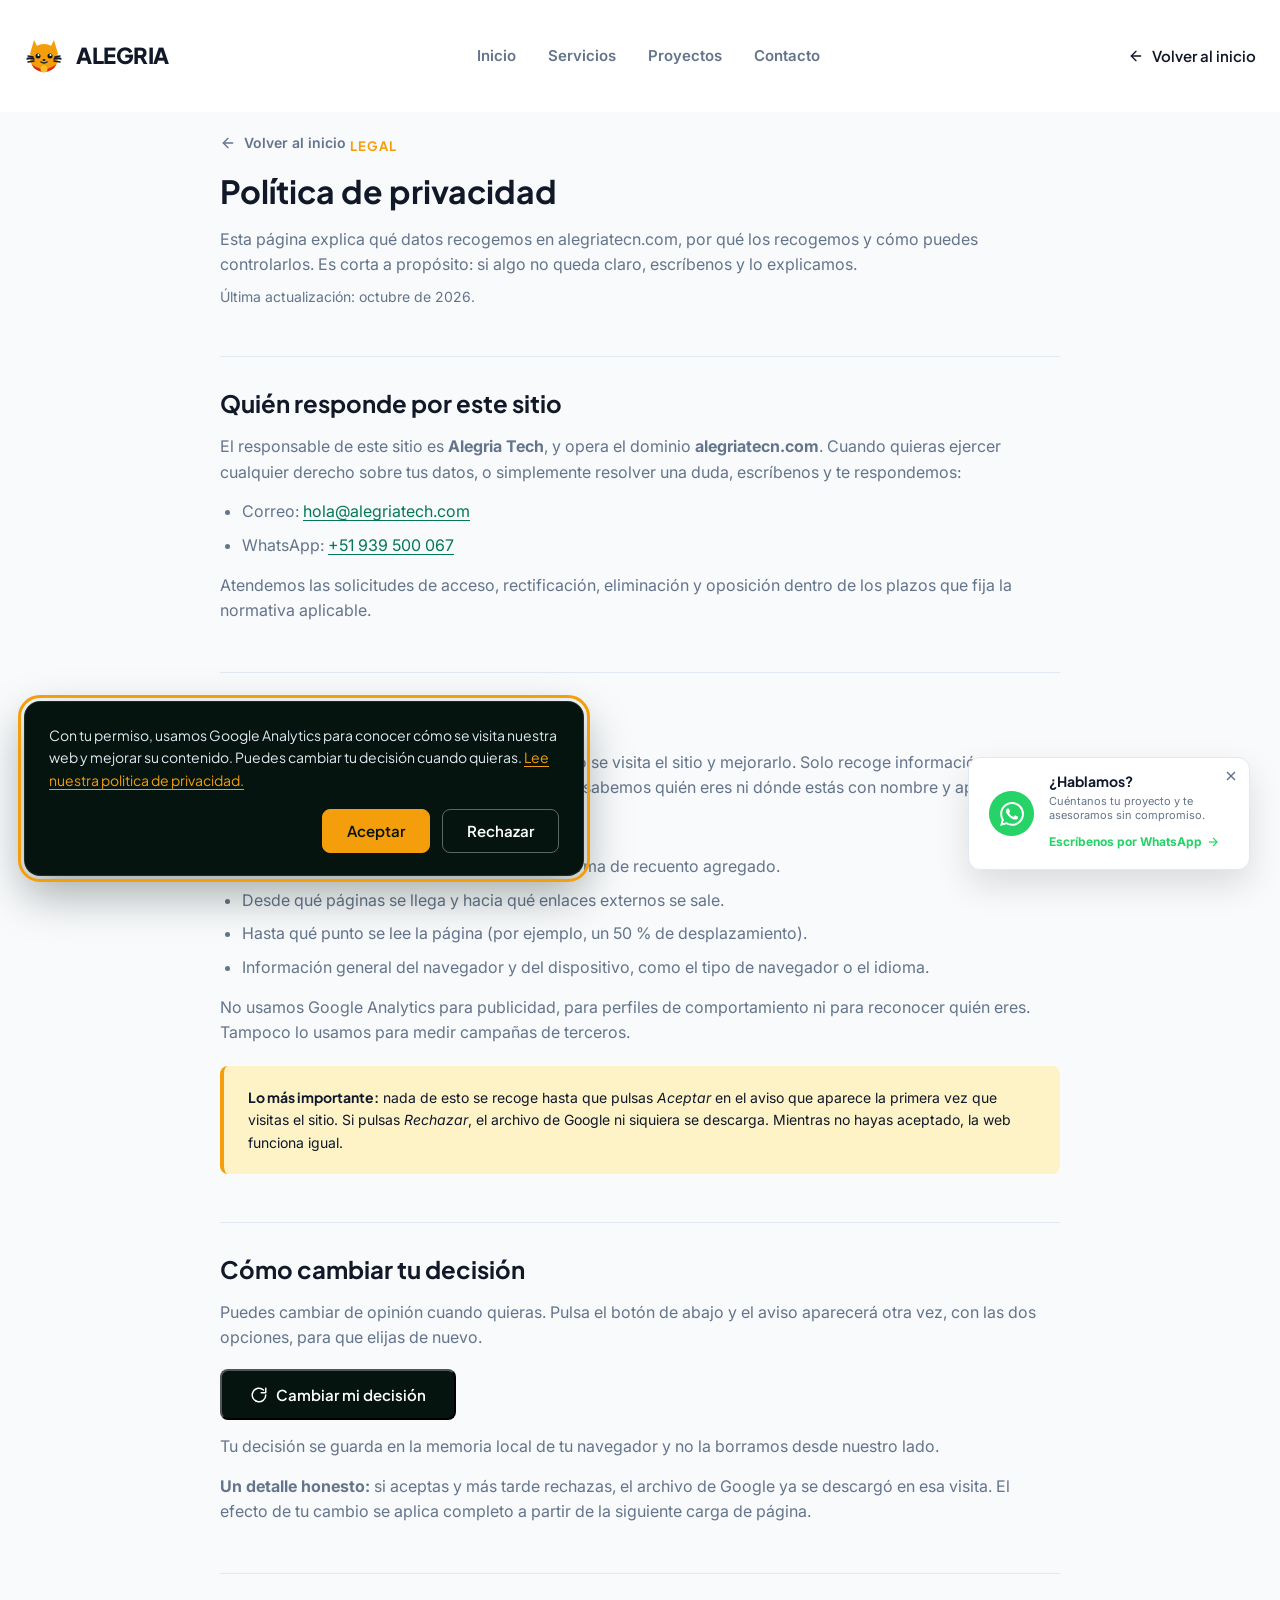
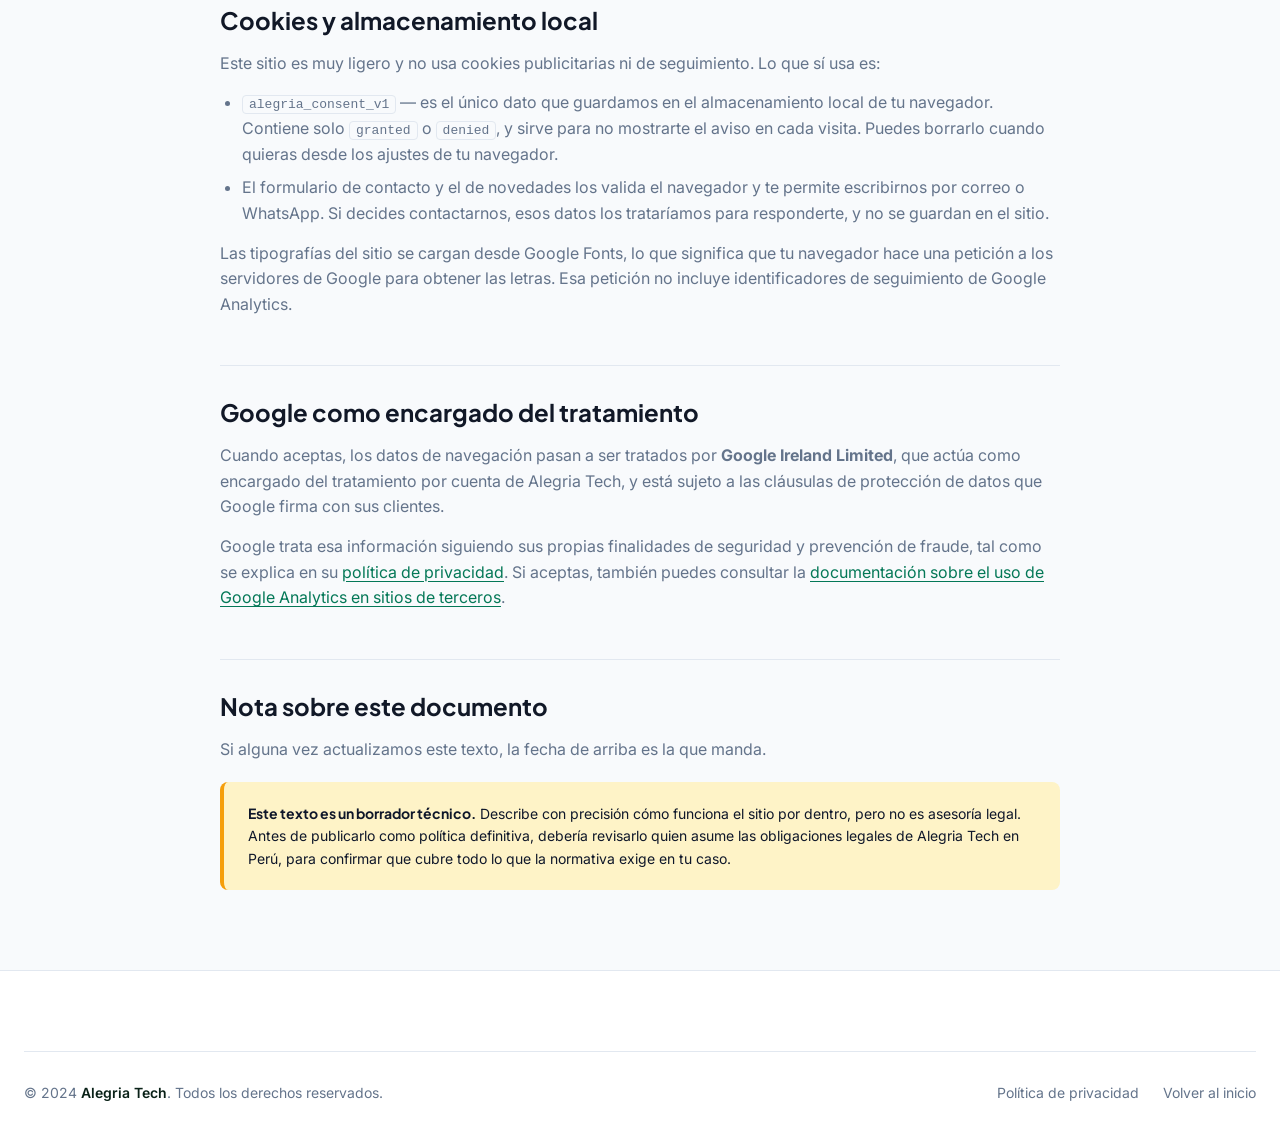
<file: privacidad.html>
<!DOCTYPE html>
<html lang="es">
<head>
  <meta charset="utf-8"/>
  <meta name="viewport" content="width=device-width, initial-scale=1.0"/>
  <title>Política de Privacidad | ALEGRIA</title>
  <meta name="description" content="Qué datos recogemos en alegriatecn.com, cómo usamos Google Analytics solo con tu consentimiento y cómo cambiar esa decisión cuando quieras."/>
  <link rel="preconnect" href="https://fonts.googleapis.com"/>
  <link rel="preconnect" href="https://fonts.gstatic.com" crossorigin/>
  <link href="https://fonts.googleapis.com/css2?family=Plus+Jakarta+Sans:wght@400;500;600;700;800;900&family=Inter:wght@400;500;600;700&display=swap" rel="stylesheet"/>
  <link rel="stylesheet" href="css/styles_v2.css?v=32"/>
  <link rel="icon" type="image/svg+xml" href="data:image/svg+xml,<svg xmlns='http://www.w3.org/2000/svg' viewBox='0 0 40 40'><polygon points='6,18 10,4 16,16' fill='%23F59E0B'/><polygon points='24,16 30,4 34,18' fill='%23F59E0B'/><circle cx='20' cy='22' r='14' fill='%23F59E0B'/><path d='M7.5 28 Q20 38 32.5 28 L30 32 Q20 40 10 32 Z' fill='%23DC2626'/><circle cx='20' cy='33' r='3.5' fill='%23FBBF24'/><circle cx='14' cy='20' r='2.5' fill='%23111827'/><circle cx='26' cy='20' r='2.5' fill='%23111827'/><ellipse cx='20' cy='24' rx='1.5' ry='1' fill='%23111827'/></svg>"/>
  <link rel="stylesheet" href="css/consent.css?v=1"/>
  <style>
    /* Estilos propios de esta pagina. Todo lo demas viene de styles_v2.css. */
    .pv-main { padding: 132px 0 80px; }
    .pv-wrap { max-width: 840px; margin: 0 auto; }

    .pv-back {
      display: inline-flex;
      align-items: center;
      gap: 8px;
      font-size: 14px;
      font-weight: 600;
      color: var(--text-muted);
      margin-bottom: 18px;
      transition: color 0.3s ease;
    }
    .pv-back:hover { color: var(--green-dark); }

    .pv-eyebrow {
      display: inline-block;
      font-family: var(--font-primary);
      font-weight: 700;
      font-size: 13px;
      letter-spacing: 1px;
      text-transform: uppercase;
      color: var(--orange);
      margin-bottom: 12px;
    }

    .pv-intro { color: var(--text-muted); font-size: 16px; margin: 16px 0 8px; }
    .pv-updated { font-size: 14px; color: var(--text-muted); margin-bottom: 8px; }

    .pv-section {
      margin-top: 48px;
      padding-top: 32px;
      border-top: 1px solid var(--border);
    }
    .pv-section h2 { font-size: 24px; margin-bottom: 16px; }
    .pv-section h3 { font-size: 17px; margin: 24px 0 8px; }
    .pv-section p { color: var(--text-muted); margin-bottom: 14px; }
    .pv-section ul { margin: 0 0 14px; padding-left: 22px; color: var(--text-muted); }
    .pv-section li { margin-bottom: 8px; }
    .pv-section a { color: var(--green-cta); text-decoration: underline; text-underline-offset: 3px; }
    .pv-section a:hover { color: var(--green-cta-hover); }
    .pv-section code {
      font-size: 13px;
      background: var(--bg-light);
      border: 1px solid var(--border);
      border-radius: 4px;
      padding: 1px 6px;
    }

    .pv-action {
      display: inline-flex;
      align-items: center;
      gap: 8px;
      margin-top: 4px;
      padding: 14px 28px;
      border-radius: 8px;
      background: var(--green-darker);
      color: var(--white);
      font-family: var(--font-primary);
      font-weight: 600;
      font-size: 15px;
      cursor: pointer;
      transition: background 0.3s ease;
    }
    .pv-action:hover { background: var(--green-dark); }
    .pv-action:focus-visible { outline: 3px solid var(--orange); outline-offset: 3px; }

    .pv-note {
      margin-top: 20px;
      padding: 20px 24px;
      background: var(--orange-light);
      border-left: 4px solid var(--orange);
      border-radius: 8px;
      color: var(--text-dark);
      font-size: 14px;
    }
    .pv-note strong { font-family: var(--font-primary); }

    /* El header de styles_v2.css colapsa el nav a un menu desplegable en
       <=991px. Esta pagina no lleva boton de hamburguesa, asi que el nav
       se mantiene en linea y simplemente envuelve. */
    @media (max-width: 991px) {
      .pv-main { padding: 120px 0 64px; }
      .header-inner { flex-wrap: wrap; row-gap: 12px; }
      .nav {
        position: static;
        width: 100%;
        flex-direction: row;
        flex-wrap: wrap;
        gap: 16px;
        box-shadow: none;
        background: transparent;
      }
      .nav-link { padding: 0; border-bottom: none; }
      .nav-cta { display: none; }
    }

    @media (prefers-reduced-motion: reduce) {
      .pv-back, .pv-action { transition: none; }
    }
  </style>
</head>
<body>

<!-- HEADER -->
<header class="header" id="header" role="banner">
  <div class="header-inner">
    <a href="index.html" class="logo" aria-label="ALEGRIA inicio">
      <div class="logo-box" aria-hidden="true">
        <svg viewBox="0 0 40 40" fill="none" width="40" height="40">
          <polygon points="6,18 10,4 16,16" fill="#F59E0B"/>
          <polygon points="24,16 30,4 34,18" fill="#F59E0B"/>
          <circle cx="20" cy="22" r="14" fill="#F59E0B"/>
          <path d="M7.5 28 Q20 38 32.5 28 L30 32 Q20 40 10 32 Z" fill="#DC2626"/>
          <circle cx="20" cy="33" r="3.5" fill="#FBBF24"/>
          <circle cx="14" cy="20" r="2.5" fill="#111827"/>
          <circle cx="26" cy="20" r="2.5" fill="#111827"/>
          <circle cx="14.5" cy="19" r="1" fill="#fff"/>
          <circle cx="26.5" cy="19" r="1" fill="#fff"/>
          <ellipse cx="20" cy="24" rx="1.5" ry="1" fill="#111827"/>
          <line x1="4" y1="20" x2="9" y2="21" stroke="#111827" stroke-width="1.5" stroke-linecap="round"/>
          <line x1="3" y1="23" x2="9" y2="22" stroke="#111827" stroke-width="1.5" stroke-linecap="round"/>
          <line x1="36" y1="20" x2="31" y2="21" stroke="#111827" stroke-width="1.5" stroke-linecap="round"/>
          <line x1="37" y1="23" x2="31" y2="22" stroke="#111827" stroke-width="1.5" stroke-linecap="round"/>
          <path d="M17 26 Q20 28 23 26" stroke="#111827" stroke-width="1.5" fill="none" stroke-linecap="round"/>
          <line x1="4" y1="22" x2="10" y2="23" stroke="#111827" stroke-width="1.5" stroke-linecap="round"/>
          <line x1="4" y1="26" x2="10" y2="25" stroke="#111827" stroke-width="1.5" stroke-linecap="round"/>
          <line x1="36" y1="22" x2="30" y2="23" stroke="#111827" stroke-width="1.5" stroke-linecap="round"/>
          <line x1="36" y1="26" x2="30" y2="25" stroke="#111827" stroke-width="1.5" stroke-linecap="round"/>
        </svg>
      </div>
      <span class="logo-name">ALEGRIA</span>
    </a>

    <nav class="nav" role="navigation" aria-label="Navegacion principal">
      <a href="index.html#inicio" class="nav-link" data-s="inicio">Inicio</a>
      <a href="index.html#servicios" class="nav-link" data-s="servicios">Servicios</a>
      <a href="index.html#proyectos" class="nav-link" data-s="proyectos">Proyectos</a>
      <a href="index.html#contacto" class="nav-link" data-s="contacto">Contacto</a>
    </nav>

    <a href="index.html" class="nav-cta">
      <svg viewBox="0 0 24 24" fill="none" stroke="currentColor" stroke-width="2" stroke-linecap="round" stroke-linejoin="round" width="16" height="16">
        <line x1="19" y1="12" x2="5" y2="12"/>
        <polyline points="12 19 5 12 12 5"/>
      </svg>
      Volver al inicio
    </a>
  </div>
</header>

<main class="pv-main">
  <div class="container">
    <div class="pv-wrap">

      <a href="index.html" class="pv-back">
        <svg viewBox="0 0 24 24" fill="none" stroke="currentColor" stroke-width="2" stroke-linecap="round" stroke-linejoin="round" width="16" height="16" aria-hidden="true">
          <line x1="19" y1="12" x2="5" y2="12"/>
          <polyline points="12 19 5 12 12 5"/>
        </svg>
        Volver al inicio
      </a>

      <span class="pv-eyebrow">Legal</span>
      <h1>Política de privacidad</h1>
      <p class="pv-intro">Esta página explica qué datos recogemos en alegriatecn.com, por qué los recogemos y cómo puedes controlarlos. Es corta a propósito: si algo no queda claro, escríbenos y lo explicamos.</p>
      <p class="pv-updated">Última actualización: octubre de 2026.</p>

      <!-- Responsable -->
      <section class="pv-section">
        <h2>Quién responde por este sitio</h2>
        <p>El responsable de este sitio es <strong>Alegria Tech</strong>, y opera el dominio <strong>alegriatecn.com</strong>. Cuando quieras ejercer cualquier derecho sobre tus datos, o simplemente resolver una duda, escríbenos y te respondemos:</p>
        <ul>
          <li>Correo: <a href="mailto:hola@alegriatech.com">hola@alegriatech.com</a></li>
          <li>WhatsApp: <a href="https://wa.me/51939500067">+51 939 500 067</a></li>
        </ul>
        <p>Atendemos las solicitudes de acceso, rectificación, eliminación y oposición dentro de los plazos que fija la normativa aplicable.</p>
      </section>

      <!-- Analytics -->
      <section class="pv-section">
        <h2>Qué recoge Google Analytics</h2>
        <p>Usamos <strong>Google Analytics 4</strong> para entender cómo se visita el sitio y mejorarlo. Solo recoge información agregada y nunca sobre personas concretas: no sabemos quién eres ni dónde estás con nombre y apellido.</p>
        <p>Concretamente, registra datos como estos:</p>
        <ul>
          <li>Qué páginas se visitan y cuántas veces, en forma de recuento agregado.</li>
          <li>Desde qué páginas se llega y hacia qué enlaces externos se sale.</li>
          <li>Hasta qué punto se lee la página (por ejemplo, un 50 % de desplazamiento).</li>
          <li>Información general del navegador y del dispositivo, como el tipo de navegador o el idioma.</li>
        </ul>
        <p>No usamos Google Analytics para publicidad, para perfiles de comportamiento ni para reconocer quién eres. Tampoco lo usamos para medir campañas de terceros.</p>
        <div class="pv-note">
          <strong>Lo más importante:</strong> nada de esto se recoge hasta que pulsas <em>Aceptar</em> en el aviso que aparece la primera vez que visitas el sitio. Si pulsas <em>Rechazar</em>, el archivo de Google ni siquiera se descarga. Mientras no hayas aceptado, la web funciona igual.
        </div>
      </section>

      <!-- Cambio de decision -->
      <section class="pv-section">
        <h2>Cómo cambiar tu decisión</h2>
        <p>Puedes cambiar de opinión cuando quieras. Pulsa el botón de abajo y el aviso aparecerá otra vez, con las dos opciones, para que elijas de nuevo.</p>
        <p>
          <button type="button" class="pv-action" data-consent-open>
            <svg viewBox="0 0 24 24" fill="none" stroke="currentColor" stroke-width="2" stroke-linecap="round" stroke-linejoin="round" width="18" height="18" aria-hidden="true">
              <path d="M21 12a9 9 0 1 1-3-6.7"/>
              <polyline points="21 3 21 9 15 9"/>
            </svg>
            Cambiar mi decisión
          </button>
        </p>
        <p>Tu decisión se guarda en la memoria local de tu navegador y no la borramos desde nuestro lado.</p>
        <p><strong>Un detalle honesto:</strong> si aceptas y más tarde rechazas, el archivo de Google ya se descargó en esa visita. El efecto de tu cambio se aplica completo a partir de la siguiente carga de página.</p>
      </section>

      <!-- Cookies y storage -->
      <section class="pv-section">
        <h2>Cookies y almacenamiento local</h2>
        <p>Este sitio es muy ligero y no usa cookies publicitarias ni de seguimiento. Lo que sí usa es:</p>
        <ul>
          <li><code>alegria_consent_v1</code> — es el único dato que guardamos en el almacenamiento local de tu navegador. Contiene solo <code>granted</code> o <code>denied</code>, y sirve para no mostrarte el aviso en cada visita. Puedes borrarlo cuando quieras desde los ajustes de tu navegador.</li>
          <li>El formulario de contacto y el de novedades los valida el navegador y te permite escribirnos por correo o WhatsApp. Si decides contactarnos, esos datos los trataríamos para responderte, y no se guardan en el sitio.</li>
        </ul>
        <p>Las tipografías del sitio se cargan desde Google Fonts, lo que significa que tu navegador hace una petición a los servidores de Google para obtener las letras. Esa petición no incluye identificadores de seguimiento de Google Analytics.</p>
      </section>

      <!-- Encargado -->
      <section class="pv-section">
        <h2>Google como encargado del tratamiento</h2>
        <p>Cuando aceptas, los datos de navegación pasan a ser tratados por <strong>Google Ireland Limited</strong>, que actúa como encargado del tratamiento por cuenta de Alegria Tech, y está sujeto a las cláusulas de protección de datos que Google firma con sus clientes.</p>
        <p>Google trata esa información siguiendo sus propias finalidades de seguridad y prevención de fraude, tal como se explica en su <a href="https://policies.google.com/privacy">política de privacidad</a>. Si aceptas, también puedes consultar la <a href="https://policies.google.com/technologies/partner-sites">documentación sobre el uso de Google Analytics en sitios de terceros</a>.</p>
      </section>

      <!-- Nota -->
      <section class="pv-section">
        <h2>Nota sobre este documento</h2>
        <p>Si alguna vez actualizamos este texto, la fecha de arriba es la que manda.</p>
        <div class="pv-note">
          <strong>Este texto es un borrador técnico.</strong> Describe con precisión cómo funciona el sitio por dentro, pero no es asesoría legal. Antes de publicarlo como política definitiva, debería revisarlo quien asume las obligaciones legales de Alegria Tech en Perú, para confirmar que cubre todo lo que la normativa exige en tu caso.
        </div>
      </section>

    </div>
  </div>
</main>

<!-- FOOTER -->
<footer class="footer" role="contentinfo" aria-label="Pie de pagina ALEGRIA">
  <div class="container">
    <div class="footer-bar">
      <p class="f-copy">&copy; 2024 <span>Alegria Tech</span>. Todos los derechos reservados.</p>
      <div class="f-policy">
        <a href="privacidad.html">Política de privacidad</a>
        <a href="index.html">Volver al inicio</a>
      </div>
    </div>
  </div>
</footer>

<!-- Back to top -->
<button class="btt" id="btt" aria-label="Volver al inicio">
  <svg viewBox="0 0 24 24" fill="none" stroke="currentColor" stroke-width="2.5" stroke-linecap="round" stroke-linejoin="round" aria-hidden="true">
    <path d="M18 15l-6-6-6 6"/>
  </svg>
</button>

<script src="js/script.js" defer></script>
<script src="js/consent.js" defer></script>

<!-- Floating WhatsApp box -->
<div class="floating-wa" id="waBox">
  <button class="wa-close" onclick="document.getElementById('waBox').style.display='none'">
    <svg viewBox="0 0 24 24" fill="none" stroke="currentColor" stroke-width="2" width="16" height="16"><line x1="18" y1="6" x2="6" y2="18"/><line x1="6" y1="6" x2="18" y2="18"/></svg>
  </button>
  <a href="https://wa.me/51939500067?text=Hola, quiero informacion sobre sus servicios" class="wa-link" aria-label="Contactar por WhatsApp">
    <div class="wa-icon">
      <svg viewBox="0 0 24 24" fill="currentColor"><path d="M17.472 14.382c-.297-.149-1.758-.867-2.03-.967-.273-.099-.471-.148-.67.15-.197.297-.767.966-.94 1.164-.173.199-.347.223-.644.075-.297-.15-1.255-.463-2.39-1.475-.883-.788-1.48-1.761-1.653-2.059-.173-.297-.018-.458.13-.606.134-.133.297-.347.446-.52.149-.174.198-.298.297-.497.1-.198.05-.371-.025-.52-.075-.149-.669-1.612-.916-2.207-.242-.579-.487-.5-.669-.51-.173-.008-.371-.01-.57-.01-.198 0-.52.074-.792.372-.272.297-1.04 1.016-1.04 2.479 0 1.462 1.065 2.875 1.213 3.074.149.198 2.096 3.2 5.077 4.487.709.306 1.262.489 1.694.625.712.227 1.36.195 1.871.118.571-.085 1.758-.719 2.006-1.413.248-.694.248-1.289.173-1.413-.074-.124-.272-.198-.57-.347m-5.421 7.403h-.004a9.87 9.87 0 0 1-5.031-1.378l-.361-.214-3.741.982.998-3.648-.235-.374a9.86 9.86 0 0 1-1.51-5.26c.001-5.45 4.436-9.884 9.888-9.884 2.64 0 5.122 1.03 6.988 2.898a9.825 9.825 0 0 1 2.893 6.994c-.003 5.45-4.437 9.884-9.885 9.884m8.413-18.297A11.815 11.815 0 0 0 12.05 0C5.495 0 .16 5.335.157 11.892c0 2.096.547 4.142 1.588 5.945L.057 24l6.305-1.654a11.882 11.882 0 0 0 5.683 1.448h.005c6.554 0 11.89-5.335 11.893-11.893a11.821 11.821 0 0 0-3.48-8.413z"/></svg>
    </div>
    <div class="wa-text">
      <h5>¿Hablamos?</h5>
      <p>Cuéntanos tu proyecto y te asesoramos sin compromiso.</p>
      <span>Escríbenos por WhatsApp <svg viewBox="0 0 24 24" fill="none" stroke="currentColor" stroke-width="2" width="14" height="14"><line x1="5" y1="12" x2="19" y2="12"/><polyline points="12 5 19 12 12 19"/></svg></span>
    </div>
  </a>
</div>

</body>
</html>
</file>
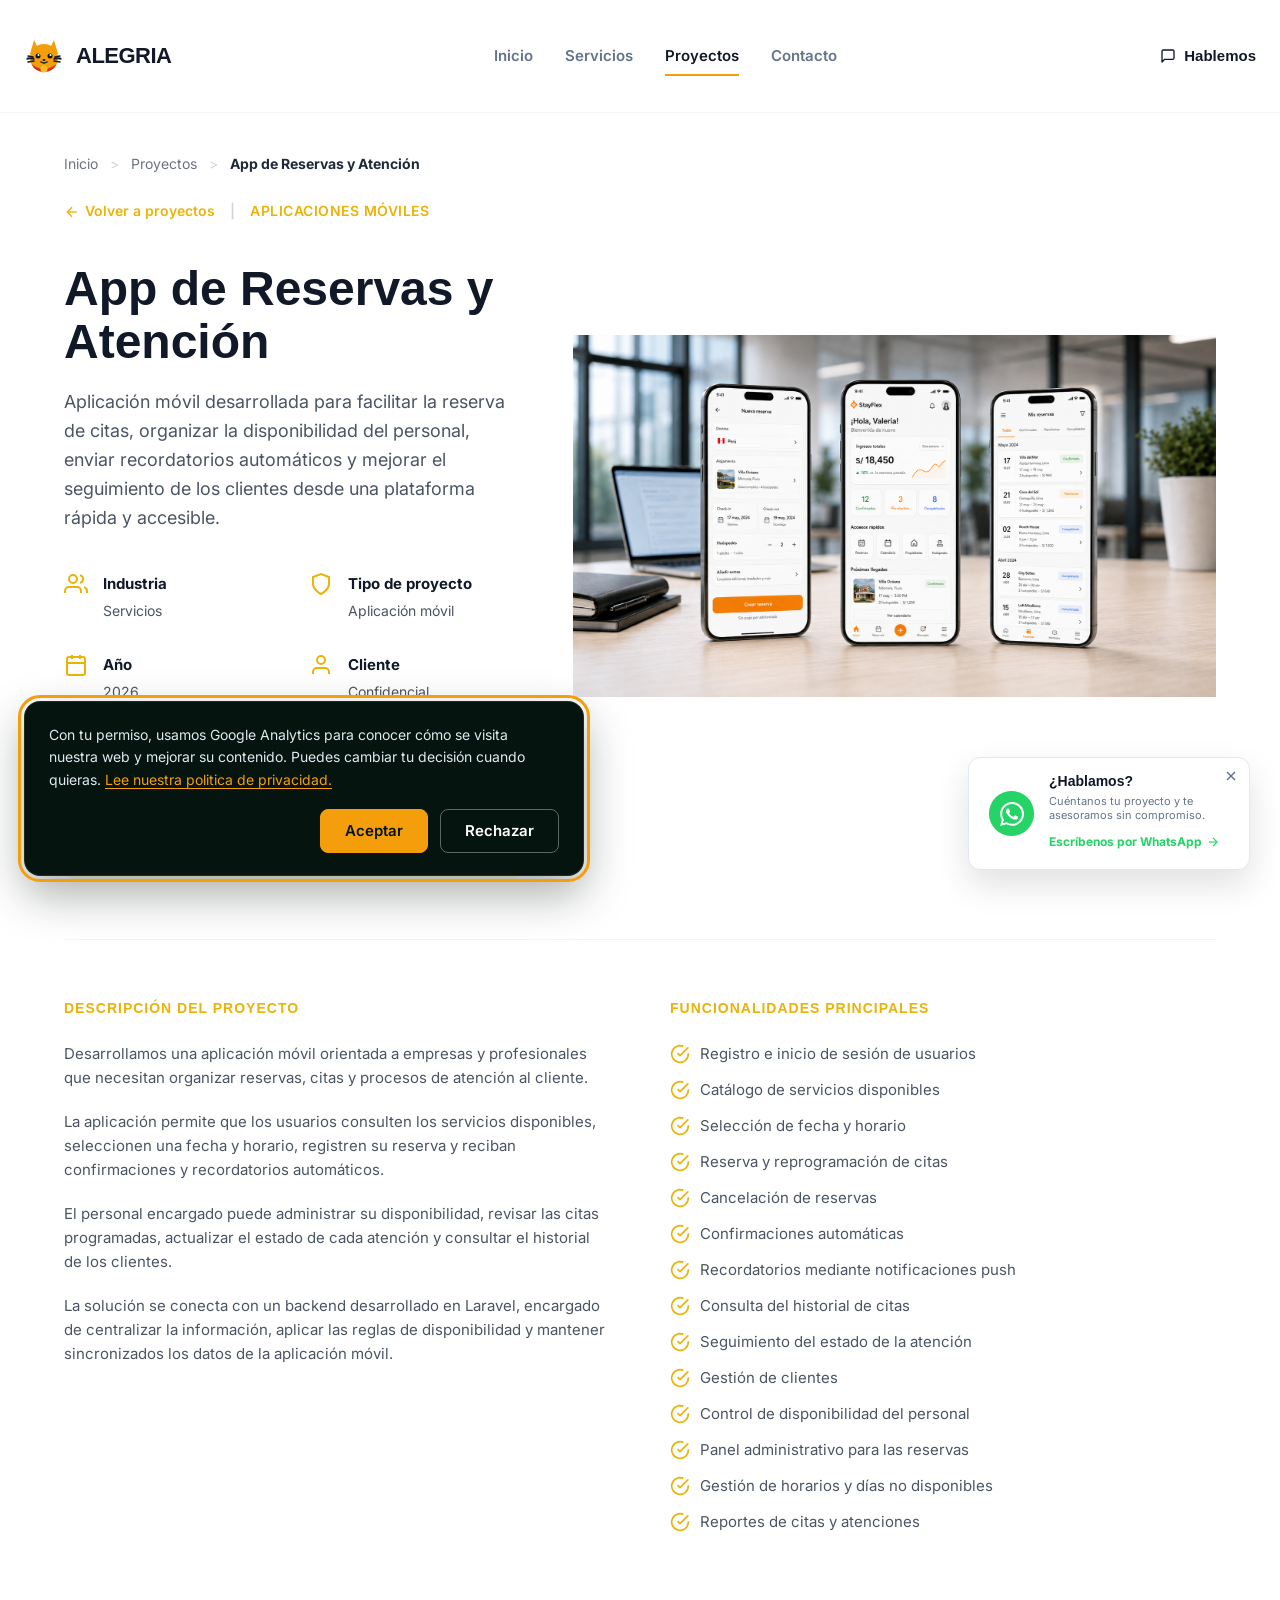
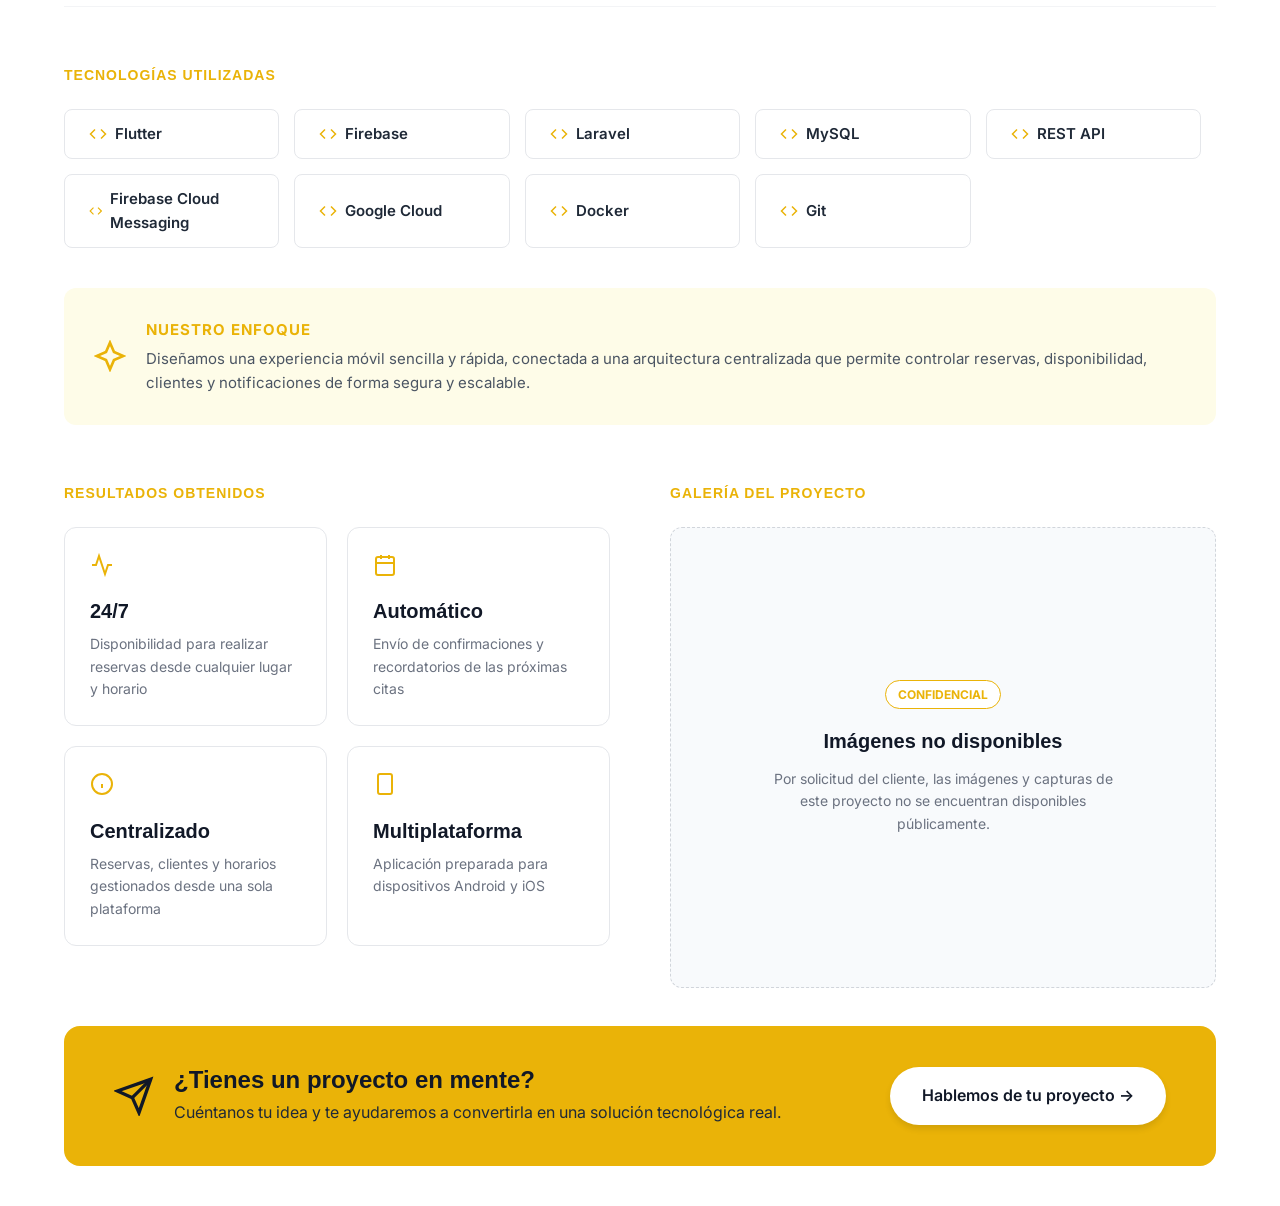
<file: proyecto-reservas.html>
<!DOCTYPE html>
<html lang="es">
<head>
  <meta charset="UTF-8">
  <meta name="viewport" content="width=device-width, initial-scale=1.0">
  <title>App de Reservas y Atención - Proyecto</title>
  <meta name="description" content="App móvil de reservas y atención: agenda de citas, disponibilidad del personal, recordatorios automáticos y seguimiento de clientes desde el móvil.">
  <link rel="stylesheet" href="css/styles_v2.css?v=32">
  <link rel="stylesheet" href="css/proyecto.css?v=5">
  <link href="https://fonts.googleapis.com/css2?family=Inter:wght@400;500;600;700;800&display=swap" rel="stylesheet">
  <link rel="stylesheet" href="css/consent.css?v=1"/>
</head>
<body>
  <!-- HEADER -->
  <header class="header" id="header" role="banner" style="position:relative; background-color:#fff; border-bottom: 1px solid #f3f4f6; margin-bottom:0;">
    <div class="header-inner">
      <a href="index.html#inicio" class="logo" aria-label="ALEGRIA inicio">
        <div class="logo-box" aria-hidden="true">
          <svg viewBox="0 0 40 40" fill="none" width="40" height="40">
            <polygon points="6,18 10,4 16,16" fill="#F59E0B"/>
            <polygon points="24,16 30,4 34,18" fill="#F59E0B"/>
            <circle cx="20" cy="22" r="14" fill="#F59E0B"/>
            <path d="M7.5 28 Q20 38 32.5 28 L30 32 Q20 40 10 32 Z" fill="#DC2626"/>
            <circle cx="20" cy="33" r="3.5" fill="#FBBF24"/>
            <circle cx="14" cy="20" r="2.5" fill="#111827"/>
            <circle cx="26" cy="20" r="2.5" fill="#111827"/>
            <circle cx="14.5" cy="19" r="1" fill="#fff"/>
            <circle cx="26.5" cy="19" r="1" fill="#fff"/>
            <ellipse cx="20" cy="24" rx="1.5" ry="1" fill="#111827"/>
            <line x1="4" y1="20" x2="9" y2="21" stroke="#111827" stroke-width="1.5" stroke-linecap="round"/>
            <line x1="3" y1="23" x2="9" y2="22" stroke="#111827" stroke-width="1.5" stroke-linecap="round"/>
            <line x1="36" y1="20" x2="31" y2="21" stroke="#111827" stroke-width="1.5" stroke-linecap="round"/>
            <line x1="37" y1="23" x2="31" y2="22" stroke="#111827" stroke-width="1.5" stroke-linecap="round"/>
            <path d="M17 26 Q20 28 23 26" stroke="#111827" stroke-width="1.5" fill="none" stroke-linecap="round"/>
            <line x1="4" y1="22" x2="10" y2="23" stroke="#111827" stroke-width="1.5" stroke-linecap="round"/>
            <line x1="4" y1="26" x2="10" y2="25" stroke="#111827" stroke-width="1.5" stroke-linecap="round"/>
            <line x1="36" y1="22" x2="30" y2="23" stroke="#111827" stroke-width="1.5" stroke-linecap="round"/>
            <line x1="36" y1="26" x2="30" y2="25" stroke="#111827" stroke-width="1.5" stroke-linecap="round"/>
          </svg>
        </div>
        <span class="logo-name">ALEGRIA</span>
      </a>
      <nav class="nav" role="navigation" aria-label="Navegacion principal">
        <a href="index.html#inicio" class="nav-link" data-s="inicio">Inicio</a>
        <a href="index.html#servicios" class="nav-link" data-s="servicios">Servicios</a>
        <a href="index.html#proyectos" class="nav-link active" data-s="proyectos">Proyectos</a>
        <a href="index.html#contacto" class="nav-link" data-s="contacto">Contacto</a>
      </nav>
      <a href="index.html#contacto" class="nav-cta">
        <svg viewBox="0 0 24 24" fill="none" stroke="currentColor" stroke-width="2" stroke-linecap="round" stroke-linejoin="round" width="16" height="16">
          <path d="M21 15a2 2 0 0 1-2 2H7l-4 4V5a2 2 0 0 1 2-2h14a2 2 0 0 1 2 2z"/>
        </svg>
        Hablemos
      </a>
    </div>
  </header>

  <main class="pr-main">
    <!-- Hero Section -->
    <section class="pr-hero">
      <div class="pr-hero-left">
        <!-- Breadcrumbs & Header -->
        <div class="pr-header">
          <div class="pr-breadcrumbs"><a href="index.html">Inicio</a> <span style="margin: 0 8px; color: #d1d5db;">&gt;</span> <a href="index.html#proyectos">Proyectos</a> <span style="margin: 0 8px; color: #d1d5db;">&gt;</span> <strong>App de Reservas y Atención</strong></div>
          <div class="pr-back">
             <a href="servicio-apps.html"><svg viewBox="0 0 24 24" fill="none" stroke="currentColor" stroke-width="2" width="16" height="16"><line x1="19" y1="12" x2="5" y2="12"></line><polyline points="12 19 5 12 12 5"></polyline></svg> Volver a proyectos</a> 
             <span class="divider">|</span> 
             <span class="category">APLICACIONES MÓVILES</span>
          </div>
        </div>

        <h1>App de Reservas y Atención</h1>
        <p class="pr-hero-desc">Aplicación móvil desarrollada para facilitar la reserva de citas, organizar la disponibilidad del personal, enviar recordatorios automáticos y mejorar el seguimiento de los clientes desde una plataforma rápida y accesible.</p>
        
        <div class="pr-meta">
          <div class="meta-item">
            <svg viewBox="0 0 24 24" fill="none" stroke="currentColor" stroke-width="2"><path d="M17 21v-2a4 4 0 0 0-4-4H5a4 4 0 0 0-4 4v2"></path><circle cx="9" cy="7" r="4"></circle><path d="M23 21v-2a4 4 0 0 0-3-3.87"></path><path d="M16 3.13a4 4 0 0 1 0 7.75"></path></svg>
            <div><strong>Industria</strong>Servicios</div>
          </div>
          <div class="meta-item">
            <svg viewBox="0 0 24 24" fill="none" stroke="currentColor" stroke-width="2"><path d="M12 22s8-4 8-10V5l-8-3-8 3v7c0 6 8 10 8 10z"></path></svg>
            <div><strong>Tipo de proyecto</strong>Aplicación móvil</div>
          </div>
          <div class="meta-item">
            <svg viewBox="0 0 24 24" fill="none" stroke="currentColor" stroke-width="2"><rect x="3" y="4" width="18" height="18" rx="2" ry="2"></rect><line x1="16" y1="2" x2="16" y2="6"></line><line x1="8" y1="2" x2="8" y2="6"></line><line x1="3" y1="10" x2="21" y2="10"></line></svg>
            <div><strong>Año</strong>2026</div>
          </div>
          <div class="meta-item">
            <svg viewBox="0 0 24 24" fill="none" stroke="currentColor" stroke-width="2"><path d="M20 21v-2a4 4 0 0 0-4-4H8a4 4 0 0 0-4 4v2"></path><circle cx="12" cy="7" r="4"></circle></svg>
            <div><strong>Cliente</strong>Confidencial</div>
          </div>
        </div>

        <div class="pr-info-box">
          <svg viewBox="0 0 24 24" fill="none" stroke="currentColor" stroke-width="2"><path d="M12 22s8-4 8-10V5l-8-3-8 3v7c0 6 8 10 8 10z"></path></svg>
          <div>
            <strong>Protección de la información</strong>
            <p>Por seguridad, no compartimos credenciales, datos personales de clientes, registros de citas ni información interna de la empresa.</p>
          </div>
        </div>
      </div>
      <div class="pr-hero-right">
        <img src="images/reser.png" alt="App de reservas">
      </div>
    </section>

    <!-- Description & Features -->
    <section class="pr-details">
      <div class="pr-desc">
        <h3 class="section-title">DESCRIPCIÓN DEL PROYECTO</h3>
        <p>Desarrollamos una aplicación móvil orientada a empresas y profesionales que necesitan organizar reservas, citas y procesos de atención al cliente.</p>
        <p>La aplicación permite que los usuarios consulten los servicios disponibles, seleccionen una fecha y horario, registren su reserva y reciban confirmaciones y recordatorios automáticos.</p>
        <p>El personal encargado puede administrar su disponibilidad, revisar las citas programadas, actualizar el estado de cada atención y consultar el historial de los clientes.</p>
        <p>La solución se conecta con un backend desarrollado en Laravel, encargado de centralizar la información, aplicar las reglas de disponibilidad y mantener sincronizados los datos de la aplicación móvil.</p>
      </div>
      <div class="pr-features">
        <h3 class="section-title">FUNCIONALIDADES PRINCIPALES</h3>
        <ul>
          <li><svg viewBox="0 0 24 24" fill="none" stroke="currentColor" stroke-width="2"><path d="M22 11.08V12a10 10 0 1 1-5.93-9.14"></path><polyline points="22 4 12 14.01 9 11.01"></polyline></svg> Registro e inicio de sesión de usuarios</li>
          <li><svg viewBox="0 0 24 24" fill="none" stroke="currentColor" stroke-width="2"><path d="M22 11.08V12a10 10 0 1 1-5.93-9.14"></path><polyline points="22 4 12 14.01 9 11.01"></polyline></svg> Catálogo de servicios disponibles</li>
          <li><svg viewBox="0 0 24 24" fill="none" stroke="currentColor" stroke-width="2"><path d="M22 11.08V12a10 10 0 1 1-5.93-9.14"></path><polyline points="22 4 12 14.01 9 11.01"></polyline></svg> Selección de fecha y horario</li>
          <li><svg viewBox="0 0 24 24" fill="none" stroke="currentColor" stroke-width="2"><path d="M22 11.08V12a10 10 0 1 1-5.93-9.14"></path><polyline points="22 4 12 14.01 9 11.01"></polyline></svg> Reserva y reprogramación de citas</li>
          <li><svg viewBox="0 0 24 24" fill="none" stroke="currentColor" stroke-width="2"><path d="M22 11.08V12a10 10 0 1 1-5.93-9.14"></path><polyline points="22 4 12 14.01 9 11.01"></polyline></svg> Cancelación de reservas</li>
          <li><svg viewBox="0 0 24 24" fill="none" stroke="currentColor" stroke-width="2"><path d="M22 11.08V12a10 10 0 1 1-5.93-9.14"></path><polyline points="22 4 12 14.01 9 11.01"></polyline></svg> Confirmaciones automáticas</li>
          <li><svg viewBox="0 0 24 24" fill="none" stroke="currentColor" stroke-width="2"><path d="M22 11.08V12a10 10 0 1 1-5.93-9.14"></path><polyline points="22 4 12 14.01 9 11.01"></polyline></svg> Recordatorios mediante notificaciones push</li>
          <li><svg viewBox="0 0 24 24" fill="none" stroke="currentColor" stroke-width="2"><path d="M22 11.08V12a10 10 0 1 1-5.93-9.14"></path><polyline points="22 4 12 14.01 9 11.01"></polyline></svg> Consulta del historial de citas</li>
          <li><svg viewBox="0 0 24 24" fill="none" stroke="currentColor" stroke-width="2"><path d="M22 11.08V12a10 10 0 1 1-5.93-9.14"></path><polyline points="22 4 12 14.01 9 11.01"></polyline></svg> Seguimiento del estado de la atención</li>
          <li><svg viewBox="0 0 24 24" fill="none" stroke="currentColor" stroke-width="2"><path d="M22 11.08V12a10 10 0 1 1-5.93-9.14"></path><polyline points="22 4 12 14.01 9 11.01"></polyline></svg> Gestión de clientes</li>
          <li><svg viewBox="0 0 24 24" fill="none" stroke="currentColor" stroke-width="2"><path d="M22 11.08V12a10 10 0 1 1-5.93-9.14"></path><polyline points="22 4 12 14.01 9 11.01"></polyline></svg> Control de disponibilidad del personal</li>
          <li><svg viewBox="0 0 24 24" fill="none" stroke="currentColor" stroke-width="2"><path d="M22 11.08V12a10 10 0 1 1-5.93-9.14"></path><polyline points="22 4 12 14.01 9 11.01"></polyline></svg> Panel administrativo para las reservas</li>
          <li><svg viewBox="0 0 24 24" fill="none" stroke="currentColor" stroke-width="2"><path d="M22 11.08V12a10 10 0 1 1-5.93-9.14"></path><polyline points="22 4 12 14.01 9 11.01"></polyline></svg> Gestión de horarios y días no disponibles</li>
          <li><svg viewBox="0 0 24 24" fill="none" stroke="currentColor" stroke-width="2"><path d="M22 11.08V12a10 10 0 1 1-5.93-9.14"></path><polyline points="22 4 12 14.01 9 11.01"></polyline></svg> Reportes de citas y atenciones</li>
        </ul>
      </div>
    </section>

    <!-- Technologies -->
    <section class="pr-tech">
      <h3 class="section-title">TECNOLOGÍAS UTILIZADAS</h3>
      <div class="pr-tech-grid">
        <span><svg viewBox="0 0 24 24" fill="none" stroke="currentColor" stroke-width="2"><polyline points="16 18 22 12 16 6"></polyline><polyline points="8 6 2 12 8 18"></polyline></svg> Flutter</span>
        <span><svg viewBox="0 0 24 24" fill="none" stroke="currentColor" stroke-width="2"><polyline points="16 18 22 12 16 6"></polyline><polyline points="8 6 2 12 8 18"></polyline></svg> Firebase</span>
        <span><svg viewBox="0 0 24 24" fill="none" stroke="currentColor" stroke-width="2"><polyline points="16 18 22 12 16 6"></polyline><polyline points="8 6 2 12 8 18"></polyline></svg> Laravel</span>
        <span><svg viewBox="0 0 24 24" fill="none" stroke="currentColor" stroke-width="2"><polyline points="16 18 22 12 16 6"></polyline><polyline points="8 6 2 12 8 18"></polyline></svg> MySQL</span>
        <span><svg viewBox="0 0 24 24" fill="none" stroke="currentColor" stroke-width="2"><polyline points="16 18 22 12 16 6"></polyline><polyline points="8 6 2 12 8 18"></polyline></svg> REST API</span>
        <span><svg viewBox="0 0 24 24" fill="none" stroke="currentColor" stroke-width="2"><polyline points="16 18 22 12 16 6"></polyline><polyline points="8 6 2 12 8 18"></polyline></svg> Firebase Cloud Messaging</span>
        <span><svg viewBox="0 0 24 24" fill="none" stroke="currentColor" stroke-width="2"><polyline points="16 18 22 12 16 6"></polyline><polyline points="8 6 2 12 8 18"></polyline></svg> Google Cloud</span>
        <span><svg viewBox="0 0 24 24" fill="none" stroke="currentColor" stroke-width="2"><polyline points="16 18 22 12 16 6"></polyline><polyline points="8 6 2 12 8 18"></polyline></svg> Docker</span>
        <span><svg viewBox="0 0 24 24" fill="none" stroke="currentColor" stroke-width="2"><polyline points="16 18 22 12 16 6"></polyline><polyline points="8 6 2 12 8 18"></polyline></svg> Git</span>
      </div>
      <div class="pr-enfoque">
        <svg viewBox="0 0 24 24" fill="none" stroke="currentColor" stroke-width="2"><polygon points="12 2 15 9 22 12 15 15 12 22 9 15 2 12 9 9"></polygon></svg>
        <div>
          <strong>NUESTRO ENFOQUE</strong>
          <p>Diseñamos una experiencia móvil sencilla y rápida, conectada a una arquitectura centralizada que permite controlar reservas, disponibilidad, clientes y notificaciones de forma segura y escalable.</p>
        </div>
      </div>
    </section>

    <!-- Results & Gallery -->
    <section class="pr-bottom">
      <div class="pr-results">
        <h3 class="section-title">RESULTADOS OBTENIDOS</h3>
        <div class="pr-results-grid">
          <div class="pr-res-card">
            <svg viewBox="0 0 24 24" fill="none" stroke="currentColor" stroke-width="2"><polyline points="22 12 18 12 15 21 9 3 6 12 2 12"></polyline></svg>
            <h4>24/7</h4>
            <p>Disponibilidad para realizar reservas desde cualquier lugar y horario</p>
          </div>
          <div class="pr-res-card">
            <svg viewBox="0 0 24 24" fill="none" stroke="currentColor" stroke-width="2"><rect x="3" y="4" width="18" height="18" rx="2" ry="2"></rect><line x1="16" y1="2" x2="16" y2="6"></line><line x1="8" y1="2" x2="8" y2="6"></line><line x1="3" y1="10" x2="21" y2="10"></line></svg>
            <h4>Automático</h4>
            <p>Envío de confirmaciones y recordatorios de las próximas citas</p>
          </div>
          <div class="pr-res-card">
            <svg viewBox="0 0 24 24" fill="none" stroke="currentColor" stroke-width="2"><circle cx="12" cy="12" r="10"></circle><line x1="12" y1="16" x2="12" y2="12"></line><line x1="12" y1="8" x2="12.01" y2="8"></line></svg>
            <h4>Centralizado</h4>
            <p>Reservas, clientes y horarios gestionados desde una sola plataforma</p>
          </div>
          <div class="pr-res-card">
            <svg viewBox="0 0 24 24" fill="none" stroke="currentColor" stroke-width="2"><rect x="5" y="2" width="14" height="20" rx="2" ry="2"></rect><line x1="12" y1="18" x2="12.01" y2="18"></line></svg>
            <h4>Multiplataforma</h4>
            <p>Aplicación preparada para dispositivos Android y iOS</p>
          </div>
        </div>
      </div>
      <div class="pr-gallery">
        <h3 class="section-title">GALERÍA DEL PROYECTO</h3>
        <div class="pr-gallery-box">
          <span class="pr-gallery-tag">CONFIDENCIAL</span>
          <h4>Imágenes no disponibles</h4>
          <p>Por solicitud del cliente, las imágenes y capturas de este proyecto no se encuentran disponibles públicamente.</p>
        </div>
      </div>
    </section>

    <!-- Final CTA -->
    <section class="pr-cta">
      <div class="pr-cta-left">
        <svg viewBox="0 0 24 24" fill="none" stroke="currentColor" stroke-width="2"><line x1="22" y1="2" x2="11" y2="13"></line><polygon points="22 2 15 22 11 13 2 9 22 2"></polygon></svg>
        <div>
          <h2>¿Tienes un proyecto en mente?</h2>
          <p>Cuéntanos tu idea y te ayudaremos a convertirla en una solución tecnológica real.</p>
        </div>
      </div>
      <a href="index.html#contacto" class="btn-primary">Hablemos de tu proyecto →</a>
    </section>
  </main>

<!-- Floating WhatsApp box -->
<div class="floating-wa" id="waBox">
  <button class="wa-close" onclick="document.getElementById('waBox').style.display='none'">
    <svg viewBox="0 0 24 24" fill="none" stroke="currentColor" stroke-width="2" width="16" height="16"><line x1="18" y1="6" x2="6" y2="18"/><line x1="6" y1="6" x2="18" y2="18"/></svg>
  </button>
  <a href="https://wa.me/51939500067?text=Hola, quiero informacion sobre sus servicios" class="wa-link" aria-label="Contactar por WhatsApp">
    <div class="wa-icon">
      <svg viewBox="0 0 24 24" fill="currentColor"><path d="M17.472 14.382c-.297-.149-1.758-.867-2.03-.967-.273-.099-.471-.148-.67.15-.197.297-.767.966-.94 1.164-.173.199-.347.223-.644.075-.297-.15-1.255-.463-2.39-1.475-.883-.788-1.48-1.761-1.653-2.059-.173-.297-.018-.458.13-.606.134-.133.297-.347.446-.52.149-.174.198-.298.297-.497.1-.198.05-.371-.025-.52-.075-.149-.669-1.612-.916-2.207-.242-.579-.487-.5-.669-.51-.173-.008-.371-.01-.57-.01-.198 0-.52.074-.792.372-.272.297-1.04 1.016-1.04 2.479 0 1.462 1.065 2.875 1.213 3.074.149.198 2.096 3.2 5.077 4.487.709.306 1.262.489 1.694.625.712.227 1.36.195 1.871.118.571-.085 1.758-.719 2.006-1.413.248-.694.248-1.289.173-1.413-.074-.124-.272-.198-.57-.347m-5.421 7.403h-.004a9.87 9.87 0 0 1-5.031-1.378l-.361-.214-3.741.982.998-3.648-.235-.374a9.86 9.86 0 0 1-1.51-5.26c.001-5.45 4.436-9.884 9.888-9.884 2.64 0 5.122 1.03 6.988 2.898a9.825 9.825 0 0 1 2.893 6.994c-.003 5.45-4.437 9.884-9.885 9.884m8.413-18.297A11.815 11.815 0 0 0 12.05 0C5.495 0 .16 5.335.157 11.892c0 2.096.547 4.142 1.588 5.945L.057 24l6.305-1.654a11.882 11.882 0 0 0 5.683 1.448h.005c6.554 0 11.89-5.335 11.893-11.893a11.821 11.821 0 0 0-3.48-8.413z"/></svg>
    </div>
    <div class="wa-text">
      <h5>¿Hablamos?</h5>
      <p>Cuéntanos tu proyecto y te asesoramos sin compromiso.</p>
      <span>Escríbenos por WhatsApp <svg viewBox="0 0 24 24" fill="none" stroke="currentColor" stroke-width="2" width="14" height="14"><line x1="5" y1="12" x2="19" y2="12"/><polyline points="12 5 19 12 12 19"/></svg></span>
    </div>
  </a>
</div>
<script src="js/script.js" defer></script>
<script src="js/consent.js" defer></script>
</body>
</html>
</file>
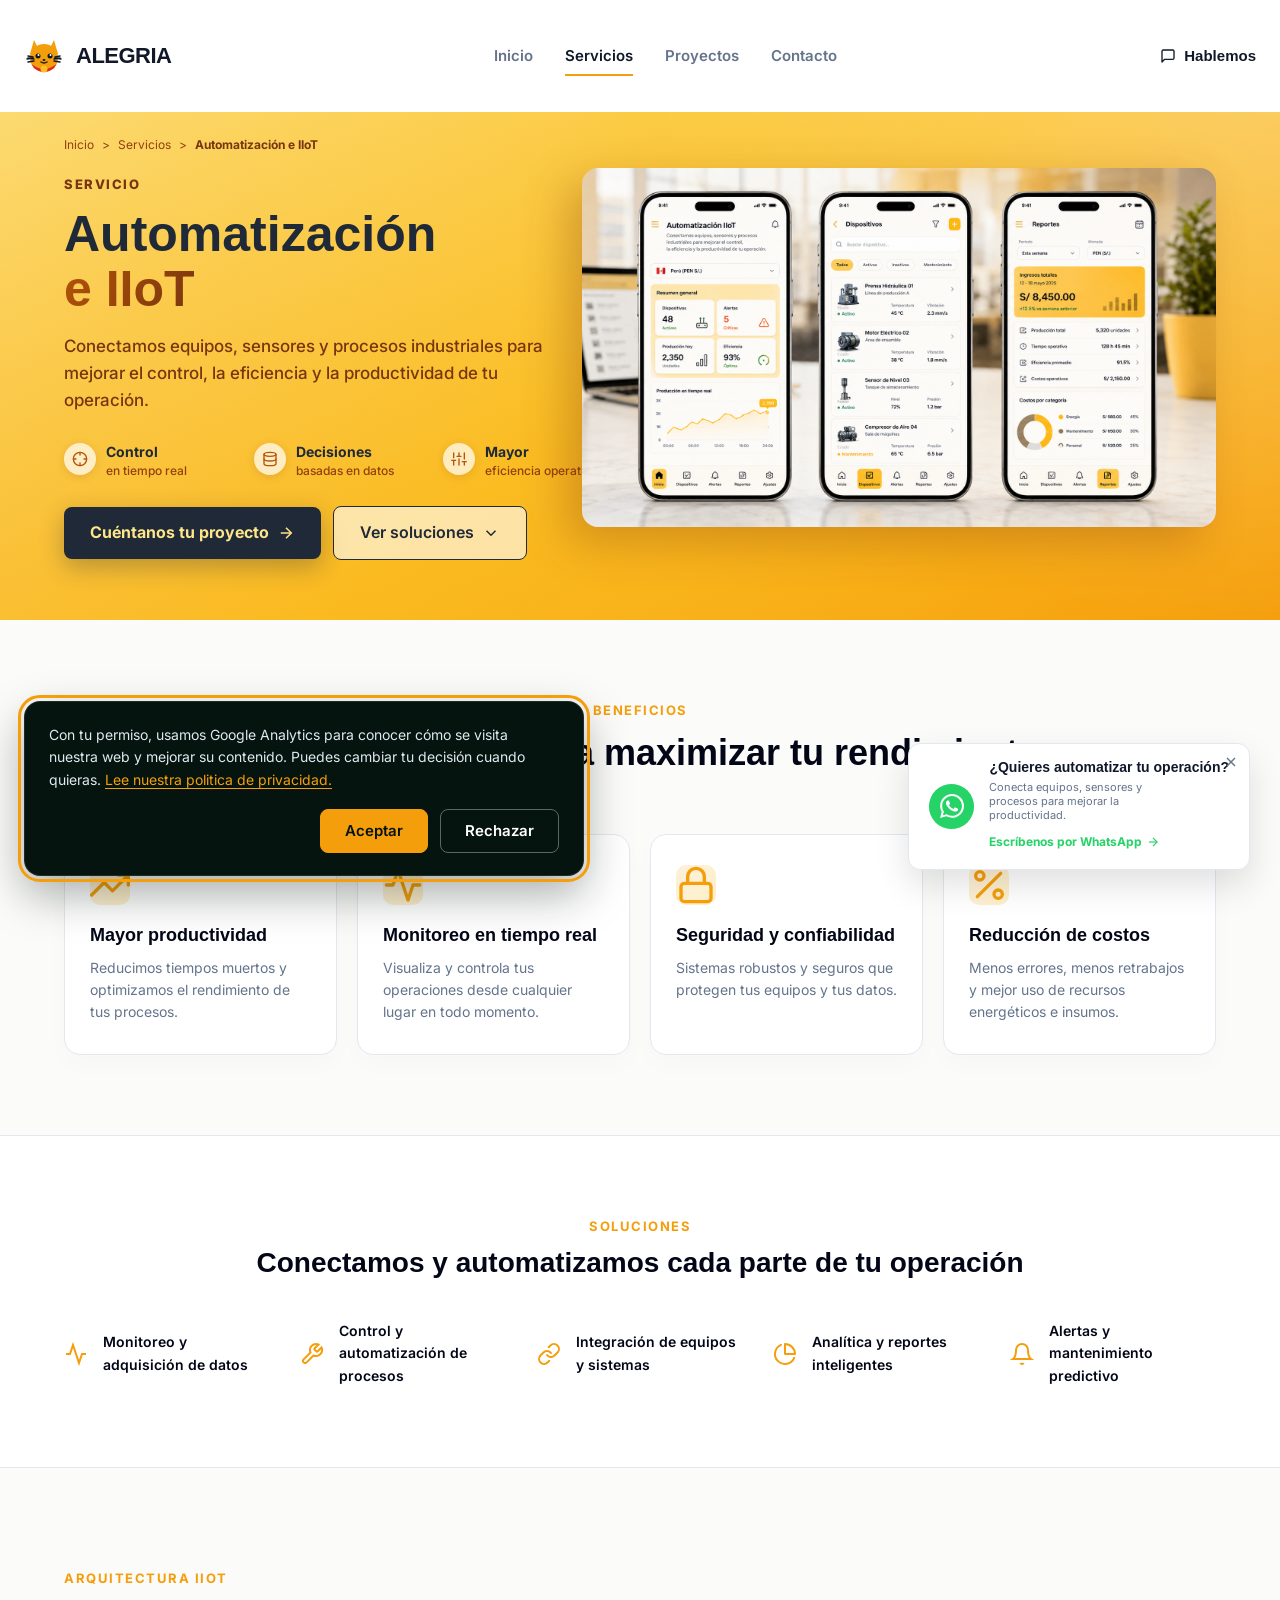
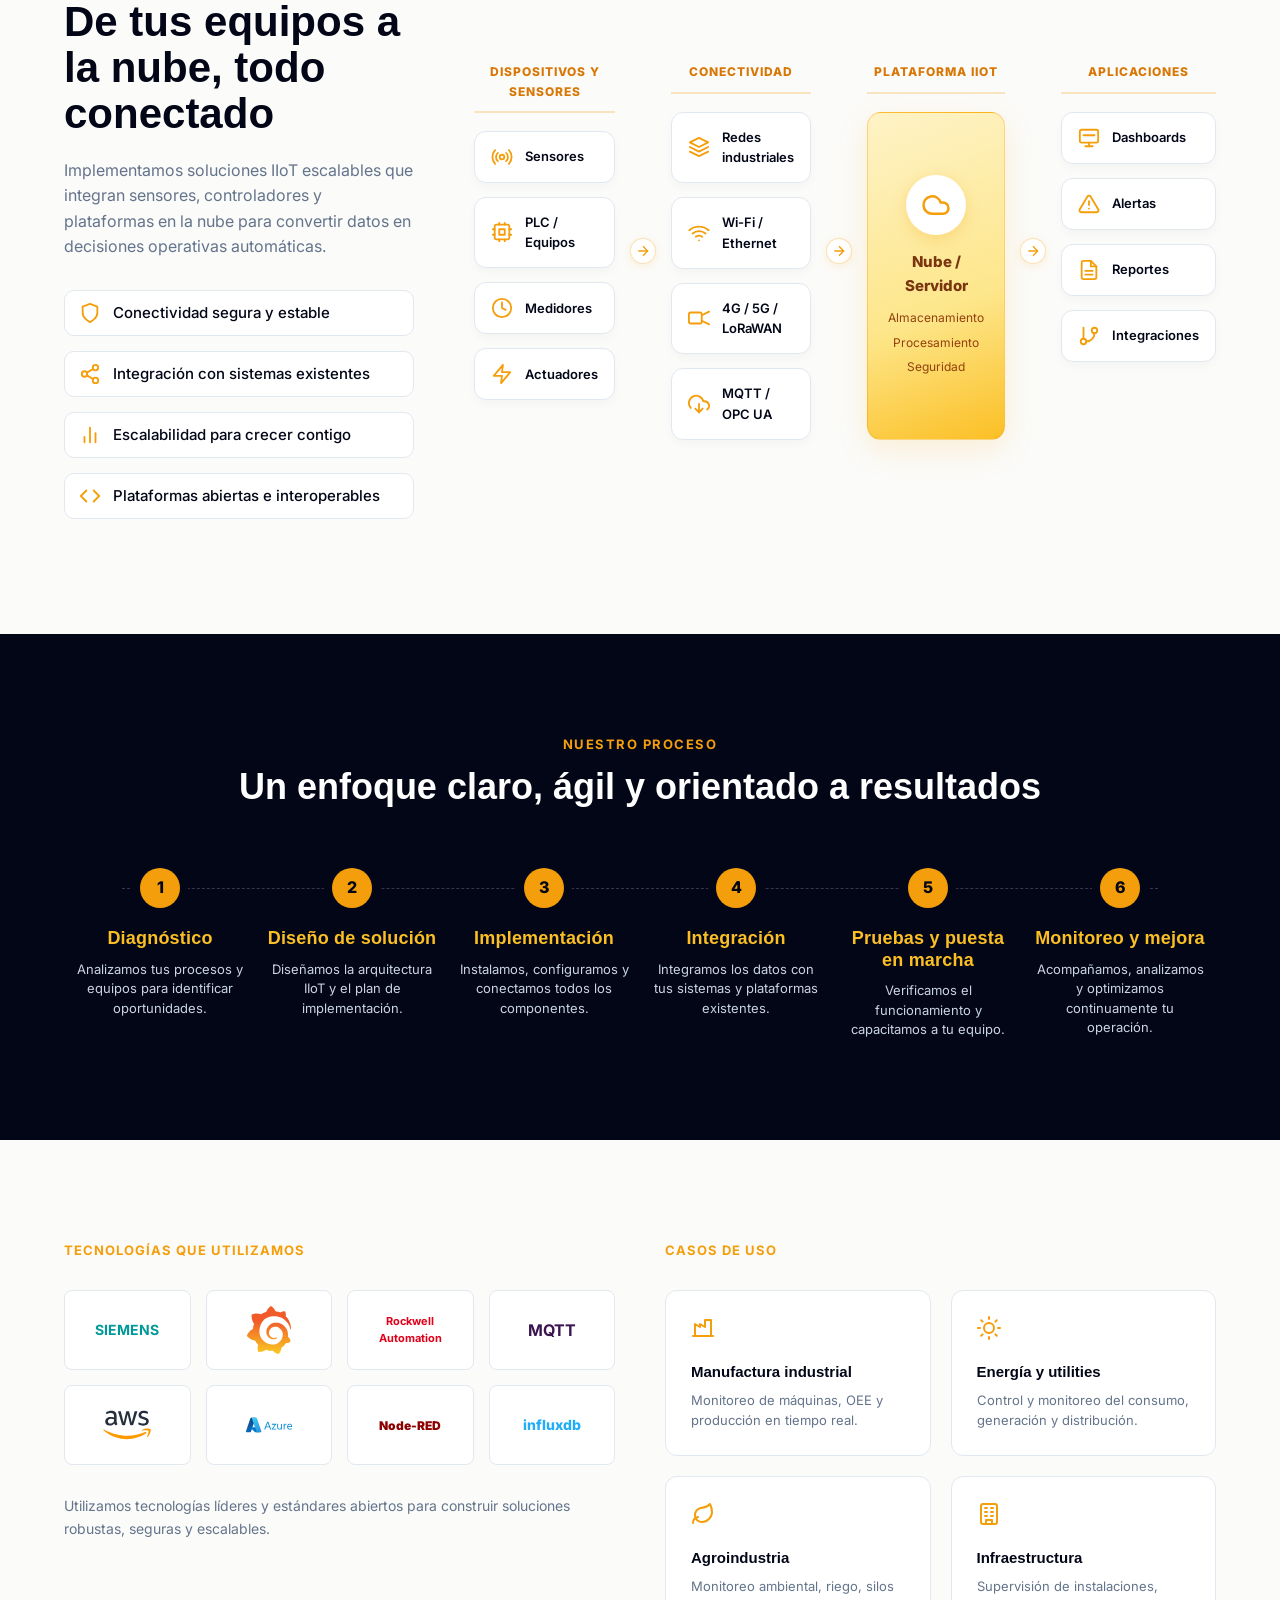
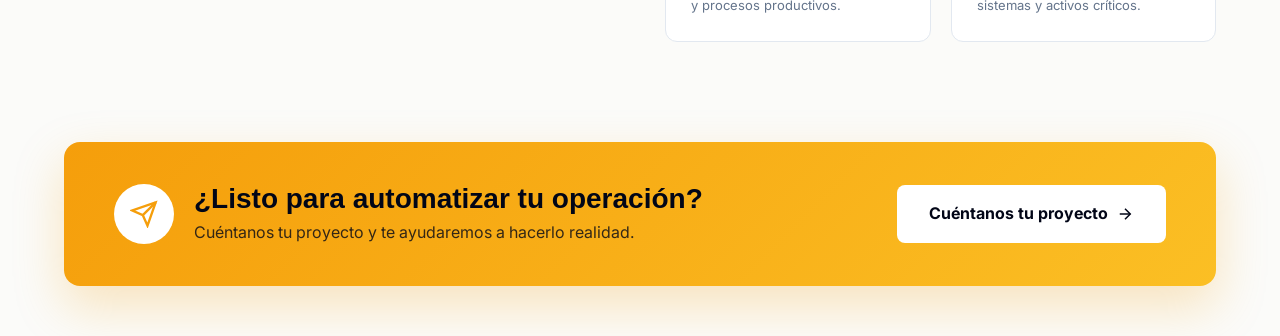
<file: servicio-iiot.html>
<!DOCTYPE html>
<html lang="es">
<head>
  <meta charset="UTF-8">
  <meta name="viewport" content="width=device-width, initial-scale=1.0">
  <title>Automatización e IIoT | ALEGRIA</title>
  <meta name="description" content="Conectamos equipos, sensores y procesos industriales con IIoT para lograr control en tiempo real, decisiones basadas en datos y mayor productividad operativa.">
  <link rel="stylesheet" href="css/styles_v2.css?v=32">
  <link rel="stylesheet" href="css/iiot.css?v=12">
  <link href="https://fonts.googleapis.com/css2?family=Inter:wght@400;500;600;700;800&display=swap" rel="stylesheet">
  <link rel="stylesheet" href="css/consent.css?v=1"/>
</head>
<body>
  <!-- HEADER REUTILIZADO DEL SITIO PRINCIPAL -->
  <header class="header" id="header" role="banner">
    <div class="header-inner">
      <a href="index.html#inicio" class="logo" aria-label="ALEGRIA inicio">
        <div class="logo-box" aria-hidden="true">
          <svg viewBox="0 0 40 40" fill="none" width="40" height="40">
            <polygon points="6,18 10,4 16,16" fill="#F59E0B"/>
            <polygon points="24,16 30,4 34,18" fill="#F59E0B"/>
            <circle cx="20" cy="22" r="14" fill="#F59E0B"/>
            <path d="M7.5 28 Q20 38 32.5 28 L30 32 Q20 40 10 32 Z" fill="#DC2626"/>
            <circle cx="20" cy="33" r="3.5" fill="#FBBF24"/>
            <circle cx="14" cy="20" r="2.5" fill="#111827"/>
            <circle cx="26" cy="20" r="2.5" fill="#111827"/>
            <circle cx="14.5" cy="19" r="1" fill="#fff"/>
            <circle cx="26.5" cy="19" r="1" fill="#fff"/>
            <ellipse cx="20" cy="24" rx="1.5" ry="1" fill="#111827"/>
            <line x1="4" y1="20" x2="9" y2="21" stroke="#111827" stroke-width="1.5" stroke-linecap="round"/>
            <line x1="3" y1="23" x2="9" y2="22" stroke="#111827" stroke-width="1.5" stroke-linecap="round"/>
            <line x1="36" y1="20" x2="31" y2="21" stroke="#111827" stroke-width="1.5" stroke-linecap="round"/>
            <line x1="37" y1="23" x2="31" y2="22" stroke="#111827" stroke-width="1.5" stroke-linecap="round"/>
            <path d="M17 26 Q20 28 23 26" stroke="#111827" stroke-width="1.5" fill="none" stroke-linecap="round"/>
            <line x1="4" y1="22" x2="10" y2="23" stroke="#111827" stroke-width="1.5" stroke-linecap="round"/>
            <line x1="4" y1="26" x2="10" y2="25" stroke="#111827" stroke-width="1.5" stroke-linecap="round"/>
            <line x1="36" y1="22" x2="30" y2="23" stroke="#111827" stroke-width="1.5" stroke-linecap="round"/>
            <line x1="36" y1="26" x2="30" y2="25" stroke="#111827" stroke-width="1.5" stroke-linecap="round"/>
          </svg>
        </div>
        <span class="logo-name">ALEGRIA</span>
      </a>
      <nav class="nav" role="navigation" aria-label="Navegacion principal">
        <a href="index.html#inicio" class="nav-link" data-s="inicio">Inicio</a>
        <a href="index.html#servicios" class="nav-link active" data-s="servicios">Servicios</a>
        <a href="index.html#proyectos" class="nav-link" data-s="proyectos">Proyectos</a>
        <a href="index.html#contacto" class="nav-link" data-s="contacto">Contacto</a>
      </nav>
      <a href="index.html#contacto" class="nav-cta">
        <svg viewBox="0 0 24 24" fill="none" stroke="currentColor" stroke-width="2" stroke-linecap="round" stroke-linejoin="round" width="16" height="16">
          <path d="M21 15a2 2 0 0 1-2 2H7l-4 4V5a2 2 0 0 1 2-2h14a2 2 0 0 1 2 2z"/>
        </svg>
        Hablemos
      </a>
    </div>
  </header>

  <main>
    <!-- HERO SECTION -->
    <section class="iiot-hero">
      <div class="iiot-hero-container">
        <div class="iiot-hero-left">
          <div class="iiot-breadcrumbs">
            <a href="index.html">Inicio</a> <span>&gt;</span>
            <a href="index.html#servicios">Servicios</a> <span>&gt;</span>
            <strong>Automatización e IIoT</strong>
          </div>
          
          <div class="iiot-hero-tag">SERVICIO</div>
          <h1 class="iiot-hero-title">Automatización<br><span class="iiot-gold">e IIoT</span></h1>
          <p class="iiot-hero-desc">Conectamos equipos, sensores y procesos industriales para mejorar el control, la eficiencia y la productividad de tu operación.</p>
          
          <div class="iiot-hero-points">
            <div class="iiot-point">
              <div class="iiot-point-icon">
                <svg viewBox="0 0 24 24" fill="none" stroke="currentColor" stroke-width="2" stroke-linecap="round" stroke-linejoin="round"><circle cx="12" cy="12" r="10"/><line x1="22" y1="12" x2="18" y2="12"/><line x1="6" y1="12" x2="2" y2="12"/><line x1="12" y1="6" x2="12" y2="2"/><line x1="12" y1="22" x2="12" y2="18"/></svg>
              </div>
              <div class="iiot-point-text">
                Control
                <span>en tiempo real</span>
              </div>
            </div>
            <div class="iiot-point">
              <div class="iiot-point-icon">
                <svg viewBox="0 0 24 24" fill="none" stroke="currentColor" stroke-width="2" stroke-linecap="round" stroke-linejoin="round"><ellipse cx="12" cy="5" rx="9" ry="3"/><path d="M21 12c0 1.66-4 3-9 3s-9-1.34-9-3"/><path d="M3 5v14c0 1.66 4 3 9 3s9-1.34 9-3V5"/></svg>
              </div>
              <div class="iiot-point-text">
                Decisiones
                <span>basadas en datos</span>
              </div>
            </div>
            <div class="iiot-point">
              <div class="iiot-point-icon">
                <svg viewBox="0 0 24 24" fill="none" stroke="currentColor" stroke-width="2" stroke-linecap="round" stroke-linejoin="round"><line x1="4" y1="21" x2="4" y2="14"/><line x1="4" y1="10" x2="4" y2="3"/><line x1="12" y1="21" x2="12" y2="12"/><line x1="12" y1="8" x2="12" y2="3"/><line x1="20" y1="21" x2="20" y2="16"/><line x1="20" y1="12" x2="20" y2="3"/><line x1="1" y1="14" x2="7" y2="14"/><line x1="9" y1="8" x2="15" y2="8"/><line x1="17" y1="16" x2="23" y2="16"/></svg>
              </div>
              <div class="iiot-point-text">
                Mayor
                <span>eficiencia operativa</span>
              </div>
            </div>
          </div>
          
          <div class="iiot-hero-btns">
            <a href="index.html#contacto" class="btn-primary">Cuéntanos tu proyecto <svg viewBox="0 0 24 24" fill="none" stroke="currentColor" stroke-width="2" width="18" height="18"><line x1="5" y1="12" x2="19" y2="12"/><polyline points="12 5 19 12 12 19"/></svg></a>
            <a href="#soluciones" class="btn-outline-white">Ver soluciones <svg viewBox="0 0 24 24" fill="none" stroke="currentColor" stroke-width="2" width="18" height="18"><polyline points="6 9 12 15 18 9"/></svg></a>
          </div>
        </div>
        <div class="iiot-hero-right">
          <img src="images/iot.png" alt="Dashboard IIoT" class="iiot-dashboard-img">
        </div>
      </div>
    </section>

    <!-- BENEFITS SECTION -->
    <section class="iiot-benefits">
      <div class="iiot-container">
        <div class="iiot-section-header">
          <div class="iiot-section-tag">BENEFICIOS</div>
          <h2 class="iiot-section-title">Automatizamos para maximizar tu rendimiento</h2>
        </div>
        
        <div class="iiot-benefits-grid">
          <div class="iiot-benefit-card">
            <div class="iiot-benefit-icon">
              <svg viewBox="0 0 24 24" fill="none" stroke="currentColor" stroke-width="2" stroke-linecap="round" stroke-linejoin="round"><polyline points="23 6 13.5 15.5 8.5 10.5 1 18"/><polyline points="17 6 23 6 23 12"/></svg>
            </div>
            <h4>Mayor productividad</h4>
            <p>Reducimos tiempos muertos y optimizamos el rendimiento de tus procesos.</p>
          </div>
          <div class="iiot-benefit-card">
            <div class="iiot-benefit-icon">
              <svg viewBox="0 0 24 24" fill="none" stroke="currentColor" stroke-width="2" stroke-linecap="round" stroke-linejoin="round"><polyline points="22 12 18 12 15 21 9 3 6 12 2 12"/></svg>
            </div>
            <h4>Monitoreo en tiempo real</h4>
            <p>Visualiza y controla tus operaciones desde cualquier lugar en todo momento.</p>
          </div>
          <div class="iiot-benefit-card">
            <div class="iiot-benefit-icon">
              <svg viewBox="0 0 24 24" fill="none" stroke="currentColor" stroke-width="2" stroke-linecap="round" stroke-linejoin="round"><rect x="3" y="11" width="18" height="11" rx="2"/><path d="M7 11V7a5 5 0 0 1 10 0v4"/></svg>
            </div>
            <h4>Seguridad y confiabilidad</h4>
            <p>Sistemas robustos y seguros que protegen tus equipos y tus datos.</p>
          </div>
          <div class="iiot-benefit-card">
            <div class="iiot-benefit-icon">
              <svg viewBox="0 0 24 24" fill="none" stroke="currentColor" stroke-width="2" stroke-linecap="round" stroke-linejoin="round"><line x1="19" y1="5" x2="5" y2="19"/><circle cx="6.5" cy="6.5" r="2.5"/><circle cx="17.5" cy="17.5" r="2.5"/></svg>
            </div>
            <h4>Reducción de costos</h4>
            <p>Menos errores, menos retrabajos y mejor uso de recursos energéticos e insumos.</p>
          </div>
        </div>
      </div>
    </section>

    <!-- SOLUTIONS HORIZONTAL BAR -->
    <section id="soluciones" class="iiot-solutions">
      <div class="iiot-container">
        <div class="iiot-section-header" style="margin-bottom: 20px;">
          <div class="iiot-section-tag">SOLUCIONES</div>
          <h2 class="iiot-section-title" style="font-size:28px;">Conectamos y automatizamos cada parte de tu operación</h2>
        </div>
        <div class="iiot-solutions-list">
          <div class="iiot-solution-item">
            <svg viewBox="0 0 24 24" fill="none" stroke="currentColor" stroke-width="2"><path d="M22 12h-4l-3 9L9 3l-3 9H2"/></svg>
            <span>Monitoreo y adquisición de datos</span>
          </div>
          <div class="iiot-solution-item">
            <svg viewBox="0 0 24 24" fill="none" stroke="currentColor" stroke-width="2"><path d="M14.7 6.3a1 1 0 0 0 0 1.4l1.6 1.6a1 1 0 0 0 1.4 0l3.77-3.77a6 6 0 0 1-7.94 7.94l-6.91 6.91a2.12 2.12 0 0 1-3-3l6.91-6.91a6 6 0 0 1 7.94-7.94l-3.76 3.76z"/></svg>
            <span>Control y automatización de procesos</span>
          </div>
          <div class="iiot-solution-item">
            <svg viewBox="0 0 24 24" fill="none" stroke="currentColor" stroke-width="2" stroke-linecap="round" stroke-linejoin="round"><path d="M10 13a5 5 0 0 0 7.54.54l3-3a5 5 0 0 0-7.07-7.07l-1.72 1.71"/><path d="M14 11a5 5 0 0 0-7.54-.54l-3 3a5 5 0 0 0 7.07 7.07l1.71-1.71"/></svg>
            <span>Integración de equipos y sistemas</span>
          </div>
          <div class="iiot-solution-item">
            <svg viewBox="0 0 24 24" fill="none" stroke="currentColor" stroke-width="2" stroke-linecap="round" stroke-linejoin="round"><path d="M21.21 15.89A10 10 0 1 1 8 2.83"/><path d="M22 12A10 10 0 0 0 12 2v10z"/></svg>
            <span>Analítica y reportes inteligentes</span>
          </div>
          <div class="iiot-solution-item">
            <svg viewBox="0 0 24 24" fill="none" stroke="currentColor" stroke-width="2"><path d="M18 8A6 6 0 0 0 6 8c0 7-3 9-3 9h18s-3-2-3-9"/><path d="M13.73 21a2 2 0 0 1-3.46 0"/></svg>
            <span>Alertas y mantenimiento predictivo</span>
          </div>
        </div>
      </div>
    </section>

    <!-- ARCHITECTURE DIAGRAM -->
    <section class="iiot-architecture">
      <div class="iiot-container iiot-arch-grid">
        <div class="iiot-arch-left">
          <div class="iiot-section-tag">ARQUITECTURA IIOT</div>
          <h2>De tus equipos a la nube, todo conectado</h2>
          <p>Implementamos soluciones IIoT escalables que integran sensores, controladores y plataformas en la nube para convertir datos en decisiones operativas automáticas.</p>
          <ul class="iiot-arch-checks">
            <li><svg viewBox="0 0 24 24" fill="none" stroke="currentColor" stroke-width="2" stroke-linecap="round" stroke-linejoin="round"><path d="M12 22s8-4 8-10V5l-8-3-8 3v7c0 6 8 10 8 10z"/></svg> Conectividad segura y estable</li>
            <li><svg viewBox="0 0 24 24" fill="none" stroke="currentColor" stroke-width="2" stroke-linecap="round" stroke-linejoin="round"><circle cx="18" cy="5" r="3"/><circle cx="6" cy="12" r="3"/><circle cx="18" cy="19" r="3"/><line x1="8.59" y1="13.51" x2="15.42" y2="17.49"/><line x1="15.41" y1="6.51" x2="8.59" y2="10.49"/></svg> Integración con sistemas existentes</li>
            <li><svg viewBox="0 0 24 24" fill="none" stroke="currentColor" stroke-width="2" stroke-linecap="round" stroke-linejoin="round"><line x1="18" y1="20" x2="18" y2="10"/><line x1="12" y1="20" x2="12" y2="4"/><line x1="6" y1="20" x2="6" y2="14"/></svg> Escalabilidad para crecer contigo</li>
            <li><svg viewBox="0 0 24 24" fill="none" stroke="currentColor" stroke-width="2" stroke-linecap="round" stroke-linejoin="round"><polyline points="16 18 22 12 16 6"/><polyline points="8 6 2 12 8 18"/></svg> Plataformas abiertas e interoperables</li>
          </ul>
        </div>
        <div class="iiot-arch-right">
          <div class="iiot-arch-flow">
            <!-- Col 1 -->
            <div class="arch-col">
              <div class="arch-col-title">Dispositivos y sensores</div>
              <div class="arch-card"><svg viewBox="0 0 24 24" fill="none" stroke="currentColor" stroke-width="2" stroke-linecap="round" stroke-linejoin="round"><circle cx="12" cy="12" r="2.5"/><path d="M7.5 16.5a6 6 0 0 1 0-9"/><path d="M16.5 7.5a6 6 0 0 1 0 9"/><path d="M4.5 19.5a11 11 0 0 1 0-15"/><path d="M19.5 4.5a11 11 0 0 1 0 15"/></svg> <span>Sensores</span></div>
              <div class="arch-card"><svg viewBox="0 0 24 24" fill="none" stroke="currentColor" stroke-width="2" stroke-linecap="round" stroke-linejoin="round"><rect x="4" y="4" width="16" height="16" rx="2"/><rect x="9" y="9" width="6" height="6"/><line x1="9" y1="2" x2="9" y2="4"/><line x1="15" y1="2" x2="15" y2="4"/><line x1="9" y1="20" x2="9" y2="22"/><line x1="15" y1="20" x2="15" y2="22"/><line x1="20" y1="9" x2="22" y2="9"/><line x1="20" y1="15" x2="22" y2="15"/><line x1="2" y1="9" x2="4" y2="9"/><line x1="2" y1="15" x2="4" y2="15"/></svg> <span>PLC / Equipos</span></div>
              <div class="arch-card"><svg viewBox="0 0 24 24" fill="none" stroke="currentColor" stroke-width="2" stroke-linecap="round" stroke-linejoin="round"><circle cx="12" cy="12" r="10"/><path d="M12 6v6l4 2"/></svg> <span>Medidores</span></div>
              <div class="arch-card"><svg viewBox="0 0 24 24" fill="none" stroke="currentColor" stroke-width="2" stroke-linecap="round" stroke-linejoin="round"><polygon points="13 2 3 14 12 14 11 22 21 10 12 10 13 2"/></svg> <span>Actuadores</span></div>
            </div>
            
            <div class="arch-arrow"><svg viewBox="0 0 24 24" fill="none" stroke="currentColor" stroke-width="2" width="24" height="24"><line x1="5" y1="12" x2="19" y2="12"/><polyline points="12 5 19 12 12 19"/></svg></div>
            
            <!-- Col 2 -->
            <div class="arch-col">
              <div class="arch-col-title">Conectividad</div>
              <div class="arch-card"><svg viewBox="0 0 24 24" fill="none" stroke="currentColor" stroke-width="2" stroke-linecap="round" stroke-linejoin="round"><polygon points="12 2 2 7 12 12 22 7 12 2"/><polyline points="2 17 12 22 22 17"/><polyline points="2 12 12 17 22 12"/></svg> <span>Redes industriales</span></div>
              <div class="arch-card"><svg viewBox="0 0 24 24" fill="none" stroke="currentColor" stroke-width="2" stroke-linecap="round" stroke-linejoin="round"><path d="M5 12.55a11 11 0 0 1 14.08 0"/><path d="M1.42 9a16 16 0 0 1 21.16 0"/><path d="M8.53 16.11a6 6 0 0 1 6.95 0"/><line x1="12" y1="20" x2="12.01" y2="20"/></svg> <span>Wi-Fi / Ethernet</span></div>
              <div class="arch-card"><svg viewBox="0 0 24 24" fill="none" stroke="currentColor" stroke-width="2" stroke-linecap="round" stroke-linejoin="round"><rect x="1" y="6" width="14" height="12" rx="2"/><line x1="15" y1="9" x2="23" y2="5"/><line x1="15" y1="15" x2="23" y2="19"/></svg> <span>4G / 5G / LoRaWAN</span></div>
              <div class="arch-card"><svg viewBox="0 0 24 24" fill="none" stroke="currentColor" stroke-width="2" stroke-linecap="round" stroke-linejoin="round"><polyline points="8 17 12 21 16 17"/><line x1="12" y1="12" x2="12" y2="21"/><path d="M20.88 18.09A5 5 0 0 0 18 9h-1.26A8 8 0 1 0 3 16.29"/></svg> <span>MQTT / OPC UA</span></div>
            </div>
            
            <div class="arch-arrow"><svg viewBox="0 0 24 24" fill="none" stroke="currentColor" stroke-width="2" width="24" height="24"><line x1="5" y1="12" x2="19" y2="12"/><polyline points="12 5 19 12 12 19"/></svg></div>
            
            <!-- Col 3 -->
            <div class="arch-col">
              <div class="arch-col-title">Plataforma IIoT</div>
              <div class="arch-cloud">
                <div class="cloud-icon"><svg viewBox="0 0 24 24" fill="none" stroke="currentColor" stroke-width="2"><path d="M17.5 19H9a7 7 0 1 1 6.71-9h1.79a4.5 4.5 0 1 1 0 9Z"/></svg></div>
                <strong>Nube / Servidor</strong>
                <ul>
                  <li>Almacenamiento</li>
                  <li>Procesamiento</li>
                  <li>Seguridad</li>
                </ul>
              </div>
            </div>
            
            <div class="arch-arrow"><svg viewBox="0 0 24 24" fill="none" stroke="currentColor" stroke-width="2" width="24" height="24"><line x1="5" y1="12" x2="19" y2="12"/><polyline points="12 5 19 12 12 19"/></svg></div>
            
            <!-- Col 4 -->
            <div class="arch-col">
              <div class="arch-col-title">Aplicaciones</div>
              <div class="arch-card"><svg viewBox="0 0 24 24" fill="none" stroke="currentColor" stroke-width="2" stroke-linecap="round" stroke-linejoin="round"><rect x="2" y="3" width="20" height="14" rx="2"/><line x1="8" y1="21" x2="16" y2="21"/><line x1="12" y1="17" x2="12" y2="21"/><path d="M6 9h12"/></svg> <span>Dashboards</span></div>
              <div class="arch-card"><svg viewBox="0 0 24 24" fill="none" stroke="currentColor" stroke-width="2" stroke-linecap="round" stroke-linejoin="round"><path d="M10.29 3.86L1.82 18a2 2 0 0 0 1.71 3h16.94a2 2 0 0 0 1.71-3L13.71 3.86a2 2 0 0 0-3.42 0z"/><line x1="12" y1="9" x2="12" y2="13"/><line x1="12" y1="17" x2="12.01" y2="17"/></svg> <span>Alertas</span></div>
              <div class="arch-card"><svg viewBox="0 0 24 24" fill="none" stroke="currentColor" stroke-width="2" stroke-linecap="round" stroke-linejoin="round"><path d="M14 2H6a2 2 0 0 0-2 2v16a2 2 0 0 0 2 2h12a2 2 0 0 0 2-2V8z"/><polyline points="14 2 14 8 20 8"/><line x1="16" y1="13" x2="8" y2="13"/><line x1="16" y1="17" x2="8" y2="17"/></svg> <span>Reportes</span></div>
              <div class="arch-card"><svg viewBox="0 0 24 24" fill="none" stroke="currentColor" stroke-width="2" stroke-linecap="round" stroke-linejoin="round"><line x1="6" y1="3" x2="6" y2="15"/><circle cx="18" cy="6" r="3"/><circle cx="6" cy="18" r="3"/><path d="M18 9a9 9 0 0 1-9 9"/></svg> <span>Integraciones</span></div>
            </div>
          </div>
        </div>
      </div>
    </section>

    <!-- PROCESS TIMELINE -->
    <section class="iiot-process">
      <div class="iiot-container">
        <div class="iiot-section-header">
          <div class="iiot-section-tag">NUESTRO PROCESO</div>
          <h2 class="iiot-section-title">Un enfoque claro, ágil y orientado a resultados</h2>
        </div>
        
        <div class="iiot-timeline">
          <div class="timeline-step">
            <div class="timeline-number">1</div>
            <h4>Diagnóstico</h4>
            <p>Analizamos tus procesos y equipos para identificar oportunidades.</p>
          </div>
          <div class="timeline-step">
            <div class="timeline-number">2</div>
            <h4>Diseño de solución</h4>
            <p>Diseñamos la arquitectura IIoT y el plan de implementación.</p>
          </div>
          <div class="timeline-step">
            <div class="timeline-number">3</div>
            <h4>Implementación</h4>
            <p>Instalamos, configuramos y conectamos todos los componentes.</p>
          </div>
          <div class="timeline-step">
            <div class="timeline-number">4</div>
            <h4>Integración</h4>
            <p>Integramos los datos con tus sistemas y plataformas existentes.</p>
          </div>
          <div class="timeline-step">
            <div class="timeline-number">5</div>
            <h4>Pruebas y puesta en marcha</h4>
            <p>Verificamos el funcionamiento y capacitamos a tu equipo.</p>
          </div>
          <div class="timeline-step">
            <div class="timeline-number">6</div>
            <h4>Monitoreo y mejora</h4>
            <p>Acompañamos, analizamos y optimizamos continuamente tu operación.</p>
          </div>
        </div>
      </div>
    </section>

    <!-- TECH & CASES -->
    <section class="iiot-tech-cases">
      <div class="iiot-container iiot-tc-grid">
        <!-- Tech Left -->
        <div class="tc-left">
          <div class="tc-header">TECNOLOGÍAS QUE UTILIZAMOS</div>
          <div class="tc-logos">
            <div class="tc-logo-box"><span style="color:#009999;">SIEMENS</span></div>
            <div class="tc-logo-box"><img src="images/tech/grafana.svg" alt="Grafana"></div>
            <div class="tc-logo-box"><span style="color:#e2001a; font-size:11px; text-align:center;">Rockwell<br>Automation</span></div>
            <div class="tc-logo-box"><span style="color:#3C1450; font-size:16px;">MQTT</span></div>
            <div class="tc-logo-box"><img src="images/tech/aws.svg" alt="AWS"></div>
            <div class="tc-logo-box"><img src="images/tech/azure.svg" alt="Azure"></div>
            <div class="tc-logo-box"><span style="color:#8f0000; font-size:12px; font-weight:900;">Node-RED</span></div>
            <div class="tc-logo-box"><span style="color:#22ADF6; font-size:14px; font-weight:800;">influxdb</span></div>
          </div>
          <p class="tc-desc">Utilizamos tecnologías líderes y estándares abiertos para construir soluciones robustas, seguras y escalables.</p>
        </div>
        
        <!-- Cases Right -->
        <div class="tc-right">
          <div class="tc-header">CASOS DE USO</div>
          <div class="tc-cases">
            <div class="tc-case-card">
              <svg viewBox="0 0 24 24" fill="none" stroke="currentColor" stroke-width="2" stroke-linecap="round" stroke-linejoin="round"><path d="M2 20h20"/><path d="M4 20V8l5 3V8l5 3V4h6v16"/></svg>
              <h4>Manufactura industrial</h4>
              <p>Monitoreo de máquinas, OEE y producción en tiempo real.</p>
            </div>
            <div class="tc-case-card">
              <svg viewBox="0 0 24 24" fill="none" stroke="currentColor" stroke-width="2" stroke-linecap="round" stroke-linejoin="round"><circle cx="12" cy="12" r="5"/><line x1="12" y1="1" x2="12" y2="3"/><line x1="12" y1="21" x2="12" y2="23"/><line x1="4.22" y1="4.22" x2="5.64" y2="5.64"/><line x1="18.36" y1="18.36" x2="19.78" y2="19.78"/><line x1="1" y1="12" x2="3" y2="12"/><line x1="21" y1="12" x2="23" y2="12"/><line x1="4.22" y1="19.78" x2="5.64" y2="18.36"/><line x1="18.36" y1="5.64" x2="19.78" y2="4.22"/></svg>
              <h4>Energía y utilities</h4>
              <p>Control y monitoreo del consumo, generación y distribución.</p>
            </div>
            <div class="tc-case-card">
              <svg viewBox="0 0 24 24" fill="none" stroke="currentColor" stroke-width="2" stroke-linecap="round" stroke-linejoin="round"><path d="M11 20A7 7 0 0 1 9.8 6.1C15.5 5 17 4.48 19 2c1 2 2 4.18 2 8 0 5.5-4.78 10-10 10z"/><path d="M2 21c0-3 1.85-5.36 5.08-6"/></svg>
              <h4>Agroindustria</h4>
              <p>Monitoreo ambiental, riego, silos y procesos productivos.</p>
            </div>
            <div class="tc-case-card">
              <svg viewBox="0 0 24 24" fill="none" stroke="currentColor" stroke-width="2" stroke-linecap="round" stroke-linejoin="round"><rect x="4" y="2" width="16" height="20" rx="2"/><path d="M9 22v-4h6v4"/><line x1="8" y1="6" x2="10" y2="6"/><line x1="14" y1="6" x2="16" y2="6"/><line x1="8" y1="10" x2="10" y2="10"/><line x1="14" y1="10" x2="16" y2="10"/><line x1="8" y1="14" x2="10" y2="14"/><line x1="14" y1="14" x2="16" y2="14"/></svg>
              <h4>Infraestructura</h4>
              <p>Supervisión de instalaciones, sistemas y activos críticos.</p>
            </div>
          </div>
        </div>
      </div>
    </section>

    <!-- BOTTOM CTA -->
    <section class="iiot-cta">
      <div class="iiot-cta-left">
        <div class="iiot-cta-icon">
          <svg viewBox="0 0 24 24" fill="none" stroke="currentColor" stroke-width="2"><line x1="22" y1="2" x2="11" y2="13"/><polygon points="22 2 15 22 11 13 2 9 22 2"/></svg>
        </div>
        <div class="iiot-cta-text">
          <h2>¿Listo para automatizar tu operación?</h2>
          <p>Cuéntanos tu proyecto y te ayudaremos a hacerlo realidad.</p>
        </div>
      </div>
      <a href="index.html#contacto" class="btn-white">Cuéntanos tu proyecto <svg viewBox="0 0 24 24" fill="none" stroke="currentColor" stroke-width="2" width="18" height="18"><line x1="5" y1="12" x2="19" y2="12"/><polyline points="12 5 19 12 12 19"/></svg></a>
    </section>
    
    <!-- Floating WhatsApp Mockup -->
    <div class="floating-wa" id="waBox">
      <button class="wa-close" onclick="document.getElementById('waBox').style.display='none'">
        <svg viewBox="0 0 24 24" fill="none" stroke="currentColor" stroke-width="2" width="16" height="16"><line x1="18" y1="6" x2="6" y2="18"/><line x1="6" y1="6" x2="18" y2="18"/></svg>
      </button>
      <a href="https://wa.me/51939500067?text=Hola, quiero automatizar mi operacion" class="wa-link" aria-label="Contactar por WhatsApp">
        <div class="wa-icon">
          <svg viewBox="0 0 24 24" fill="currentColor"><path d="M17.472 14.382c-.297-.149-1.758-.867-2.03-.967-.273-.099-.471-.148-.67.15-.197.297-.767.966-.94 1.164-.173.199-.347.223-.644.075-.297-.15-1.255-.463-2.39-1.475-.883-.788-1.48-1.761-1.653-2.059-.173-.297-.018-.458.13-.606.134-.133.297-.347.446-.52.149-.174.198-.298.297-.497.1-.198.05-.371-.025-.52-.075-.149-.669-1.612-.916-2.207-.242-.579-.487-.5-.669-.51-.173-.008-.371-.01-.57-.01-.198 0-.52.074-.792.372-.272.297-1.04 1.016-1.04 2.479 0 1.462 1.065 2.875 1.213 3.074.149.198 2.096 3.2 5.077 4.487.709.306 1.262.489 1.694.625.712.227 1.36.195 1.871.118.571-.085 1.758-.719 2.006-1.413.248-.694.248-1.289.173-1.413-.074-.124-.272-.198-.57-.347m-5.421 7.403h-.004a9.87 9.87 0 0 1-5.031-1.378l-.361-.214-3.741.982.998-3.648-.235-.374a9.86 9.86 0 0 1-1.51-5.26c.001-5.45 4.436-9.884 9.888-9.884 2.64 0 5.122 1.03 6.988 2.898a9.825 9.825 0 0 1 2.893 6.994c-.003 5.45-4.437 9.884-9.885 9.884m8.413-18.297A11.815 11.815 0 0 0 12.05 0C5.495 0 .16 5.335.157 11.892c0 2.096.547 4.142 1.588 5.945L.057 24l6.305-1.654a11.882 11.882 0 0 0 5.683 1.448h.005c6.554 0 11.89-5.335 11.893-11.893a11.821 11.821 0 0 0-3.48-8.413z"/></svg>
        </div>
        <div class="wa-text">
          <h5>¿Quieres automatizar tu operación?</h5>
          <p>Conecta equipos, sensores y procesos para mejorar la productividad.</p>
          <span>Escríbenos por WhatsApp <svg viewBox="0 0 24 24" fill="none" stroke="currentColor" stroke-width="2" width="14" height="14"><line x1="5" y1="12" x2="19" y2="12"/><polyline points="12 5 19 12 12 19"/></svg></span>
        </div>
      </a>
    </div>
  </main>
<script src="js/script.js" defer></script>
<script src="js/consent.js" defer></script>
</body>
</html>
</file>
<file: css/styles_v2.css>
﻿:root {
  /* Colors */
  --orange: #F59E0B; /* Brighter orange, not dull */
  --orange-hover: #D97706;
  --orange-light: #FEF3C7;
  --green-dark: #092117; /* Primary dark color */
  --green-darker: #05140E;
  --green-cta: #047857; /* CTA green */
  --green-cta-hover: #059669;
  --green-light: #ECFDF5;
  --text-dark: #0F172A;
  --text-muted: #64748B;
  --border: #E2E8F0;
  --bg-light: #F8FAFC;
  --white: #FFFFFF;
  --black: #111827;

  /* Fonts */
  --font-primary: 'Plus Jakarta Sans', sans-serif;
  --font-secondary: 'Inter', sans-serif;
  
  /* Layout */
  --max-w: 1360px;
}

* {
  margin: 0;
  padding: 0;
  box-sizing: border-box;
}

html {
  scroll-behavior: smooth;
}

body {
  font-family: var(--font-secondary);
  color: var(--text-dark);
  background: var(--bg-light);
  line-height: 1.6;
}

/* ================================
   TYPOGRAPHY & UTILS
   ================================ */
h1, h2, h3, h4, h5, h6 {
  font-family: var(--font-primary);
  font-weight: 700;
  color: var(--black);
  line-height: 1.2;
}
a {
  text-decoration: none;
  color: inherit;
  transition: all 0.3s ease;
}

.container {
  max-width: var(--max-w);
  margin: 0 auto;
  padding: 0 24px;
  width: 100%;
}
.reveal {
  opacity: 0;
  transform: translateY(30px);
  transition: all 0.8s cubic-bezier(0.4, 0, 0.2, 1);
}
.reveal.visible {
  opacity: 1;
  transform: translateY(0);
}
.reveal.d1 { transition-delay: 0.1s; }
.reveal.d2 { transition-delay: 0.2s; }
.reveal.d3 { transition-delay: 0.3s; }
.reveal.d4 { transition-delay: 0.4s; }
.reveal.d5 { transition-delay: 0.5s; }
.reveal.d6 { transition-delay: 0.6s; }
.reveal.d7 { transition-delay: 0.7s; }
.reveal.d8 { transition-delay: 0.8s; }

/* Buttons */
.btn {
  display: inline-flex;
  align-items: center;
  justify-content: center;
  padding: 14px 28px;
  border-radius: 8px;
  font-family: var(--font-primary);
  font-weight: 600;
  font-size: 15px;
  gap: 8px;
  cursor: pointer;
  border: none;
}
.btn svg {
  width: 18px;
  height: 18px;
}
.btn-primary {
  background: var(--green-darker);
  color: var(--white);
}
.btn-primary:hover {
  background: var(--green-dark);
  transform: translateY(-2px);
  box-shadow: 0 4px 12px rgba(5, 20, 14, 0.2);
}
.btn-outline {
  background: var(--white);
  color: var(--black);
  border: 1px solid #94A3B8; /* Darker border to match target */
}
.btn-outline:hover {
  border-color: var(--black);
  background: var(--bg-light);
}
.btn-orange {
  background: var(--orange);
  color: var(--white);
}
.btn-orange:hover {
  background: var(--orange-hover);
  transform: translateY(-2px);
}

/* ================================
   HEADER & NAV
   ================================ */
.header {
  position: fixed;
  top: 0;
  left: 0;
  width: 100%;
  background: var(--white);
  z-index: 1000;
  transition: all 0.3s ease;
  padding: 20px 0;
}
.header.scrolled {
  padding: 12px 0;
  box-shadow: 0 4px 20px rgba(0,0,0,0.05);
}
.header-inner {
  max-width: var(--max-w);
  margin: 0 auto;
  padding: 0 24px;
  height: 72px;
  display: flex;
  align-items: center;
  justify-content: space-between;
}
.logo {
  display: flex;
  align-items: center;
  gap: 12px;
  text-decoration: none;
}
.logo-box {
  display: flex;
  align-items: center;
  justify-content: center;
}
.logo-name {
  font-family: var(--font-primary);
  font-weight: 900;
  font-size: 22px;
  color: var(--black);
  letter-spacing: -0.5px;
}
.nav {
  display: flex;
  gap: 32px;
  align-items: center;
}
.nav-link {
  font-size: 15px;
  font-weight: 600;
  color: var(--text-muted);
  position: relative;
  padding: 8px 0;
}
.nav-link:hover, .nav-link.active {
  color: var(--black);
}
.nav-link::after {
  content: '';
  position: absolute;
  bottom: 0;
  left: 0;
  width: 0;
  height: 2px;
  background: var(--orange);
  transition: width 0.3s ease;
}
.nav-link:hover::after, .nav-link.active::after {
  width: 100%;
}
.nav-cta {
  display: flex;
  align-items: center;
  gap: 8px;
  color: var(--black);
  text-decoration: none;
  font-family: var(--font-primary);
  font-weight: 600;
  font-size: 15px;
  transition: all 0.2s;
}
.nav-cta:hover {
  color: var(--orange);
}
.hamburger {
  display: none;
  background: none;
  border: none;
  cursor: pointer;
  width: 30px;
  height: 20px;
  position: relative;
  z-index: 1001;
}
.hamburger span {
  display: block;
  position: absolute;
  height: 2px;
  width: 100%;
  background: var(--green-dark);
  border-radius: 2px;
  transition: 0.3s ease;
}
.hamburger span:nth-child(1) { top: 0; }
.hamburger span:nth-child(2) { top: 9px; }
.hamburger span:nth-child(3) { top: 18px; }

.hamburger.open span:nth-child(1) {
  top: 9px;
  transform: rotate(45deg);
}
.hamburger.open span:nth-child(2) {
  opacity: 0;
}
.hamburger.open span:nth-child(3) {
  top: 9px;
  transform: rotate(-45deg);
}

/* ================================
   HOME SECTION
   ================================ */

/* HERO (CAROUSEL) */
.hero {
  position: relative;
  width: 100%;
  background: var(--white);
  overflow: hidden;
  /* Removed fixed min-height so it scales with content */
}
.hero-slider {
  position: relative;
  width: 100%;
  z-index: 1;
}
.hero-slide {
  position: absolute;
  top: 0;
  left: 0;
  width: 100%;
  height: 100%;
  opacity: 0;
  visibility: hidden;
  transition: opacity 0.8s ease-in-out, visibility 0.8s ease-in-out;
}
.hero-slide:first-child {
  position: relative; /* This allows the first slide to set the height of the slider */
}
.hero-slide.active {
  opacity: 1;
  visibility: visible;
  z-index: 2;
}
.hero-photo-bg {
  position: absolute;
  top: 0;
  right: 0;
  bottom: 0;
  left: 0;
  width: 100%;
  height: 100%;
  z-index: 1;
}
.hero-photo-bg img {
  width: 100%;
  height: 100%;
  object-fit: cover;
  object-position: 70% center;
}
.hero-curve-bg {
  position: absolute;
  top: 0;
  left: 0;
  bottom: 0;
  width: 50%;
  background: var(--white);
  z-index: 3;
  clip-path: polygon(0 0, 100% 0, 85% 100%, 0 100%);
}
.hero-container {
  position: relative;
  z-index: 4;
  width: 100%;
  height: 100%;
  display: flex;
  align-items: center;
  padding-top: 140px; 
  padding-bottom: 80px;
}
.hero-content {
  max-width: 500px;
}
.hero-tag {
  display: inline-block;
  color: var(--orange);
  font-family: var(--font-primary);
  font-weight: 700;
  font-size: 12px;
  letter-spacing: 1px;
  text-transform: uppercase;
  margin-bottom: 20px;
}
.hero-h1 {
  font-family: var(--font-primary);
  font-weight: 900;
  font-size: clamp(40px, 4.5vw, 64px);
  line-height: 1;
  color: var(--black);
  margin-bottom: 20px;
  letter-spacing: -2px;
}
.hero-accent {
  color: var(--orange);
}
.hero-desc {
  font-size: 15px;
  color: #334155;
  font-weight: 400;
  margin-bottom: 36px;
  line-height: 1.5;
}
.hero-btns {
  display: flex;
  gap: 16px;
  flex-wrap: wrap;
}
.hero-bottom-tags {
  font-size: 11px;
  font-weight: 700;
  letter-spacing: 2px;
  color: #94A3B8;
  margin-top: 48px;
}
.hero-dots {
  position: absolute;
  bottom: 40px;
  left: 50%;
  transform: translateX(-50%);
  z-index: 10;
  display: flex;
  gap: 10px;
}
.hero-dots .dot {
  width: 10px;
  height: 10px;
  border-radius: 50%;
  background: rgba(0, 0, 0, 0.2);
  border: none;
  cursor: pointer;
  transition: all 0.3s ease;
  padding: 0;
}
.hero-dots .dot.active {
  background: var(--orange);
  width: 24px;
  border-radius: 5px;
}

@media (min-width: 1200px) {
  .hero-dots {
    left: auto;
    transform: none;
    /* Align with container padding */
    margin-left: 24px; 
  }
}

/* FLOATING RIGHT PANEL */
.hero-strip-panel {
  position: absolute;
  right: 24px; /* Moved left a bit, detached from edge */
  top: 50%;
  transform: translateY(-50%);
  background: var(--green-darker);
  z-index: 3;
  border-radius: 24px; /* Fully rounded since it's floating */
  padding: 24px 16px; 
  display: flex;
  flex-direction: column;
  box-shadow: -15px 15px 40px rgba(0,0,0,0.4);
}
.strip-item {
  display: flex;
  flex-direction: column;
  align-items: center;
  gap: 8px;
  text-align: center;
  padding: 16px 0; /* Reduced */
}
.strip-item:first-child {
  padding-top: 0;
}
.strip-item:last-child {
  padding-bottom: 0;
}
.strip-item:not(:last-child) {
  border-bottom: 1px solid rgba(255,255,255,0.15); /* White line separator */
}
.strip-icon-box {
  width: 44px; /* Slightly reduced */
  height: 44px;
  border-radius: 50%;
  border: 1px solid var(--orange);
  display: flex;
  align-items: center;
  justify-content: center;
  color: var(--orange);
  background: transparent;
}
.strip-icon-box svg {
  width: 20px; /* Slightly reduced */
  height: 20px;
}
.strip-label {
  color: var(--white);
  font-family: var(--font-primary);
  font-size: 12px; /* Reverted */
  font-weight: 500;
  line-height: 1.3;
}

/* SERVICES OVERLAP BLOCK */
.svc-strip {
  position: relative;
  z-index: 4;
  margin-top: -100px; /* Pull it up to overlap the hero */
  background: transparent;
  padding-bottom: 80px;
}
.svc-card-wrap {
  background: var(--white);
  border-radius: 24px;
  padding: 40px;
  box-shadow: 0 20px 60px rgba(0,0,0,0.08);
  border: 1px solid rgba(0,0,0,0.03);
}
.svc-grid {
  display: grid;
  grid-template-columns: repeat(6, 1fr);
  gap: 24px;
}
.svc-card {
  text-align: center;
}
.svc-icon {
  width: 48px;
  height: 48px;
  background: transparent;
  color: var(--black);
  display: flex;
  align-items: center;
  justify-content: center;
  margin: 0 auto 16px;
  transition: all 0.3s ease;
}
.svc-icon svg {
  width: 40px;
  height: 40px;
}
.svc-card:hover .svc-icon {
  transform: translateY(-5px);
  color: var(--green-cta);
}
.svc-title {
  font-family: var(--font-primary);
  font-weight: 800;
  font-size: 14px;
  color: var(--black);
  margin-bottom: 8px;
  line-height: 1.3;
}
.svc-desc {
  font-size: 12px;
  color: var(--text-muted);
  line-height: 1.5;
}

/* STATS */
.stats-bar {
  background: var(--green-darker);
  padding: 80px 0;
  color: var(--white);
}
.stats-grid {
  display: grid;
  grid-template-columns: repeat(5, 1fr);
  gap: 24px;
}
.stat-item {
  display: flex;
  align-items: center;
  gap: 16px;
}
.stat-icon-box {
  width: 52px;
  height: 52px;
  border-radius: 14px;
  background: rgba(255,255,255,0.05);
  border: 1px solid rgba(255,255,255,0.1);
  display: flex;
  align-items: center;
  justify-content: center;
  color: var(--orange);
}
.stat-icon-box svg {
  width: 26px;
  height: 26px;
}
.stat-val {
  font-family: var(--font-primary);
  font-weight: 800;
  font-size: 32px;
  line-height: 1;
  margin-bottom: 4px;
}
.stat-lbl {
  font-size: 14px;
  color: rgba(255,255,255,0.7);
  line-height: 1.3;
}

/* SECTIONS HEADERS */
.sec-label {
  display: inline-block;
  background: var(--orange-light);
  color: var(--orange-hover);
  padding: 6px 14px;
  border-radius: 20px;
  font-size: 13px;
  font-weight: 700;
  text-transform: uppercase;
  margin-bottom: 16px;
}
.sec-title {
  font-family: var(--font-primary);
  font-weight: 800;
  font-size: 40px;
  color: var(--green-dark);
  margin-bottom: 16px;
  letter-spacing: -1px;
}
.sec-sub {
  font-size: 18px;
  color: var(--text-muted);
  max-width: 600px;
}

/* PROCESS */
.process {
  padding: 100px 0;
  background: var(--white);
}
.process-hd {
  text-align: center;
  margin-bottom: 60px;
}
.process-hd .sec-sub {
  margin: 0 auto;
}
.steps {
  display: grid;
  grid-template-columns: repeat(5, 1fr);
  gap: 24px;
  position: relative;
}
.steps::before {
  content: '';
  position: absolute;
  top: 35px;
  left: 5%;
  width: 90%;
  height: 2px;
  background: var(--border);
  z-index: 1;
}
.step {
  text-align: center;
  position: relative;
  z-index: 2;
}
.step-circle {
  width: 72px;
  height: 72px;
  background: var(--white);
  border: 2px solid var(--border);
  border-radius: 50%;
  margin: 0 auto 24px;
  display: flex;
  align-items: center;
  justify-content: center;
  color: var(--green-dark);
  transition: all 0.3s ease;
  position: relative;
}
.step-num {
  position: absolute;
  top: -8px;
  right: -8px;
  background: var(--orange);
  color: var(--white);
  width: 24px;
  height: 24px;
  border-radius: 50%;
  font-size: 12px;
  font-weight: 700;
  display: flex;
  align-items: center;
  justify-content: center;
}
.step:hover .step-circle {
  background: var(--green-dark);
  border-color: var(--green-dark);
  color: var(--white);
  transform: translateY(-5px);
  box-shadow: 0 10px 20px rgba(9, 33, 23, 0.1);
}
.step-title {
  font-family: var(--font-primary);
  font-weight: 800;
  font-size: 18px;
  color: var(--green-dark);
  margin-bottom: 8px;
}
.step-desc {
  font-size: 14px;
  color: var(--text-muted);
}

/* TRI-GRID (Projects, Testimonial, Tech Stack) */
.tri-col {
  padding: 100px 0;
  background: var(--bg-light);
}
.tri-grid {
  display: grid;
  grid-template-columns: 1fr 1fr 1fr;
  gap: 40px;
}
.col-hd {
  display: flex;
  justify-content: space-between;
  align-items: center;
  margin-bottom: 32px;
  border-bottom: 1px solid var(--border);
  padding-bottom: 16px;
}
.col-hdtitle {
  font-family: var(--font-primary);
  font-weight: 800;
  font-size: 14px;
  color: var(--green-dark);
  letter-spacing: 1px;
}
.col-link {
  font-size: 13px;
  font-weight: 600;
  color: var(--orange);
  text-decoration: none;
  display: flex;
  align-items: center;
  gap: 4px;
}
.col-link:hover { text-decoration: underline; }

/* PROJECTS */
.proj-list {
  display: flex;
  flex-direction: column;
  gap: 24px;
}
.proj-card {
  display: flex;
  gap: 20px;
  background: var(--white);
  padding: 20px;
  border-radius: 16px;
  box-shadow: 0 4px 15px rgba(0,0,0,0.03);
  transition: all 0.3s ease;
  border: 1px solid transparent;
}
.proj-card:hover {
  transform: translateY(-3px);
  box-shadow: 0 12px 30px rgba(0,0,0,0.06);
  border-color: var(--border);
}
.proj-thumb {
  width: 98px;
  height: 82px;
  border-radius: 10px;
  overflow: hidden;
  flex-shrink: 0;
}
.proj-info {
  display: flex;
  flex-direction: column;
  justify-content: center;
}
.proj-title {
  font-family: var(--font-primary);
  font-weight: 800;
  font-size: 16px;
  color: var(--green-dark);
  margin-bottom: 4px;
}
.proj-desc {
  font-size: 13px;
  color: var(--text-muted);
  margin-bottom: 10px;
  line-height: 1.4;
}
.proj-tag {
  display: inline-block;
  padding: 4px 10px;
  border-radius: 6px;
  font-size: 11px;
  font-weight: 700;
  background: var(--bg-light);
  color: var(--text-dark);
  align-self: flex-start;
}
.proj-tag.violet { background: #EEF2FF; color: #4F46E5; }
.proj-tag.green { background: #ECFDF5; color: #059669; }

/* TESTIMONIAL */
.testi-box {
  background: var(--green-dark);
  border-radius: 20px;
  padding: 40px;
  color: var(--white);
  position: relative;
}
.quote-mark {
  font-family: serif;
  font-size: 80px;
  color: rgba(255,255,255,0.1);
  position: absolute;
  top: 10px;
  left: 30px;
  line-height: 1;
}
.quote-text {
  font-size: 18px;
  font-weight: 500;
  line-height: 1.6;
  margin-bottom: 30px;
  position: relative;
  z-index: 2;
}
.quote-author {
  display: flex;
  align-items: center;
  gap: 16px;
}
.author-avatar {
  width: 48px;
  height: 48px;
  border-radius: 50%;
  background: var(--orange);
  display: flex;
  align-items: center;
  justify-content: center;
  font-weight: 700;
  color: var(--white);
}
.author-name {
  font-family: var(--font-primary);
  font-weight: 700;
  font-size: 16px;
}
.author-role {
  font-size: 13px;
  color: rgba(255,255,255,0.7);
}
.testi-dots {
  display: flex;
  gap: 8px;
  margin-top: 30px;
}
.dot {
  width: 8px;
  height: 8px;
  border-radius: 50%;
  background: rgba(255,255,255,0.2);
  cursor: pointer;
  transition: 0.3s;
}
.dot.on, .dot:hover { background: var(--white); }

/* TECH STACK */
.tech-grid {
  display: grid;
  grid-template-columns: repeat(3, 1fr);
  gap: 16px;
}
.tech-item {
  background: var(--white);
  border-radius: 12px;
  padding: 20px 10px;
  text-align: center;
  box-shadow: 0 4px 12px rgba(0,0,0,0.02);
  transition: transform 0.3s ease;
}
.tech-item:hover {
  transform: translateY(-5px);
}
.tech-ico {
  width: 48px;
  height: 48px;
  margin: 0 auto 12px;
  border-radius: 12px;
  display: flex;
  align-items: center;
  justify-content: center;
}
.tech-ico svg {
  width: 24px;
  height: 24px;
}
.tech-name {
  font-family: var(--font-primary);
  font-weight: 700;
  font-size: 13px;
  color: var(--green-dark);
}

/* NEWSLETTER */
.newsletter {
  background: var(--green-dark);
  padding: 80px 0;
  position: relative;
  overflow: hidden;
}
.nl-inner {
  background: rgba(255,255,255,0.03);
  border: 1px solid rgba(255,255,255,0.05);
  border-radius: 24px;
  padding: 60px;
  display: flex;
  align-items: center;
  justify-content: space-between;
  gap: 40px;
}
.nl-left {
  display: flex;
  align-items: center;
  gap: 24px;
  flex: 1;
}
.nl-icon {
  width: 72px;
  height: 72px;
  border-radius: 20px;
  background: var(--orange);
  color: var(--white);
  display: flex;
  align-items: center;
  justify-content: center;
  flex-shrink: 0;
}
.nl-icon svg {
  width: 32px;
  height: 32px;
}
.nl-title {
  font-family: var(--font-primary);
  font-weight: 800;
  font-size: 32px;
  color: var(--white);
  margin-bottom: 8px;
  letter-spacing: -0.5px;
}
.nl-sub {
  color: rgba(255,255,255,0.7);
  font-size: 16px;
}
.nl-form {
  display: flex;
  gap: 12px;
  flex: 1;
  max-width: 500px;
}
.nl-input {
  flex: 1;
  padding: 16px 24px;
  border-radius: 12px;
  border: none;
  font-size: 16px;
  outline: none;
  font-family: var(--font-secondary);
}
.nl-input:focus {
  box-shadow: 0 0 0 3px rgba(217, 119, 6, 0.3);
}

/* FOOTER */
.footer {
  background: var(--white);
  padding: 80px 0 30px;
  border-top: 1px solid var(--border);
}
.footer-grid {
  display: grid;
  grid-template-columns: 3fr 2fr 2fr 3fr 2fr;
  gap: 40px;
  margin-bottom: 60px;
}
.fb-logo {
  display: flex;
  align-items: center;
  gap: 10px;
  margin-bottom: 20px;
}
.fb-box {
  display: flex;
  align-items: center;
  justify-content: center;
}
.fb-name {
  font-family: var(--font-primary);
  font-weight: 900;
  font-size: 20px;
  color: var(--black);
}
.fb-tag {
  font-size: 14px;
  color: var(--text-muted);
  margin-bottom: 24px;
  line-height: 1.6;
}
.fb-social {
  display: flex;
  gap: 12px;
}
.soc-btn {
  width: 40px;
  height: 40px;
  border-radius: 10px;
  background: var(--bg-light);
  color: var(--green-dark);
  display: flex;
  align-items: center;
  justify-content: center;
  transition: 0.3s;
}
.soc-btn svg {
  width: 18px;
  height: 18px;
}
.soc-btn:hover {
  background: var(--green-dark);
  color: var(--white);
  transform: translateY(-3px);
}
.fc-title {
  font-family: var(--font-primary);
  font-weight: 800;
  font-size: 16px;
  color: var(--green-dark);
  margin-bottom: 24px;
}
.fc-links {
  list-style: none;
  display: flex;
  flex-direction: column;
  gap: 12px;
}
.fc-link {
  text-decoration: none;
  color: var(--text-muted);
  font-size: 14px;
  transition: color 0.3s;
}
.fc-link:hover { color: var(--orange); }
.fc-row {
  display: flex;
  align-items: flex-start;
  gap: 12px;
  margin-bottom: 16px;
  font-size: 14px;
  color: var(--text-muted);
}
.fc-row svg {
  width: 18px;
  height: 18px;
  color: var(--green-cta);
  flex-shrink: 0;
  margin-top: 2px;
}
.fc-row a {
  color: var(--text-muted);
  text-decoration: none;
  transition: 0.3s;
}
.fc-row a:hover { color: var(--orange); }

.cert-badges {
  display: flex;
  flex-direction: column;
  gap: 16px;
}
.cert-badge {
  display: inline-flex;
  align-items: center;
  gap: 12px;
  padding: 12px 16px;
  border-radius: 12px;
  border: 1px solid var(--border);
  background: var(--bg-light);
}
.cert-name {
  font-family: var(--font-primary);
  font-weight: 800;
  font-size: 16px;
  color: var(--green-dark);
}
.cert-sub {
  font-size: 12px;
  color: var(--text-muted);
  font-weight: 600;
  text-transform: uppercase;
}
.footer-bar {
  display: flex;
  justify-content: space-between;
  align-items: center;
  padding-top: 30px;
  border-top: 1px solid var(--border);
  font-size: 14px;
  color: var(--text-muted);
}
.f-copy span {
  font-weight: 600;
  color: var(--green-dark);
}
.f-policy {
  display: flex;
  gap: 24px;
}
.f-policy a {
  color: var(--text-muted);
  text-decoration: none;
  transition: 0.3s;
}
.f-policy a:hover { color: var(--green-dark); }

/* BACK TO TOP */
.btt {
  position: fixed;
  bottom: 30px;
  right: 30px;
  width: 48px;
  height: 48px;
  border-radius: 14px;
  background: var(--green-dark);
  color: var(--white);
  border: none;
  display: flex;
  align-items: center;
  justify-content: center;
  cursor: pointer;
  opacity: 0;
  visibility: hidden;
  transform: translateY(20px);
  transition: all 0.3s ease;
  z-index: 999;
  box-shadow: 0 10px 25px rgba(0,0,0,0.1);
}
.btt svg {
  width: 24px;
  height: 24px;
}
.btt.visible {
  opacity: 1;
  visibility: visible;
  transform: translateY(0);
}
.btt:hover {
  background: var(--orange);
  transform: translateY(-5px);
}

/* RESPONSIVE */
@media (max-width: 1200px) {
  .hero-h1 { font-size: 48px; }
  .svc-grid { grid-template-columns: repeat(3, 1fr); }
  .stats-grid { grid-template-columns: repeat(3, 1fr); }
  .tri-grid { grid-template-columns: 1fr; }
  .footer-grid { grid-template-columns: repeat(2, 1fr); }
}

@media (max-width: 992px) {
  .hero {
    flex-direction: column;
    padding-top: 100px;
    padding-bottom: 60px;
  }
  .hero-photo-bg {
    display: none;
  }
  .hero-curve-bg {
    display: none;
  }
  .hero-strip-panel {
    display: none;
  }
  .hero-content {
    max-width: 100%;
    text-align: center;
    margin: 0 auto;
  }
  .hero-btns {
    justify-content: center;
  }
  .svc-strip {
    margin-top: 40px;
    padding-bottom: 40px;
  }
  
  .nav {
    display: none;
    position: absolute;
    top: 72px;
    left: 0;
    width: 100%;
    background: var(--white);
    flex-direction: column;
    gap: 0;
    box-shadow: 0 10px 20px rgba(0,0,0,0.05);
  }
  .nav.active {
    display: flex;
  }
  .nav-link {
    padding: 20px 24px;
    border-bottom: 1px solid var(--border);
  }
  .nav-cta { display: none; }
  .hamburger { display: block; }

  .steps {
    grid-template-columns: 1fr;
    gap: 40px;
  }
  .steps::before {
    top: 0;
    left: 36px;
    width: 2px;
    height: 100%;
  }
  .step {
    display: flex;
    align-items: flex-start;
    text-align: left;
    gap: 24px;
  }
  .step-circle {
    margin: 0;
    flex-shrink: 0;
  }
  .nl-inner {
    flex-direction: column;
    text-align: center;
  }
  .nl-left {
    flex-direction: column;
  }
  .nl-form {
    width: 100%;
  }
}

@media (max-width: 768px) {
  .hero-h1 { font-size: 40px; }
  .svc-grid { grid-template-columns: repeat(2, 1fr); }
  .stats-grid { grid-template-columns: repeat(2, 1fr); }
  .footer-grid { grid-template-columns: 1fr; }
  .footer-bar {
    flex-direction: column;
    gap: 16px;
    text-align: center;
  }
}

@media (max-width: 480px) {
  .svc-grid { grid-template-columns: 1fr; }
  .stats-grid { grid-template-columns: 1fr; }
  .hero-btns { flex-direction: column; }
  .nl-form { flex-direction: column; }
}
/* --- NEW SERVICES MODERN SECTION --- */
.services-modern {
  background: var(--bg-light); /* Assuming this is an off-white */
  padding: 80px 0;
  position: relative;
  overflow: hidden;
}

/* Decorative background elements */
.services-modern::before {
  content: '';
  position: absolute;
  top: -100px;
  right: -100px;
  width: 600px;
  height: 600px;
  background: radial-gradient(circle, rgba(249,115,22,0.05) 0%, rgba(249,115,22,0) 70%);
  border-radius: 50%;
  z-index: 0;
}

.services-header {
  display: flex;
  justify-content: space-between;
  align-items: flex-end;
  margin-bottom: 50px;
  position: relative;
  z-index: 1;
}

.services-header-left {
  max-width: 500px;
}

.services-header-right {
  max-width: 400px;
  display: flex;
  align-items: flex-start;
  gap: 16px;
}

.sh-icon-rocket {
  flex-shrink: 0;
  width: 48px;
  height: 48px;
  background: rgba(249, 115, 22, 0.1);
  border-radius: 50%;
  display: flex;
  align-items: center;
  justify-content: center;
  color: var(--orange);
}
.sh-icon-rocket svg {
  width: 24px;
  height: 24px;
}
.services-header-right p {
  font-size: 14px;
  line-height: 1.6;
  color: var(--text-muted);
  margin: 0;
}

.services-grid-new {
  display: grid;
  grid-template-columns: repeat(4, 1fr);
  gap: 24px;
  position: relative;
  z-index: 1;
}

.srv-card-new {
    background: var(--white);
    border: 1px solid rgba(0,0,0,0.06);
    border-top: 4px solid transparent;
    border-radius: 16px;
    padding: 28px 24px 32px 24px;
    box-shadow: 0 10px 40px rgba(0,0,0,0.03);
    transition: all 0.3s ease;
    display: flex;
    flex-direction: column;
  }

.srv-card-new:hover {
      transform: translateY(-6px);
      border-color: rgba(0,0,0,0.08);
      border-top-color: var(--orange);
      box-shadow: 0 20px 40px rgba(249,115,22,0.12);
    }
  .srv-card-new:hover .srv-icon-new {
      background: var(--orange);
      color: var(--white);
    }
  .srv-card-new:hover .srv-link-new {
    transform: translateX(5px);
  }

.srv-icon-new {
      width: 56px;
      height: 56px;
      background: rgba(249, 115, 22, 0.1);
      border-radius: 14px;
      display: flex;
      align-items: center;
      justify-content: center;
      color: var(--orange);
      margin-bottom: 24px;
      transition: all 0.3s ease;
    }

.srv-icon-new svg {
  width: 24px;
  height: 24px;
}

.srv-title-new {
  font-family: var(--font-primary);
  font-size: 16px;
  font-weight: 800;
  color: var(--black);
  margin-bottom: 12px;
  line-height: 1.3;
}

.srv-desc-new {
  font-size: 13px;
  color: var(--text-muted);
  line-height: 1.6;
  margin-bottom: 24px;
  flex-grow: 1;
}

.srv-link-new {
  color: var(--orange);
  font-weight: 700;
  font-size: 13px;
  text-decoration: none;
  display: inline-block;
}

.srv-link-new:hover {
  text-decoration: underline;
}

.srv-blob-new {
  background: radial-gradient(circle at center, rgba(253, 186, 116, 0.4) 0%, rgba(255, 237, 213, 0.8) 100%);
  border-radius: 16px;
  padding: 32px 24px;
  display: flex;
  flex-direction: column;
  align-items: center;
  justify-content: center;
  text-align: center;
  position: relative;
  overflow: hidden;
}

.srv-blob-icon {
  width: 64px;
  height: 64px;
  background: var(--white);
  border-radius: 50%;
  display: flex;
  align-items: center;
  justify-content: center;
  color: var(--orange);
  margin-bottom: 16px;
  box-shadow: 0 10px 20px rgba(0,0,0,0.05);
}
.srv-blob-icon svg {
  width: 28px;
  height: 28px;
}
.srv-blob-new p {
  font-family: var(--font-primary);
  font-size: 13px;
  font-weight: 700;
  color: var(--black);
  margin: 0;
  line-height: 1.4;
}

@media (max-width: 1200px) {
  .services-grid-new {
    grid-template-columns: repeat(3, 1fr);
  }
}

@media (max-width: 992px) {
  .services-header {
    flex-direction: column;
    align-items: flex-start;
    gap: 24px;
  }
  .services-grid-new {
    grid-template-columns: repeat(2, 1fr);
  }
}

@media (max-width: 576px) {
  .services-grid-new {
    grid-template-columns: 1fr;
  }
}
/* --- WHY CHOOSE US SECTION --- */
.why-choose-us {
  z-index: 1;
  position: relative;
  padding: 100px 0 180px;
  color: var(--white);
}

.why-bg { position: absolute; top: 0; left: 0; width: 100%; height: 100%; z-index: 0; }
.why-bg img { position: absolute; top:0; left:0; width: 100%; height: 100%; object-fit: cover; z-index: 1; }
.why-overlay { position: absolute; top: 0; left: 0; width: 100%; height: 100%; background: linear-gradient(135deg, rgba(5,5,5,0.95) 0%, rgba(15,15,15,0.85) 100%); z-index: 2; }

.why-container {
  position: relative; z-index: 3;
  display: flex;
  justify-content: space-between;
  align-items: flex-start;
  gap: 60px;
}

.why-left {
  flex: 1;
  max-width: 650px;
}

.why-label {
  display: inline-block;
  color: var(--orange);
  font-family: var(--font-primary);
  font-weight: 700;
  font-size: 12px;
  letter-spacing: 1px;
  margin-bottom: 16px;
}

.why-title {
  color: var(--white);
  font-family: var(--font-primary);
  font-weight: 900;
  font-size: 40px;
  line-height: 1.1;
  margin-bottom: 24px;
}

.why-desc {
  font-size: 14px;
  color: #CCC;
  line-height: 1.6;
  margin-bottom: 40px;
}
.why-desc p {
  color: #CCC;
  margin-bottom: 16px;
}
.why-desc strong {
  color: var(--white);
}

.why-features-grid {
  display: grid;
  grid-template-columns: 1fr 1fr;
  gap: 32px 24px;
  margin-bottom: 40px;
}

.why-feature {
  display: flex;
  gap: 16px;
}

.why-f-icon {
  flex-shrink: 0;
  width: 44px;
  height: 44px;
  border-radius: 12px;
  background: #1A1A1A;
  border: 1px solid #333;
  display: flex;
  align-items: center;
  justify-content: center;
  color: var(--orange);
}
.why-f-icon svg {
  width: 20px; height: 20px;
}

.why-f-text h4 {
  font-family: var(--font-primary);
  font-size: 14px;
  font-weight: 700;
  color: var(--white);
  margin-bottom: 6px;
  line-height: 1.3;
}
.why-f-text p {
  font-size: 12px;
  color: #999;
  line-height: 1.5;
  margin: 0;
}

.why-action {
  display: flex;
  align-items: center;
  gap: 20px;
}
.why-action .btn {
  background: var(--orange);
  color: var(--white);
  border: none;
  padding: 12px 24px;
  border-radius: 8px;
  font-size: 14px;
}
.why-action-text {
  font-size: 12px;
  color: #888;
  letter-spacing: 0.5px;
  text-transform: uppercase;
}

.why-right {
  flex-shrink: 0;
  width: 320px;
}

.why-stats-card {
  background: rgba(20, 20, 20, 0.6);
  backdrop-filter: blur(10px);
  border: 1px solid rgba(249, 115, 22, 0.3);
  border-radius: 20px;
  padding: 40px 32px;
  display: flex;
  flex-direction: column;
  gap: 40px;
}

.w-stat {
  display: flex;
  align-items: center;
  gap: 20px;
}

.w-stat-icon {
  flex-shrink: 0;
  width: 48px;
  height: 48px;
  border-radius: 50%;
  border: 1px solid rgba(255,255,255,0.1);
  display: flex;
  align-items: center;
  justify-content: center;
  color: #999;
}
.w-stat-icon svg {
  width: 20px; height: 20px;
}

.w-stat-info {
  display: flex;
  flex-direction: column;
}
.w-num {
  color: var(--orange);
  font-family: var(--font-primary);
  font-weight: 900;
  font-size: 28px;
  line-height: 1;
  margin-bottom: 4px;
}
.w-title {
  color: var(--white);
  font-size: 14px;
  font-weight: 700;
  margin-bottom: 2px;
}
.w-desc {
  color: #777;
  font-size: 11px;
  line-height: 1.3;
}

.why-bottom-strip {
  position: absolute;
  bottom: -40px;
  left: 0;
  right: 0;
  margin: 0 auto;
  width: calc(100% - 48px);
  max-width: 1200px;
  background: var(--white);
  border-radius: 16px;
  padding: 32px 40px;
  display: grid;
  grid-template-columns: repeat(4, 1fr);
  gap: 24px;
  box-shadow: 0 20px 40px rgba(0,0,0,0.08);
  color: var(--black);
  z-index: 5;
}

.w-strip-item {
  display: flex;
  gap: 16px;
}

.w-strip-icon {
  flex-shrink: 0;
  color: var(--orange);
}
.w-strip-icon svg {
  width: 32px; height: 32px; stroke-width: 1.5;
}

.w-strip-text h5 {
  font-family: var(--font-primary);
  font-size: 15px;
  font-weight: 800;
  margin-bottom: 6px;
}
.w-strip-text p {
  font-size: 12px;
  color: var(--text-muted);
  line-height: 1.5;
  margin: 0;
}

@media (max-width: 1024px) {
  .why-container {
    flex-direction: column;
  }
  .why-right {
    width: 100%;
    max-width: 400px;
    margin: 0 auto;
  }
  .why-stats-card {
    flex-direction: row;
    justify-content: space-between;
    padding: 24px;
    gap: 20px;
  }
  .w-stat {
    flex-direction: column;
    text-align: center;
  }
  .w-stat-icon { margin: 0 auto; }
  .why-bottom-strip {
    grid-template-columns: repeat(2, 1fr);
  }
  .why-choose-us {
    padding-bottom: 120px;
  }
}

@media (max-width: 768px) {
  .why-features-grid {
    grid-template-columns: 1fr;
  }
  .why-action {
    flex-direction: column;
    align-items: flex-start;
  }
  .why-stats-card {
    flex-direction: column;
  }
  .why-bottom-strip {
    grid-template-columns: 1fr;
    position: relative;
    bottom: 0;
    transform: none;
    left: 0;
    width: 100%;
    margin-top: 40px;
  }
  .why-choose-us {
    padding-bottom: 60px;
  }
}
/* --- PROYECTOS DESTACADOS SECTION --- */
.projects-section {
  padding: 100px 0;
  background: #F9FAFB; /* Light grayish background similar to the image */
  position: relative;
}

.projects-header {
  display: flex;
  justify-content: space-between;
  align-items: flex-end;
  margin-bottom: 60px;
}

.projects-header-left .sec-label {
  color: var(--orange);
  font-weight: 700;
  font-size: 12px;
  letter-spacing: 1px;
  text-transform: uppercase;
  margin-bottom: 12px;
  display: block;
}

.projects-header-left .sec-title {
  font-size: 48px;
  font-weight: 900;
  line-height: 1.1;
  color: #0F172A;
  margin-bottom: 24px;
}

.projects-desc {
  font-size: 16px;
  color: #475569;
  line-height: 1.6;
  margin: 0;
}

.projects-header-right .btn-orange {
  background: var(--orange);
  color: var(--white);
  border: none;
  padding: 14px 28px;
  border-radius: 8px;
  font-weight: 600;
  display: inline-flex;
  align-items: center;
  transition: all 0.3s ease;
}

.projects-header-right .btn-orange:hover {
  background: #e06612;
  transform: translateY(-2px);
}

.projects-grid {
  display: grid;
  grid-template-columns: repeat(3, 1fr);
  gap: 30px;
  margin-bottom: 60px;
}

.project-card {
  background: var(--white);
  border-radius: 16px;
  overflow: hidden;
  box-shadow: 0 10px 30px rgba(0,0,0,0.04);
  display: flex;
  flex-direction: column;
  transition: transform 0.3s ease, box-shadow 0.3s ease;
}

.project-card:hover {
  transform: translateY(-8px);
  box-shadow: 0 20px 40px rgba(0,0,0,0.08);
}

.project-img-wrapper {
  position: relative;
  height: 240px;
  background: #f1f5f9;
}

.project-img-wrapper img {
  width: 100%;
  height: 100%;
  object-fit: cover;
}

.project-icon {
  position: absolute;
  bottom: -24px;
  left: 24px;
  width: 48px;
  height: 48px;
  background: #FFF4ED; /* Light orange tint */
  border-radius: 12px;
  display: flex;
  align-items: center;
  justify-content: center;
  color: var(--orange);
  box-shadow: 0 4px 10px rgba(249, 115, 22, 0.15);
  border: 2px solid var(--white);
}

.project-icon svg {
  width: 24px;
  height: 24px;
}

.project-content {
  padding: 40px 24px 32px;
  display: flex;
  flex-direction: column;
  flex: 1;
}

.project-content h3 {
  font-size: 20px;
  font-weight: 800;
  color: #0F172A;
  margin-bottom: 12px;
  line-height: 1.3;
}

.project-content p {
  font-size: 14px;
  color: #64748B;
  line-height: 1.6;
  margin-bottom: 24px;
  flex: 1;
}

.project-footer {
  display: flex;
  justify-content: space-between;
  align-items: center;
  border-top: 1px solid #f1f5f9;
  padding-top: 16px;
  margin-top: auto;
}

.project-tag {
  font-size: 12px;
  font-weight: 600;
  color: #64748B;
  display: flex;
  align-items: center;
  gap: 6px;
}

.project-tag .dot {
  width: 6px;
  height: 6px;
  background: var(--orange);
  border-radius: 50%;
  display: inline-block;
}

.project-link {
  font-size: 14px;
  font-weight: 700;
  color: var(--orange);
  text-decoration: none;
}

.project-link:hover {
  text-decoration: underline;
}

.cta-banner {
  background: var(--orange);
  border-radius: 16px;
  padding: 40px 48px;
  display: flex;
  justify-content: space-between;
  align-items: center;
  gap: 32px;
  box-shadow: 0 20px 40px rgba(249, 115, 22, 0.2);
}

.cta-banner-left {
  display: flex;
  align-items: center;
  gap: 24px;
}

.cta-icon {
  width: 64px;
  height: 64px;
  background: var(--white);
  border-radius: 50%;
  display: flex;
  align-items: center;
  justify-content: center;
  color: var(--orange);
  flex-shrink: 0;
}

.cta-icon svg {
  width: 28px;
  height: 28px;
}

.cta-text h4 {
  font-size: 24px;
  font-weight: 800;
  color: var(--white);
  margin-bottom: 8px;
}

.cta-text p {
  font-size: 15px;
  color: rgba(255,255,255,0.9);
  margin: 0;
}

.cta-banner-right .btn-white {
  background: var(--white);
  color: var(--orange);
  border: none;
  padding: 14px 32px;
  border-radius: 8px;
  font-weight: 700;
  white-space: nowrap;
  display: inline-block;
  transition: all 0.3s ease;
}

.cta-banner-right .btn-white:hover {
  transform: translateY(-2px);
  box-shadow: 0 10px 20px rgba(0,0,0,0.1);
}

@media (max-width: 1024px) {
  .projects-grid {
    grid-template-columns: repeat(2, 1fr);
  }
  .cta-banner {
    flex-direction: column;
    text-align: center;
    padding: 40px 24px;
  }
  .cta-banner-left {
    flex-direction: column;
  }
}

@media (max-width: 768px) {
  .projects-header {
    flex-direction: column;
    align-items: flex-start;
    gap: 24px;
  }
  .projects-grid {
    grid-template-columns: 1fr;
  }
  .projects-header-left .sec-title {
    font-size: 36px;
  }
}

/* --- CONTACT SECTION --- */
.contact-section {
  padding: 100px 0;
  background: var(--bg-light); 
  position: relative;
  overflow: hidden;
}

.contact-grid {
  position: relative; z-index: 1;
  display: flex;
  justify-content: space-between;
  gap: 60px;
  margin-bottom: 60px;
}

.contact-left {
  flex: 1;
  max-width: 500px;
}

.contact-left .sec-label {
  color: var(--orange);
  font-weight: 700;
  font-size: 12px;
  letter-spacing: 1px;
  text-transform: uppercase;
  margin-bottom: 12px;
  display: block;
}

.contact-left .sec-title {
  font-size: 42px;
  font-weight: 900;
  line-height: 1.1;
  color: #0F172A;
  margin-bottom: 20px;
}

.contact-left .sec-title .text-orange {
  color: var(--orange);
}

.contact-desc {
  font-size: 15px;
  color: #475569;
  line-height: 1.6;
  margin-bottom: 40px;
}

.contact-info-list {
  display: flex;
  flex-direction: column;
  gap: 24px;
}

.c-info-item {
  display: flex;
  align-items: center;
  gap: 20px;
  padding-bottom: 24px;
  border-bottom: 1px solid #E2E8F0;
}
.c-info-item:last-child {
  border-bottom: none;
}

.c-info-icon {
  width: 48px;
  height: 48px;
  background: #FFF4ED;
  border-radius: 50%;
  display: flex;
  align-items: center;
  justify-content: center;
  color: var(--orange);
  flex-shrink: 0;
}

.c-info-icon svg { width: 22px; height: 22px; }

.c-info-text strong {
  display: block;
  font-size: 15px;
  font-weight: 700;
  color: #0F172A;
  margin-bottom: 4px;
}

.c-info-text span {
  font-size: 14px;
  color: #64748B;
}

/* Form Right Side */
.contact-right {
  flex-shrink: 0;
  width: 580px;
}

.contact-card {
  background: var(--white);
  border-radius: 16px;
  padding: 40px;
  box-shadow: 0 20px 40px rgba(0,0,0,0.06);
  border-top: 4px solid var(--orange);
}

.form-row {
  display: flex;
  gap: 20px;
  margin-bottom: 24px;
}
.form-row .form-group {
  flex: 1;
  margin-bottom: 0;
}

.form-group {
  margin-bottom: 24px;
}

.form-group label {
  display: block;
  font-size: 13px;
  font-weight: 700;
  color: #0F172A;
  margin-bottom: 8px;
}

.form-group label .opcional {
  color: #94A3B8;
  font-weight: 400;
}

.input-wrapper {
  position: relative;
  display: flex;
  align-items: center;
}

.input-wrapper.align-top {
  align-items: flex-start;
}

.input-wrapper > svg:first-child {
  position: absolute;
  left: 16px;
  width: 18px; height: 18px;
  color: #94A3B8;
}

.input-wrapper.align-top > svg:first-child {
  top: 14px;
}

.input-wrapper input,
.input-wrapper select,
.input-wrapper textarea {
  width: 100%;
  background: #FFF;
  border: 1px solid #E2E8F0;
  border-radius: 8px;
  padding: 12px 16px 12px 42px;
  font-size: 14px;
  color: #0F172A;
  font-family: inherit;
  transition: border-color 0.3s;
}

.input-wrapper select {
  -webkit-appearance: none;
  appearance: none;
  cursor: pointer;
}

.input-wrapper textarea {
  resize: vertical;
  min-height: 80px;
}

.input-wrapper input:focus,
.input-wrapper select:focus,
.input-wrapper textarea:focus {
  outline: none;
  border-color: var(--orange);
}

.select-arrow {
  position: absolute;
  right: 16px;
  pointer-events: none;
  color: #94A3B8;
}
.select-arrow svg { width: 16px; height: 16px; }

.char-count {
  text-align: right;
  font-size: 11px;
  color: #94A3B8;
  margin-top: 6px;
}

.btn-whatsapp-submit {
  width: 100%;
  background: var(--orange);
  color: var(--white);
  border: none;
  padding: 16px;
  border-radius: 8px;
  font-size: 16px;
  font-weight: 700;
  display: flex;
  align-items: center;
  justify-content: center;
  gap: 10px;
  cursor: pointer;
  transition: background 0.3s;
  margin-bottom: 16px;
}

.btn-whatsapp-submit:hover {
  background: #e06612;
}

.btn-whatsapp-submit svg {
  width: 20px; height: 20px;
}

.form-secure {
  display: flex;
  align-items: center;
  justify-content: center;
  gap: 6px;
  font-size: 12px;
  color: #64748B;
  margin: 0;
}
.form-secure svg { width: 14px; height: 14px; }

/* Contact Bottom Strip */
.contact-bottom-strip {
  background: #FAFAFA;
  border-radius: 16px;
  padding: 32px 40px;
  display: grid;
  grid-template-columns: repeat(4, 1fr);
  gap: 24px;
  box-shadow: 0 10px 30px rgba(0,0,0,0.04);
}

.c-strip-item {
  display: flex;
  gap: 16px;
}

.c-strip-icon {
  width: 48px;
  height: 48px;
  background: #FFF;
  border-radius: 50%;
  display: flex;
  align-items: center;
  justify-content: center;
  color: var(--orange);
  flex-shrink: 0;
  box-shadow: 0 4px 10px rgba(0,0,0,0.05);
}
.c-strip-icon svg { width: 22px; height: 22px; stroke-width: 1.5; }

.c-strip-text h5 {
  font-family: var(--font-primary);
  font-size: 14px;
  font-weight: 800;
  margin-bottom: 6px;
  color: #0F172A;
}
.c-strip-text p {
  font-size: 12px;
  color: #64748B;
  line-height: 1.4;
  margin: 0;
}

@media (max-width: 1024px) {
  .contact-grid {
    flex-direction: column;
    align-items: center;
  }
  .contact-left {
    max-width: 100%;
  }
  .contact-right {
    width: 100%;
    max-width: 600px;
  }
  .contact-bottom-strip {
    grid-template-columns: repeat(2, 1fr);
  }
}

@media (max-width: 768px) {
  .form-row {
    flex-direction: column;
    gap: 0;
  }
  .contact-card {
    padding: 24px;
  }
  .contact-bottom-strip {
    grid-template-columns: 1fr;
  }
}


/* --- SERVICE DETAIL HERO --- */
.service-detail-hero {
  position: relative;
  min-height: 100vh;
  display: flex;
  align-items: center;
  background: linear-gradient(to right, #FFFFFF 40%, #F8FAFC 100%);
  overflow: hidden;
  padding: 120px 0 80px;
}

.sd-bg-right {
  position: absolute;
  top: 0;
  right: 0;
  width: 50%;
  height: 100%;
  z-index: 0;
}

.sd-bg-right img {
  width: 100%;
  height: 100%;
  object-fit: cover;
}

.sd-bg-gradient {
  position: absolute;
  top: 0;
  left: 0;
  width: 100%;
  height: 100%;
  background: linear-gradient(to right, #F8FAFC 0%, transparent 100%);
}

.service-detail-hero .container {
  z-index: 2;
  display: flex;
  align-items: center;
}

.sd-content {
  max-width: 650px;
  background: rgba(255, 255, 255, 0.85);
  backdrop-filter: blur(10px);
  padding: 40px;
  border-radius: 24px;
  box-shadow: 0 20px 40px rgba(0,0,0,0.04);
}

.breadcrumbs {
  display: flex;
  align-items: center;
  gap: 8px;
  font-size: 13px;
  color: #64748B;
  margin-bottom: 32px;
}
.breadcrumbs a {
  color: #64748B;
  text-decoration: none;
}
.breadcrumbs a:hover {
  color: var(--orange);
}
.breadcrumbs svg {
  width: 14px;
  height: 14px;
}
.breadcrumbs span {
  font-weight: 600;
  color: #0F172A;
}

.sd-label {
  display: inline-block;
  color: var(--orange); /* Blue brand color */
  font-weight: 800;
  font-size: 12px;
  letter-spacing: 1.5px;
  text-transform: uppercase;
  margin-bottom: 16px;
}

.sd-title {
  font-size: 56px;
  font-weight: 900;
  line-height: 1.1;
  color: #0F172A;
  margin-bottom: 24px;
  letter-spacing: -1px;
}

.sd-desc {
  font-size: 16px;
  color: #475569;
  line-height: 1.7;
  margin-bottom: 40px;
  max-width: 90%;
}

.sd-features {
  display: flex;
  gap: 32px;
  margin-bottom: 48px;
}

.sd-feat {
  display: flex;
  flex-direction: column;
  gap: 12px;
}

.sd-feat-icon {
  width: 56px;
  height: 56px;
  background: rgba(249, 115, 22, 0.1);
  border-radius: 16px;
  display: flex;
  align-items: center;
  justify-content: center;
  color: var(--orange);
}
.sd-feat-icon svg { width: 24px; height: 24px; stroke-width: 1.5; }

.sd-feat span {
  font-size: 13px;
  font-weight: 700;
  color: #0F172A;
  line-height: 1.4;
}

.btn-sd-primary {
  display: inline-flex;
  align-items: center;
  gap: 12px;
  background: var(--orange);
  color: #FFF;
  padding: 16px 32px;
  border-radius: 8px;
  font-weight: 700;
  font-size: 15px;
  text-decoration: none;
  transition: all 0.3s;
}

.btn-sd-primary:hover {
  background: #EA580C;
  transform: translateY(-2px);
  box-shadow: 0 10px 20px rgba(249, 115, 22, 0.2);
}

.btn-sd-primary svg { width: 18px; height: 18px; }

@media (max-width: 1024px) {
  .sd-bg-right { width: 100%; opacity: 0.15; }
  .sd-content { max-width: 100%; }
}

@media (max-width: 768px) {
  .sd-title { font-size: 40px; }
  .sd-features { flex-direction: column; gap: 24px; }
  .service-detail-hero { padding: 100px 0 60px; }
}

/* ================================
   WEB DESIGN SERVICE
   ================================ */
.web-service-page {
  background: #FFFBF5;
  overflow: hidden;
}

.web-service-hero {
  position: relative;
  min-height: 840px;
  padding: 170px 0 105px;
  background:
    radial-gradient(circle at 8% 18%, rgba(245, 158, 11, 0.13), transparent 25%),
    linear-gradient(135deg, #FFFDF9 0%, #FFF6E8 100%);
}

.web-service-hero::after {
  content: "";
  position: absolute;
  inset: 0;
  background-image: radial-gradient(rgba(9, 33, 23, 0.13) 1px, transparent 1px);
  background-size: 24px 24px;
  -webkit-mask-image: linear-gradient(to right, #000, transparent 28%);
  mask-image: linear-gradient(to right, #000, transparent 28%);
  opacity: 0.3;
  pointer-events: none;
}

.web-hero-orbit {
  position: absolute;
  top: 130px;
  right: -180px;
  width: 620px;
  height: 620px;
  border: 1px solid rgba(245, 158, 11, 0.2);
  border-radius: 50%;
}

.web-hero-orbit::before,
.web-hero-orbit::after {
  content: "";
  position: absolute;
  border: 1px solid rgba(245, 158, 11, 0.16);
  border-radius: 50%;
}

.web-hero-orbit::before { inset: 70px; }
.web-hero-orbit::after { inset: 140px; }

.web-hero-grid {
  position: relative;
  z-index: 1;
  display: grid;
  grid-template-columns: minmax(0, 1fr) minmax(420px, 0.9fr);
  gap: clamp(60px, 7vw, 110px);
  align-items: center;
}

.web-hero-copy { max-width: 680px; }

.web-breadcrumbs {
  display: flex;
  align-items: center;
  flex-wrap: wrap;
  gap: 9px;
  margin-bottom: 32px;
  color: #7C746B;
  font-size: 12px;
}

.web-breadcrumbs a:hover { color: var(--orange-hover); }
.web-breadcrumbs strong { color: var(--green-dark); }

.web-eyebrow,
.web-section-kicker {
  display: inline-block;
  color: var(--orange-hover);
  font-family: var(--font-primary);
  font-size: 11px;
  font-weight: 800;
  letter-spacing: 1.8px;
}

.web-eyebrow {
  margin-bottom: 22px;
  padding: 9px 14px;
  border: 1px solid rgba(217, 119, 6, 0.22);
  border-radius: 999px;
  background: rgba(255, 255, 255, 0.7);
}

.web-hero-copy h1 {
  max-width: 650px;
  margin: 0 0 24px;
  color: var(--green-darker);
  font-size: clamp(52px, 5.5vw, 78px);
  font-weight: 900;
  line-height: 0.98;
  letter-spacing: -4px;
}

.web-hero-copy h1 span {
  color: var(--orange);
  font-style: italic;
  font-weight: 800;
}

.web-hero-lead {
  max-width: 590px;
  margin-bottom: 34px;
  color: #655E56;
  font-size: 17px;
  line-height: 1.75;
}

.web-hero-actions {
  display: flex;
  flex-wrap: wrap;
  gap: 12px;
  margin-bottom: 46px;
}

.web-btn {
  display: inline-flex;
  align-items: center;
  justify-content: center;
  gap: 10px;
  min-height: 54px;
  padding: 15px 23px;
  border: 1px solid transparent;
  border-radius: 10px;
  font-family: var(--font-primary);
  font-size: 14px;
  font-weight: 800;
  line-height: 1.2;
}

.web-btn svg {
  width: 18px;
  height: 18px;
  flex: 0 0 auto;
}

.web-btn-primary {
  background: var(--orange);
  color: var(--green-darker);
  box-shadow: 0 14px 28px rgba(217, 119, 6, 0.2);
}

.web-btn-primary:hover {
  background: #FBBF24;
  transform: translateY(-3px);
  box-shadow: 0 18px 32px rgba(217, 119, 6, 0.26);
}

.web-btn-secondary {
  border-color: rgba(9, 33, 23, 0.18);
  background: rgba(255, 255, 255, 0.68);
  color: var(--green-darker);
}

.web-btn-secondary:hover {
  border-color: var(--green-dark);
  background: #FFF;
  transform: translateY(-3px);
}

.web-hero-facts {
  display: grid;
  grid-template-columns: repeat(3, 1fr);
  max-width: 600px;
  padding-top: 24px;
  border-top: 1px solid rgba(9, 33, 23, 0.14);
}

.web-hero-facts li {
  display: flex;
  flex-direction: column;
  gap: 2px;
  padding-right: 20px;
  list-style: none;
}

.web-hero-facts li + li {
  padding-left: 20px;
  border-left: 1px solid rgba(9, 33, 23, 0.14);
}

.web-hero-facts strong {
  color: var(--green-darker);
  font-family: var(--font-primary);
  font-size: 20px;
  font-weight: 900;
}

.web-hero-facts span {
  color: #7C746B;
  font-size: 11px;
}

.web-hero-visual {
  position: relative;
  min-height: 560px;
}

.web-visual-backdrop {
  position: absolute;
  top: 16px;
  right: -28px;
  width: 88%;
  height: 88%;
  border-radius: 38px 38px 190px 38px;
  background: var(--orange);
  transform: rotate(5deg);
}

.web-visual-frame {
  position: absolute;
  inset: 0 14px 36px 0;
  overflow: hidden;
  margin: 0;
  border: 10px solid #FFF;
  border-radius: 34px 34px 180px 34px;
  background: var(--green-dark);
  box-shadow: 0 32px 70px rgba(9, 33, 23, 0.22);
}

.web-visual-frame::after {
  content: "";
  position: absolute;
  inset: 0;
  background: linear-gradient(145deg, transparent 55%, rgba(5, 20, 14, 0.45));
}

.web-visual-frame img {
  width: 100%;
  height: 100%;
  display: block;
  object-fit: cover;
}

.web-visual-note {
  position: absolute;
  bottom: 18px;
  left: -42px;
  z-index: 2;
  display: flex;
  align-items: center;
  gap: 12px;
  min-width: 230px;
  padding: 15px 17px;
  border: 1px solid rgba(9, 33, 23, 0.08);
  border-radius: 14px;
  background: #FFF;
  box-shadow: 0 18px 44px rgba(9, 33, 23, 0.16);
}

.web-note-icon {
  display: grid;
  width: 42px;
  height: 42px;
  flex: 0 0 auto;
  place-items: center;
  border-radius: 11px;
  background: var(--orange-light);
  color: var(--orange-hover);
}

.web-note-icon svg { width: 21px; height: 21px; }

.web-visual-note > span:last-child {
  display: flex;
  flex-direction: column;
}

.web-visual-note small {
  color: #8A8278;
  font-size: 10px;
}

.web-visual-note strong {
  color: var(--green-darker);
  font-family: var(--font-primary);
  font-size: 13px;
}

.web-visual-badge {
  position: absolute;
  top: 38px;
  right: -34px;
  z-index: 2;
  display: grid;
  width: 112px;
  height: 112px;
  place-content: center;
  border: 6px solid #FFF6E8;
  border-radius: 50%;
  background: var(--green-dark);
  color: #D6E7DD;
  font-size: 10px;
  line-height: 1.35;
  text-align: center;
  text-transform: uppercase;
  transform: rotate(8deg);
}

.web-visual-badge strong {
  color: var(--orange);
  font-family: var(--font-primary);
  font-size: 12px;
  letter-spacing: 0.5px;
}

.web-benefits {
  padding: 110px 0 120px;
  background: #FFF;
}

.web-section-heading,
.web-process-heading {
  display: grid;
  grid-template-columns: minmax(0, 1.2fr) minmax(280px, 0.6fr);
  gap: 70px;
  align-items: end;
  margin-bottom: 58px;
}

.web-section-heading .web-section-kicker,
.web-process-heading .web-section-kicker,
.web-tools-copy .web-section-kicker {
  margin-bottom: 16px;
}

.web-section-heading h2,
.web-process-heading h2,
.web-tools-copy h2,
.web-cta-box h2 {
  margin: 0;
  font-size: clamp(38px, 4vw, 58px);
  font-weight: 900;
  line-height: 1.04;
  letter-spacing: -2.5px;
}

.web-section-heading h2 { color: var(--green-darker); }
.web-section-heading h2 span { color: var(--orange-hover); }

.web-section-heading > p,
.web-process-heading > p {
  margin: 0 0 4px;
  color: #6F685F;
  font-size: 15px;
  line-height: 1.8;
}

.web-benefit-grid {
  display: grid;
  grid-template-columns: repeat(4, 1fr);
  gap: 18px;
}

.web-benefit-card {
  position: relative;
  min-height: 330px;
  padding: 34px 28px;
  overflow: hidden;
  border: 1px solid #F0E8DE;
  border-radius: 22px;
  background: #FFFBF5;
  transition: transform 0.3s ease, box-shadow 0.3s ease;
}

.web-benefit-card:hover {
  transform: translateY(-7px);
  box-shadow: 0 24px 45px rgba(64, 45, 25, 0.1);
}

.web-card-number {
  position: absolute;
  top: 26px;
  right: 26px;
  color: #C7B9AA;
  font-family: var(--font-primary);
  font-size: 12px;
  font-weight: 800;
}

.web-card-icon {
  display: grid;
  width: 58px;
  height: 58px;
  margin-bottom: 64px;
  place-items: center;
  border-radius: 16px;
  background: var(--orange-light);
  color: var(--orange-hover);
}

.web-card-icon svg { width: 26px; height: 26px; }

.web-benefit-card h3 {
  margin-bottom: 12px;
  color: var(--green-darker);
  font-size: 19px;
  font-weight: 800;
}

.web-benefit-card p {
  margin: 0;
  color: #746C63;
  font-size: 13px;
  line-height: 1.7;
}

.web-benefit-card-accent {
  border-color: var(--orange);
  background: var(--orange);
}

.web-benefit-card-accent .web-card-number { color: rgba(5, 20, 14, 0.45); }
.web-benefit-card-accent .web-card-icon { background: var(--green-darker); color: var(--orange); }
.web-benefit-card-accent h3 { color: var(--green-darker); }
.web-benefit-card-accent p { color: #4F3917; }

.web-process {
  position: relative;
  padding: 110px 0 120px;
  overflow: hidden;
  background: var(--green-dark);
}

.web-process::before {
  content: "";
  position: absolute;
  inset: 0;
  background-image: linear-gradient(rgba(255,255,255,0.025) 1px, transparent 1px), linear-gradient(90deg, rgba(255,255,255,0.025) 1px, transparent 1px);
  background-size: 54px 54px;
}

.web-process-glow {
  position: absolute;
  top: -260px;
  right: -140px;
  width: 650px;
  height: 650px;
  border-radius: 50%;
  background: rgba(245, 158, 11, 0.11);
  filter: blur(30px);
}

.web-process .container { position: relative; z-index: 1; }
.web-process .web-section-kicker { color: var(--orange); }
.web-process-heading h2 { color: #FFF; }
.web-process-heading > p { color: #AFC2B8; }

.web-process-grid {
  display: grid;
  grid-template-columns: repeat(4, 1fr);
  gap: 0;
  border-top: 1px solid rgba(255, 255, 255, 0.13);
}

.web-process-step {
  position: relative;
  min-height: 300px;
  padding: 32px 30px 10px;
  border-left: 1px solid rgba(255, 255, 255, 0.13);
}

.web-process-step:last-child { border-right: 1px solid rgba(255, 255, 255, 0.13); }

.web-process-step > span {
  position: absolute;
  top: -14px;
  left: 24px;
  padding: 3px 8px;
  background: var(--green-dark);
  color: var(--orange);
  font-family: var(--font-primary);
  font-size: 12px;
  font-weight: 800;
}

.web-process-icon {
  display: grid;
  width: 58px;
  height: 58px;
  margin: 20px 0 58px;
  place-items: center;
  border: 1px solid rgba(245, 158, 11, 0.34);
  border-radius: 50%;
  background: rgba(245, 158, 11, 0.08);
  color: var(--orange);
}

.web-process-icon svg { width: 25px; height: 25px; }

.web-process-step h3 {
  margin-bottom: 11px;
  color: #FFF;
  font-size: 20px;
  font-weight: 800;
}

.web-process-step p {
  max-width: 240px;
  margin: 0;
  color: #AFC2B8;
  font-size: 13px;
  line-height: 1.7;
}

.web-tools {
  padding: 110px 0;
  background: #FFF8EC;
}

.web-tools-layout {
  display: grid;
  grid-template-columns: minmax(0, 0.75fr) minmax(520px, 1fr);
  gap: 100px;
  align-items: center;
}

.web-tools-copy h2 {
  margin-bottom: 24px;
  color: var(--green-darker);
}

.web-tools-copy p {
  max-width: 480px;
  margin: 0;
  color: #6F685F;
  font-size: 15px;
  line-height: 1.8;
}

.web-tool-list { border-top: 1px solid rgba(9, 33, 23, 0.2); }

.web-tool-list > li {
  display: grid;
  grid-template-columns: 42px minmax(150px, 0.7fr) 1fr;
  gap: 20px;
  align-items: center;
  min-height: 92px;
  border-bottom: 1px solid rgba(9, 33, 23, 0.2);
  list-style: none;
  transition: padding 0.3s ease, background 0.3s ease;
}

.web-tool-list > li:hover {
  padding: 0 18px;
  background: rgba(255, 255, 255, 0.7);
}

.web-tool-list span {
  color: var(--orange-hover);
  font-size: 11px;
  font-weight: 800;
}

.web-tool-list strong {
  color: var(--green-darker);
  font-family: var(--font-primary);
  font-size: 18px;
  font-weight: 800;
}

.web-tool-list small {
  color: #746C63;
  font-size: 12px;
}

.web-final-cta {
  padding: 0 0 100px;
  background: #FFF8EC;
}

.web-cta-box {
  position: relative;
  display: grid;
  grid-template-columns: minmax(0, 1fr) auto;
  gap: 60px;
  align-items: center;
  min-height: 310px;
  padding: 62px 68px;
  overflow: hidden;
  border-radius: 28px;
  background: var(--orange);
  box-shadow: 0 28px 60px rgba(141, 82, 7, 0.18);
}

.web-cta-box > div,
.web-cta-box > a { position: relative; z-index: 1; }
.web-cta-box .web-section-kicker { margin-bottom: 14px; color: #614006; }

.web-cta-box h2 {
  max-width: 700px;
  margin-bottom: 16px;
  color: var(--green-darker);
}

.web-cta-box p {
  margin: 0;
  color: #5E4316;
  font-size: 15px;
}

.web-cta-mark {
  position: absolute;
  top: -120px;
  right: 20%;
  color: rgba(255, 255, 255, 0.17);
  font-family: var(--font-primary);
  font-size: 430px;
  font-weight: 900;
  line-height: 1;
  transform: rotate(-8deg);
}

.web-btn-light {
  min-width: 240px;
  background: var(--green-darker);
  color: #FFF;
}

.web-btn-light:hover {
  background: #17382A;
  transform: translateY(-3px);
  box-shadow: 0 14px 28px rgba(5, 20, 14, 0.2);
}

@media (max-width: 1100px) {
  .web-service-hero { padding-top: 155px; }
  .web-hero-grid { grid-template-columns: minmax(0, 1fr) minmax(350px, 0.8fr); gap: 50px; }
  .web-hero-copy h1 { font-size: 58px; }
  .web-hero-visual { min-height: 500px; }
  .web-visual-note { left: -20px; }
  .web-visual-badge { right: -10px; }
  .web-benefit-grid { grid-template-columns: repeat(2, 1fr); }
  .web-tools-layout { grid-template-columns: 1fr 1fr; gap: 60px; }
}

@media (max-width: 900px) {
  .web-service-hero { padding-bottom: 90px; }
  .web-hero-grid { grid-template-columns: 1fr; }
  .web-hero-copy { max-width: 720px; }
  .web-hero-visual { width: min(100%, 650px); min-height: 560px; margin: 0 auto; }
  .web-section-heading,
  .web-process-heading { grid-template-columns: 1fr; gap: 24px; }
  .web-section-heading > p,
  .web-process-heading > p { max-width: 620px; }
  .web-process-grid { grid-template-columns: repeat(2, 1fr); }
  .web-process-step:nth-child(3) { border-top: 1px solid rgba(255, 255, 255, 0.13); }
  .web-process-step:nth-child(4) { border-top: 1px solid rgba(255, 255, 255, 0.13); }
  .web-process-step > span { top: 18px; }
  .web-tools-layout { grid-template-columns: 1fr; gap: 50px; }
  .web-tools-copy { max-width: 650px; }
  .web-cta-box { grid-template-columns: 1fr; gap: 34px; }
  .web-btn-light { justify-self: start; }
}

@media (max-width: 600px) {
  .web-service-hero { min-height: auto; padding: 130px 0 70px; }
  .web-service-hero::after { display: none; }
  .web-hero-grid { gap: 52px; }
  .web-breadcrumbs { margin-bottom: 25px; }
  .web-eyebrow { font-size: 9px; letter-spacing: 1.2px; }
  .web-hero-copy h1 { font-size: clamp(42px, 13vw, 56px); letter-spacing: -2.5px; }
  .web-hero-lead { font-size: 15px; }
  .web-hero-actions { flex-direction: column; }
  .web-btn { width: 100%; }
  .web-hero-facts { gap: 12px; }
  .web-hero-facts li { padding-right: 8px; }
  .web-hero-facts li + li { padding-left: 12px; }
  .web-hero-facts strong { font-size: 17px; }
  .web-hero-facts span { font-size: 9px; line-height: 1.4; }
  .web-hero-visual { min-height: 400px; }
  .web-visual-frame { inset: 0 4px 25px 0; border-width: 7px; border-radius: 24px 24px 110px 24px; }
  .web-visual-backdrop { right: -12px; border-radius: 28px 28px 120px 28px; }
  .web-visual-note { bottom: 0; left: -4px; min-width: 210px; }
  .web-visual-badge { top: 22px; right: -6px; width: 92px; height: 92px; border-width: 4px; }
  .web-benefits,
  .web-process,
  .web-tools { padding: 78px 0; }
  .web-final-cta { padding-bottom: 70px; }
  .web-section-heading,
  .web-process-heading { margin-bottom: 42px; }
  .web-section-heading h2,
  .web-process-heading h2,
  .web-tools-copy h2,
  .web-cta-box h2 { font-size: 38px; letter-spacing: -1.6px; }
  .web-benefit-grid,
  .web-process-grid { grid-template-columns: 1fr; }
  .web-benefit-card { min-height: 290px; }
  .web-process-grid { border-top: 0; }
  .web-process-step,
  .web-process-step:nth-child(3),
  .web-process-step:nth-child(4) { min-height: 250px; border: 0; border-top: 1px solid rgba(255, 255, 255, 0.13); }
  .web-process-step:last-child { border-right: 0; border-bottom: 1px solid rgba(255, 255, 255, 0.13); }
  .web-process-icon { margin-bottom: 36px; }
  .web-tool-list > li { grid-template-columns: 32px 1fr; gap: 14px; padding: 18px 0; }
  .web-tool-list small { grid-column: 2; }
  .web-cta-box { min-height: 420px; padding: 44px 28px; border-radius: 22px; }
.web-btn-light { min-width: 0; }
}

/* ===== Floating WhatsApp box ===== */
.floating-wa {
  position: fixed;
  bottom: 30px;
  right: 30px;
  background-color: #fff;
  border-radius: 12px;
  box-shadow: 0 15px 35px rgba(0,0,0,0.12);
  z-index: 100;
  border: 1px solid #e2e8f0;
  overflow: visible;
  animation: wa-slide-in 0.6s cubic-bezier(0.22, 1, 0.36, 1) 1.2s both;
}
.floating-wa:hover { transform: translateY(-3px); box-shadow: 0 20px 45px rgba(37,211,102,0.25); }
.floating-wa { transition: transform 0.3s ease, box-shadow 0.3s ease; }
@keyframes wa-slide-in {
  from { opacity: 0; transform: translateX(60px) scale(0.9); }
  to   { opacity: 1; transform: translateX(0) scale(1); }
}
.wa-link {
  display: flex;
  align-items: center;
  gap: 15px;
  padding: 15px 20px;
  text-decoration: none;
}
.wa-link:hover { background-color: #f9fafb; }
.wa-icon {
  width: 45px;
  height: 45px;
  background-color: #25D366;
  border-radius: 50%;
  display: flex;
  align-items: center;
  justify-content: center;
  color: #fff;
  flex-shrink: 0;
  position: relative;
  animation: wa-pulse 2s ease-out infinite;
}
.wa-icon::after {
  content: "";
  position: absolute;
  inset: 0;
  border-radius: 50%;
  background-color: rgba(37, 211, 102, 0.45);
  z-index: -1;
  animation: wa-ring 2s ease-out infinite;
}
@keyframes wa-pulse {
  0%   { box-shadow: 0 0 0 0 rgba(37, 211, 102, 0.35); }
  70%  { box-shadow: 0 0 0 12px rgba(37, 211, 102, 0); }
  100% { box-shadow: 0 0 0 0 rgba(37, 211, 102, 0); }
}
@keyframes wa-ring {
  0%   { transform: scale(1); opacity: 0.8; }
  100% { transform: scale(1.5); opacity: 0; }
}
.wa-icon svg { width: 24px; height: 24px; }
.wa-text h5 {
  font-size: 14px;
  margin: 0 0 4px 0;
  color: #0f172a;
}
.wa-text p {
  font-size: 11px;
  color: #64748b;
  margin: 0 0 6px 0;
  max-width: 180px;
  line-height: 1.3;
}
.wa-text span {
  font-size: 12px;
  color: #25D366;
  font-weight: 700;
  display: inline-flex;
  align-items: center;
  gap: 4px;
  text-decoration: none;
}
.wa-text span svg { color: currentColor; }
.wa-close {
  position: absolute;
  top: 10px;
  right: 10px;
  background: none;
  border: none;
  color: #64748b;
  cursor: pointer;
  z-index: 2;
}
@media (max-width: 768px) {
  .floating-wa { display: none; }
}
@media (prefers-reduced-motion: reduce) {
  .floating-wa, .wa-icon, .wa-icon::after {
    animation: none !important;
    transition: none !important;
  }
}
</file>
<file: css/consent.css>
/* ================================================================
   ALEGRIA — Banner de consentimiento
   ---------------------------------------------------------------
   Todo el color, la tipografia y el radio salen de los tokens de
   :root en css/styles_v2.css (--orange, --green-darker, --font-*, etc).
   Este archivo no redefine ningun token global: solo los consume.

   Se carga DESPUES de los estilos de la pagina, asi que sus reglas
   ganan en caso de empate. Aun asi todo va debajo de .consent-banner
   para no filtrar estilo al resto del documento.

   Ubicacion: abajo a la IZQUIERDA en escritorio. A la derecha ya viven
   la caja flotante de WhatsApp (.floating-wa, bottom/right 30px) y el
   boton "volver arriba" (.btt, mismo esquina), asi que el aviso se
   ancla al lado contrario y nunca los tapa. En <=768px la caja de
   WhatsApp se oculta por CSS, y ahi el aviso si ocupa todo el ancho.
   ================================================================ */

.consent-banner {
  /* Plus Jakarta Sans solo se carga en algunas paginas del sitio; donde
     no esta, caemos en Inter, que si esta en las 10. De ahi la cadena. */
  --consent-font: 'Plus Jakarta Sans', var(--font-secondary);

  position: fixed;
  left: 24px;
  bottom: 24px;
  /* Por encima del header fijo (z-index 1000) y por debajo del toast y
     el lightbox (9999), para no competir con ellos. */
  z-index: 2000;
  width: min(560px, calc(100vw - 48px));
  background: var(--green-darker);
  color: var(--border);
  border: 1px solid rgba(255, 255, 255, 0.10);
  border-radius: 16px;
  box-shadow: 0 18px 45px rgba(5, 20, 14, 0.35);
  font-family: var(--consent-font);
  line-height: 1.6;
  animation: consent-rise 0.35s cubic-bezier(0.22, 1, 0.36, 1) both;
}

/* El contenedor recibe el foco al abrir: se anuncia el dialogo y el
   usuario sigue tabulando hasta los botones. No hay foco precargado
   en "Aceptar", para no decidir por el visitante con un Enter sin querer. */
.consent-banner:focus {
  outline: none;
}
.consent-banner:focus-visible {
  outline: 3px solid var(--orange);
  outline-offset: 3px;
}

@keyframes consent-rise {
  from { opacity: 0; transform: translateY(24px); }
  to   { opacity: 1; transform: translateY(0); }
}

.consent-banner__inner {
  padding: 22px 24px;
  display: flex;
  flex-direction: column;
  gap: 18px;
}

.consent-banner__text {
  margin: 0;
  font-size: 14px;
  color: var(--border);
}

.consent-banner__link {
  color: var(--orange);
  text-decoration: underline;
  text-underline-offset: 3px;
  transition: color 0.3s ease;
}
.consent-banner__link:hover {
  color: var(--orange-hover);
}
.consent-banner__link:focus-visible {
  outline: 3px solid var(--orange);
  outline-offset: 3px;
  border-radius: 4px;
}

.consent-banner__actions {
  display: flex;
  flex-wrap: wrap;
  justify-content: flex-end;
  gap: 12px;
}

.consent-banner__btn {
  display: inline-flex;
  align-items: center;
  justify-content: center;
  padding: 12px 24px;
  border-radius: 8px;
  font-family: var(--consent-font);
  font-weight: 600;
  font-size: 15px;
  line-height: 1.2;
  cursor: pointer;
  transition: background 0.3s ease, border-color 0.3s ease, transform 0.3s ease;
}

/* Aceptar: el naranja de marca. Sobre el panel verde oscuro el texto va
   en --green-darker, porque blanco sobre #F59E0B no alcanza contraste. */
.consent-banner__btn--accept {
  background: var(--orange);
  border: 1px solid var(--orange);
  color: var(--green-darker);
}
.consent-banner__btn--accept:hover {
  background: var(--orange-hover);
  border-color: var(--orange-hover);
  transform: translateY(-2px);
}

/* Rechazar: mismo peso visual, ninguna sombra de "no me dejes pasar". */
.consent-banner__btn--reject {
  background: transparent;
  border: 1px solid rgba(255, 255, 255, 0.35);
  color: var(--white);
}
.consent-banner__btn--reject:hover {
  border-color: var(--white);
  background: rgba(255, 255, 255, 0.06);
}

.consent-banner__btn:focus-visible {
  outline: 3px solid var(--orange);
  outline-offset: 3px;
}

/* ── Movil ───────────────────────────────────────────────────
   <=768px es justo el punto en que styles_v2.css oculta .floating-wa,
   asi que el aviso puede ocupar el ancho completo sin tapar nada. */
@media (max-width: 768px) {
  .consent-banner {
    left: 0;
    right: 0;
    bottom: 0;
    width: 100%;
    border-radius: 16px 16px 0 0;
    border-left: none;
    border-right: none;
    border-bottom: none;
  }
  .consent-banner__inner {
    padding: 20px;
  }
  .consent-banner__actions {
    flex-direction: column;
  }
  .consent-banner__btn {
    width: 100%;
  }
}

/* Mismo criterio que styles_v2.css: sin animaciones si el sistema pide. */
@media (prefers-reduced-motion: reduce) {
  .consent-banner,
  .consent-banner__btn,
  .consent-banner__link {
    animation: none !important;
    transition: none !important;
  }
  .consent-banner__btn--accept:hover {
    transform: none;
  }
}
</file>
<file: css/proyecto.css>
/* css/proyecto.css */
body {
  background-color: #ffffff;
  color: #1f2937;
  font-family: 'Inter', sans-serif;
  margin: 0;
  padding: 0;
  line-height: 1.6;
}

/* Base Wrapper */
.pr-main {
  max-width: 1300px;
  margin: 0 auto;
  padding: 40px 5%;
}

/* Header & Breadcrumbs */
.pr-breadcrumbs {
  font-size: 14px;
  color: #6b7280;
  margin-bottom: 25px;
}
.pr-breadcrumbs a {
  color: #6b7280;
  text-decoration: none;
}
.pr-breadcrumbs a:hover {
  text-decoration: underline;
}
.pr-breadcrumbs strong {
  color: #1f2937;
}
.pr-back {
  font-size: 14px;
  font-weight: 600;
  margin-bottom: 40px;
  display: flex;
  align-items: center;
  gap: 15px;
}
.pr-back a {
  color: #eab308;
  text-decoration: none;
  display: flex;
  align-items: center;
  gap: 5px;
}
.pr-back .divider {
  color: #d1d5db;
}
.pr-back .category {
  color: #eab308;
  text-transform: uppercase;
  letter-spacing: 0.5px;
}

/* Hero Section */
.pr-hero {
  display: grid;
  grid-template-columns: 1fr 1.4fr;
  gap: 50px;
  margin-bottom: 60px;
  align-items: center;
}
.pr-hero-left h1 {
  font-size: 48px;
  font-weight: 800;
  line-height: 1.1;
  color: #111827;
  margin: 0 0 20px 0;
}
.pr-hero-desc {
  font-size: 18px;
  color: #4b5563;
  margin-bottom: 40px;
}

/* Meta Data */
.pr-meta {
  display: grid;
  grid-template-columns: 1fr 1fr;
  gap: 30px;
  margin-bottom: 40px;
}
.meta-item {
  display: flex;
  align-items: flex-start;
  gap: 15px;
}
.meta-item svg {
  color: #eab308;
  width: 24px;
  height: 24px;
}
.meta-item strong {
  font-size: 15px;
  color: #111827;
  display: block;
  margin-bottom: 4px;
}
.meta-item div {
  font-size: 14px;
  color: #4b5563;
}

/* Info Box */
.pr-info-box {
  background-color: #fefce8; /* Light yellow background */
  border-radius: 12px;
  padding: 20px;
  display: flex;
  gap: 15px;
  align-items: flex-start;
}
.pr-info-box svg {
  color: #eab308;
  width: 24px;
  height: 24px;
  flex-shrink: 0;
}
.pr-info-box strong {
  display: block;
  color: #111827;
  margin-bottom: 5px;
  font-size: 15px;
}
.pr-info-box p {
  margin: 0;
  font-size: 14px;
  color: #4b5563;
}

/* Hero Right Image */
.pr-hero-right {
  display: flex;
  justify-content: flex-end;
}
.pr-hero-right img {
  width: 100%;
  max-width: 100%;
  height: auto;
  object-fit: contain;
  display: block;
}

/* Section Headings */
h3.section-title {
  color: #eab308;
  font-size: 14px;
  font-weight: 700;
  text-transform: uppercase;
  letter-spacing: 1px;
  margin-bottom: 25px;
}

/* Details & Features */
.pr-details {
  display: grid;
  grid-template-columns: 1fr 1fr;
  gap: 60px;
  padding: 60px 0;
  border-top: 1px solid #f3f4f6;
  border-bottom: 1px solid #f3f4f6;
  margin-bottom: 60px;
}
.pr-desc p {
  margin-bottom: 20px;
  font-size: 15px;
  color: #4b5563;
}
.pr-features ul {
  list-style: none;
  padding: 0;
  margin: 0;
}
.pr-features li {
  display: flex;
  align-items: center;
  gap: 10px;
  margin-bottom: 12px;
  font-size: 15px;
  color: #4b5563;
}
.pr-features li svg {
  color: #eab308;
  flex-shrink: 0;
  width: 20px;
  height: 20px;
}

/* Technologies */
.pr-tech {
  margin-bottom: 60px;
}
.pr-tech-grid {
  display: flex;
  flex-wrap: wrap;
  gap: 15px;
  margin-bottom: 40px;
}
.pr-tech-grid span {
  display: flex;
  align-items: center;
  gap: 8px;
  border: 1px solid #e5e7eb;
  padding: 12px 24px;
  border-radius: 8px;
  font-size: 15px;
  font-weight: 600;
  color: #1f2937;
  background-color: #fff;
  width: calc(20% - 15px);
  box-sizing: border-box;
}
.pr-tech-grid span svg {
  color: #eab308;
  width: 18px;
  height: 18px;
}
.pr-enfoque {
  background-color: #fefce8;
  border-radius: 12px;
  padding: 30px;
  display: flex;
  gap: 20px;
  align-items: center;
}
.pr-enfoque svg {
  color: #eab308;
  width: 32px;
  height: 32px;
  flex-shrink: 0;
}
.pr-enfoque strong {
  display: block;
  font-size: 15px;
  color: #eab308;
  text-transform: uppercase;
  letter-spacing: 1px;
  margin-bottom: 5px;
}
.pr-enfoque p {
  margin: 0;
  color: #4b5563;
  font-size: 15px;
}

/* Results & Gallery */
.pr-bottom {
  display: grid;
  grid-template-columns: 1fr 1fr;
  gap: 60px;
  margin-bottom: 80px;
}
.pr-results-grid {
  display: grid;
  grid-template-columns: 1fr 1fr;
  gap: 20px;
}
.pr-res-card {
  border: 1px solid #e5e7eb;
  border-radius: 12px;
  padding: 25px;
}
.pr-res-card svg {
  color: #eab308;
  width: 24px;
  height: 24px;
  margin-bottom: 15px;
}
.pr-res-card h4 {
  font-size: 20px;
  color: #111827;
  margin: 0 0 10px 0;
}
.pr-res-card p {
  margin: 0;
  font-size: 14px;
  color: #6b7280;
}
.pr-gallery-box {
  border: 1px dashed #d1d5db;
  border-radius: 12px;
  background-color: #f8fafc;
  padding: 50px 30px;
  text-align: center;
  height: 100%;
  box-sizing: border-box;
  display: flex;
  flex-direction: column;
  justify-content: center;
  align-items: center;
}
.pr-gallery-tag {
  background-color: #fff;
  border: 1px solid #eab308;
  color: #eab308;
  font-size: 12px;
  font-weight: 700;
  padding: 4px 12px;
  border-radius: 20px;
  margin-bottom: 20px;
}
.pr-gallery-box h4 {
  font-size: 20px;
  color: #111827;
  margin: 0 0 15px 0;
}
.pr-gallery-box p {
  margin: 0;
  font-size: 14px;
  color: #6b7280;
  max-width: 350px;
}

/* CTA Footer */
.pr-cta {
  background-color: #eab308;
  border-radius: 16px;
  padding: 40px 50px;
  display: flex;
  justify-content: space-between;
  align-items: center;
  gap: 30px;
}
.pr-cta-left {
  display: flex;
  align-items: center;
  gap: 20px;
}
.pr-cta-left svg {
  color: #111827;
  width: 40px;
  height: 40px;
}
.pr-cta-left h2 {
  color: #111827;
  font-size: 24px;
  margin: 0 0 5px 0;
}
.pr-cta-left p {
  color: #1f2937;
  margin: 0;
  font-size: 16px;
}
.pr-cta .btn-primary {
  background-color: #fff;
  color: #111827;
  padding: 16px 32px;
  border-radius: 30px;
  text-decoration: none;
  font-weight: 600;
  font-size: 16px;
  white-space: nowrap;
  box-shadow: 0 4px 6px rgba(0,0,0,0.1);
  transition: transform 0.3s ease;
}
.pr-cta .btn-primary:hover {
  transform: translateY(-2px);
}

@media (max-width: 1024px) {
  .pr-hero, .pr-details, .pr-bottom {
    grid-template-columns: 1fr;
  }
  .pr-tech-grid span {
    width: calc(33.333% - 15px);
  }
  .pr-cta {
    flex-direction: column;
    text-align: center;
  }
  .pr-cta-left {
    flex-direction: column;
  }
}
@media (max-width: 600px) {
  .pr-meta, .pr-results-grid {
    grid-template-columns: 1fr;
  }
  .pr-tech-grid span {
    width: calc(50% - 10px);
  }
}
</file>
<file: css/iiot.css>
/* css/iiot.css */
body {
  font-family: 'Inter', sans-serif;
  margin: 0;
  padding: 0;
  color: #1f2937;
  background-color: #fbfbf9;
  line-height: 1.6;
}

/* Base Variables */
:root {
  --iiot-dark: #0f172a;      /* Slate 900 */
  --iiot-darker: #020617;    /* Slate 950 */
  --iiot-accent: #F59E0B;    /* Gold - project accent */
  --iiot-accent-hover: #D97706;
  --iiot-accent-light: #FBBF24;
  --iiot-light: #f8fafc;
  --iiot-gray: #64748b;
  --iiot-border: #e2e8f0;
}

/* --- HERO SECTION --- */
.iiot-hero {
  background: linear-gradient(145deg, #FDE68A 0%, #FBBF24 55%, #F59E0B 100%);
  color: #1f2937;
  padding: 135px 5% 60px;
  position: relative;
  overflow: hidden;
}

/* A subtle background gradient to give it depth instead of an image */
.iiot-hero::before {
  content: '';
  position: absolute;
  top: 0; left: 0; right: 0; bottom: 0;
  background: radial-gradient(circle at right top, rgba(255, 255, 255, 0.35), transparent 45%),
              radial-gradient(circle at left bottom, rgba(245, 158, 11, 0.25), transparent 60%);
  pointer-events: none;
}

.iiot-hero-container {
  max-width: 1300px;
  margin: 0 auto;
  display: grid;
  grid-template-columns: 1fr 1fr;
  gap: 50px;
  position: relative;
  z-index: 10;
}

.iiot-hero-left {
  display: flex;
  flex-direction: column;
  justify-content: center;
}

.iiot-breadcrumbs {
  font-size: 12px;
  color: #92400e;
  margin-bottom: 20px;
  display: flex;
  align-items: center;
  gap: 8px;
}
.iiot-breadcrumbs a {
  color: #92400e;
  text-decoration: none;
}
.iiot-breadcrumbs a:hover {
  color: #1f2937;
}
.iiot-breadcrumbs strong {
  color: #78350F;
  font-weight: 700;
}

.iiot-hero-tag {
  color: #78350F;
  font-size: 13px;
  font-weight: 800;
  letter-spacing: 1.5px;
  text-transform: uppercase;
  margin-bottom: 12px;
}

.iiot-hero-title {
  font-size: 50px;
  font-weight: 800;
  line-height: 1.1;
  margin: 0 0 16px 0;
  color: #1f2937;
}

.iiot-gold {
  background: linear-gradient(120deg, #B45309, #78350F);
  -webkit-background-clip: text;
  background-clip: text;
  -webkit-text-fill-color: transparent;
  color: #B45309;
}

.iiot-hero-desc {
  font-size: 17px;
  color: #78350F;
  font-weight: 500;
  margin-bottom: 28px;
  max-width: 90%;
}

.iiot-hero-points {
  display: grid;
  grid-template-columns: 1fr 1fr 1fr;
  gap: 18px;
  margin-bottom: 28px;
}
.iiot-point {
  display: flex;
  align-items: flex-start;
  gap: 10px;
}
.iiot-point-icon {
  width: 32px;
  height: 32px;
  border-radius: 50%;
  background-color: rgba(255, 255, 255, 0.7);
  display: flex;
  align-items: center;
  justify-content: center;
  flex-shrink: 0;
  color: #B45309;
  box-shadow: 0 2px 8px rgba(120, 53, 15, 0.15);
}
.iiot-point-icon svg {
  width: 16px;
  height: 16px;
}
.iiot-point-text {
  font-size: 14px;
  color: #1f2937;
  font-weight: 700;
  line-height: 1.3;
}
.iiot-point-text span {
  display: block;
  font-weight: 500;
  color: #92400e;
  font-size: 12px;
  margin-top: 2px;
}

.iiot-hero-btns {
  display: flex;
  gap: 12px;
  align-items: center;
}
.btn-primary {
  background-color: #1f2937;
  color: #FDE68A;
  font-size: 16px;
  font-weight: 700;
  padding: 13px 26px;
  border-radius: 8px;
  text-decoration: none;
  display: flex;
  align-items: center;
  gap: 8px;
  transition: all 0.3s ease;
  box-shadow: 0 8px 24px rgba(31, 41, 55, 0.3);
}
.btn-primary:hover {
  background-color: #374151;
  transform: translateY(-2px);
}
.btn-outline-white {
  background-color: rgba(255, 255, 255, 0.6);
  color: #1f2937;
  border: 1.5px solid #1f2937;
  font-size: 16px;
  font-weight: 600;
  padding: 13px 26px;
  border-radius: 8px;
  text-decoration: none;
  display: flex;
  align-items: center;
  gap: 8px;
  transition: all 0.3s ease;
}
.btn-outline-white:hover {
  background-color: #fff;
  transform: translateY(-2px);
}

.iiot-hero-right {
  display: flex;
  align-items: center;
  justify-content: flex-end;
  position: relative;
}
.iiot-dashboard-img {
  width: 115%;
  max-width: 660px;
  border-radius: 16px;
  box-shadow: -15px 15px 45px rgba(120, 53, 15, 0.3);
}

/* --- BENEFITS SECTION --- */
.iiot-benefits {
  background-color: #fbfbf9;
  padding: 80px 5%;
}
.iiot-container {
  max-width: 1200px;
  margin: 0 auto;
}
.iiot-section-header {
  text-align: center;
  margin-bottom: 60px;
}
.iiot-section-tag {
  color: var(--iiot-accent);
  font-size: 13px;
  font-weight: 700;
  letter-spacing: 1.5px;
  text-transform: uppercase;
  margin-bottom: 10px;
}
.iiot-section-title {
  font-size: 36px;
  font-weight: 800;
  color: var(--iiot-darker);
  margin: 0;
}

.iiot-benefits-grid {
  display: grid;
  grid-template-columns: repeat(4, 1fr);
  gap: 20px;
}
.iiot-benefit-card {
  background-color: #fff;
  border: 1px solid var(--iiot-border);
  border-radius: 16px;
  padding: 30px 25px;
  box-shadow: 0 10px 25px rgba(0,0,0,0.02);
  transition: transform 0.3s ease, border-color 0.3s ease;
}
.iiot-benefit-card:hover {
  transform: translateY(-5px);
  border-color: var(--iiot-accent);
}
.iiot-benefit-icon {
  width: 40px;
  height: 40px;
  background: linear-gradient(135deg, rgba(245, 158, 11, 0.15), rgba(251, 191, 36, 0.25));
  color: var(--iiot-accent);
  border-radius: 10px;
  display: flex;
  align-items: center;
  justify-content: center;
  margin-bottom: 20px;
}
.iiot-benefit-card h4 {
  font-size: 18px;
  font-weight: 700;
  color: var(--iiot-darker);
  margin: 0 0 10px 0;
}
.iiot-benefit-card p {
  font-size: 14px;
  color: var(--iiot-gray);
  margin: 0;
  line-height: 1.6;
}

/* --- SOLUTIONS BAR --- */
.iiot-solutions {
  background-color: #fff;
  padding: 80px 5%;
  border-top: 1px solid var(--iiot-border);
  border-bottom: 1px solid var(--iiot-border);
}
.iiot-solutions-list {
  display: flex;
  justify-content: space-between;
  align-items: center;
  flex-wrap: wrap;
  gap: 30px;
  margin-top: 40px;
}
.iiot-solution-item {
  display: flex;
  align-items: center;
  gap: 15px;
  flex: 1;
  min-width: 200px;
}
.iiot-solution-item svg {
  color: var(--iiot-accent);
  width: 24px;
  height: 24px;
  flex-shrink: 0;
}
.iiot-solution-item span {
  font-size: 14px;
  font-weight: 600;
  color: var(--iiot-darker);
}

/* --- ARCHITECTURE DIAGRAM --- */
.iiot-architecture {
  padding: 100px 5%;
  background-color: #fbfbf9;
}
.iiot-arch-grid {
  display: grid;
  grid-template-columns: 1fr 2fr;
  gap: 60px;
  align-items: center;
}
.iiot-arch-left h2 {
  font-size: 42px;
  font-weight: 800;
  color: var(--iiot-darker);
  line-height: 1.1;
  margin: 0 0 20px 0;
}
.iiot-arch-left > p {
  font-size: 16px;
  color: var(--iiot-gray);
  margin-bottom: 30px;
}
.iiot-arch-checks {
  list-style: none;
  padding: 0;
  margin: 0;
}
.iiot-arch-checks li {
  display: flex;
  align-items: center;
  gap: 12px;
  margin-bottom: 15px;
  font-size: 15px;
  font-weight: 500;
  color: var(--iiot-darker);
}
.iiot-arch-checks li svg {
  color: var(--iiot-accent);
  width: 22px;
  height: 22px;
  flex-shrink: 0;
}
.iiot-arch-checks li {
  background: #fff;
  border: 1px solid var(--iiot-border);
  border-radius: 10px;
  padding: 10px 14px;
  transition: all 0.3s ease;
}
.iiot-arch-checks li:hover {
  border-color: var(--iiot-accent);
  transform: translateX(4px);
}

.iiot-arch-flow {
  display: flex;
  justify-content: space-between;
  align-items: stretch;
  gap: 15px;
}
.arch-col {
  flex: 1;
  display: flex;
  flex-direction: column;
  gap: 14px;
}
.arch-col-title {
  font-size: 12px;
  font-weight: 800;
  color: var(--iiot-accent-hover);
  text-transform: uppercase;
  text-align: center;
  letter-spacing: 1px;
  padding-bottom: 10px;
  border-bottom: 2px solid rgba(245, 158, 11, 0.25);
  margin-bottom: 4px;
}
.arch-card {
  background-color: #fff;
  border: 1px solid var(--iiot-border);
  border-radius: 12px;
  padding: 14px 16px;
  display: flex;
  align-items: center;
  gap: 12px;
  box-shadow: 0 4px 10px rgba(0,0,0,0.03);
  position: relative;
  overflow: hidden;
  transition: all 0.3s ease;
}
.arch-card::before {
  content: '';
  position: absolute;
  left: 0;
  top: 0;
  bottom: 0;
  width: 3px;
  background: linear-gradient(180deg, var(--iiot-accent-light), var(--iiot-accent));
  opacity: 0;
  transition: opacity 0.3s ease;
}
.arch-card:hover {
  border-color: var(--iiot-accent);
  transform: translateY(-2px);
  box-shadow: 0 8px 20px rgba(245, 158, 11, 0.12);
}
.arch-card:hover::before {
  opacity: 1;
}
.arch-card svg {
  color: var(--iiot-accent);
  width: 22px;
  height: 22px;
  flex-shrink: 0;
}
.arch-card span {
  font-size: 13px;
  font-weight: 600;
  color: var(--iiot-darker);
}
.arch-cloud {
  background: linear-gradient(160deg, #FEF3C7 0%, #FDE68A 60%, #FBBF24 100%);
  border: 1px solid rgba(245, 158, 11, 0.35);
  border-radius: 14px;
  padding: 30px 20px;
  display: flex;
  flex-direction: column;
  align-items: center;
  justify-content: center;
  text-align: center;
  height: 100%;
  box-sizing: border-box;
  box-shadow: 0 10px 30px rgba(245, 158, 11, 0.15);
}
.arch-cloud .cloud-icon {
  width: 60px;
  height: 60px;
  background-color: #fff;
  color: var(--iiot-accent);
  border-radius: 50%;
  display: flex;
  align-items: center;
  justify-content: center;
  margin-bottom: 15px;
  box-shadow: 0 4px 14px rgba(245, 158, 11, 0.25);
}
.arch-cloud .cloud-icon svg {
  width: 30px;
  height: 30px;
}
.arch-cloud strong {
  font-size: 15px;
  font-weight: 800;
  color: #78350F;
  margin-bottom: 10px;
}
.arch-cloud ul {
  list-style: none;
  padding: 0;
  margin: 0;
  font-size: 12px;
  color: #92400e;
  display: flex;
  flex-direction: column;
  gap: 5px;
}

/* Architecture Arrows */
.arch-arrow {
  display: flex;
  align-items: center;
  color: var(--iiot-accent);
}
.arch-arrow svg {
  width: 26px;
  height: 26px;
  background: #fff;
  border: 1px solid rgba(245, 158, 11, 0.3);
  border-radius: 50%;
  padding: 4px;
  box-shadow: 0 2px 8px rgba(245, 158, 11, 0.15);
}

/* --- PROCESS TIMELINE --- */
.iiot-process {
  background-color: var(--iiot-darker);
  padding: 100px 5%;
  color: #fff;
}
.iiot-process .iiot-section-title {
  color: #fff;
}
.iiot-timeline {
  display: flex;
  justify-content: space-between;
  position: relative;
  margin-top: 60px;
}
.iiot-timeline::before {
  content: '';
  position: absolute;
  top: 20px;
  left: 5%;
  right: 5%;
  height: 1px;
  border-top: 1px dashed rgba(255,255,255,0.2);
  z-index: 1;
}
.timeline-step {
  flex: 1;
  text-align: center;
  position: relative;
  z-index: 2;
  padding: 0 10px;
}
.timeline-number {
  width: 40px;
  height: 40px;
  background-color: var(--iiot-accent);
  color: var(--iiot-darker);
  border-radius: 50%;
  display: flex;
  align-items: center;
  justify-content: center;
  font-weight: 800;
  font-size: 16px;
  margin: 0 auto 20px;
  box-shadow: 0 0 0 8px var(--iiot-darker);
}
.timeline-step h4 {
  font-size: 18px;
  font-weight: 800;
  color: var(--iiot-accent-light);
  margin: 0 0 10px 0;
  letter-spacing: 0.2px;
}
.timeline-step p {
  font-size: 13px;
  color: #cbd5e1;
  margin: 0;
  line-height: 1.5;
}

/* --- TECH & CASES --- */
.iiot-tech-cases {
  padding: 100px 5%;
  background-color: #fbfbf9;
}
.iiot-tc-grid {
  display: grid;
  grid-template-columns: 1fr 1fr;
  gap: 50px;
}
.tc-header {
  font-size: 13px;
  font-weight: 700;
  color: var(--iiot-accent);
  text-transform: uppercase;
  letter-spacing: 1px;
  margin-bottom: 30px;
}
.tc-logos {
  display: grid;
  grid-template-columns: repeat(4, 1fr);
  gap: 15px;
  margin-bottom: 30px;
}
.tc-logo-box {
  background-color: #fff;
  border: 1px solid var(--iiot-border);
  border-radius: 8px;
  height: 80px;
  display: flex;
  align-items: center;
  justify-content: center;
  padding: 15px;
}
.tc-logo-box img, .tc-logo-box svg {
  max-width: 100%;
  max-height: 100%;
  object-fit: contain;
}
.tc-logo-box span {
  font-size: 14px;
  font-weight: 700;
  color: var(--iiot-darker);
}
.tc-desc {
  font-size: 14px;
  color: var(--iiot-gray);
}

.tc-cases {
  display: grid;
  grid-template-columns: 1fr 1fr;
  gap: 20px;
}
.tc-case-card {
  background-color: #fff;
  border: 1px solid var(--iiot-border);
  border-radius: 12px;
  padding: 25px;
}
.tc-case-card svg {
  color: var(--iiot-accent);
  width: 24px;
  height: 24px;
  margin-bottom: 15px;
}
.tc-case-card h4 {
  font-size: 15px;
  font-weight: 700;
  color: var(--iiot-darker);
  margin: 0 0 10px 0;
}
.tc-case-card p {
  font-size: 13px;
  color: var(--iiot-gray);
  margin: 0;
  line-height: 1.5;
}

/* --- CTA BANNER --- */
.iiot-cta {
  background: linear-gradient(135deg, #F59E0B, #FBBF24);
  margin: 0 5% 50px;
  border-radius: 16px;
  padding: 40px 50px;
  display: flex;
  justify-content: space-between;
  align-items: center;
  box-shadow: 0 20px 50px rgba(245, 158, 11, 0.25);
}
.iiot-cta-left {
  display: flex;
  align-items: center;
  gap: 20px;
}
.iiot-cta-icon {
  width: 60px;
  height: 60px;
  background-color: #fff;
  border-radius: 50%;
  display: flex;
  align-items: center;
  justify-content: center;
  color: var(--iiot-accent);
}
.iiot-cta-icon svg {
  width: 28px;
  height: 28px;
}
.iiot-cta-text h2 {
  font-size: 28px;
  font-weight: 800;
  color: var(--iiot-darker);
  margin: 0 0 5px 0;
}
.iiot-cta-text p {
  font-size: 16px;
  color: rgba(2, 6, 23, 0.8);
  margin: 0;
}
.iiot-cta .btn-white {
  background-color: #fff;
  color: var(--iiot-darker);
  font-weight: 700;
  padding: 16px 32px;
  border-radius: 8px;
  text-decoration: none;
  display: flex;
  align-items: center;
  gap: 8px;
}

/* Floating WhatsApp (Mocked visually) */
@media (max-width: 1024px) {
  .iiot-hero-container {
    grid-template-columns: 1fr;
    gap: 40px;
  }
  .iiot-hero-right {
    justify-content: center;
  }
  .iiot-dashboard-img {
    width: 100%;
    margin-right: 0;
    transform: none;
  }
  .iiot-benefits-grid {
    grid-template-columns: 1fr 1fr;
  }
  .iiot-arch-grid {
    grid-template-columns: 1fr;
  }
  .iiot-tc-grid {
    grid-template-columns: 1fr;
  }
  .iiot-cta {
    flex-direction: column;
    text-align: center;
    gap: 20px;
  }
  .iiot-cta-left {
    flex-direction: column;
  }
  .iiot-timeline {
    flex-direction: column;
    gap: 30px;
  }
  .iiot-timeline::before {
    display: none;
  }
  .timeline-step {
    display: flex;
    text-align: left;
    align-items: flex-start;
    gap: 20px;
  }
  .timeline-number {
    margin: 0;
    flex-shrink: 0;
  }
}
@media (max-width: 768px) {
  .iiot-hero-points {
    grid-template-columns: 1fr;
  }
  .iiot-benefits-grid, .tc-cases {
    grid-template-columns: 1fr;
  }
  .tc-logos {
    grid-template-columns: 1fr 1fr;
  }
  .iiot-arch-flow {
    flex-direction: column;
  }
  .arch-arrow {
    justify-content: center;
    transform: rotate(90deg);
    margin: 10px 0;
  }
}
</file>
